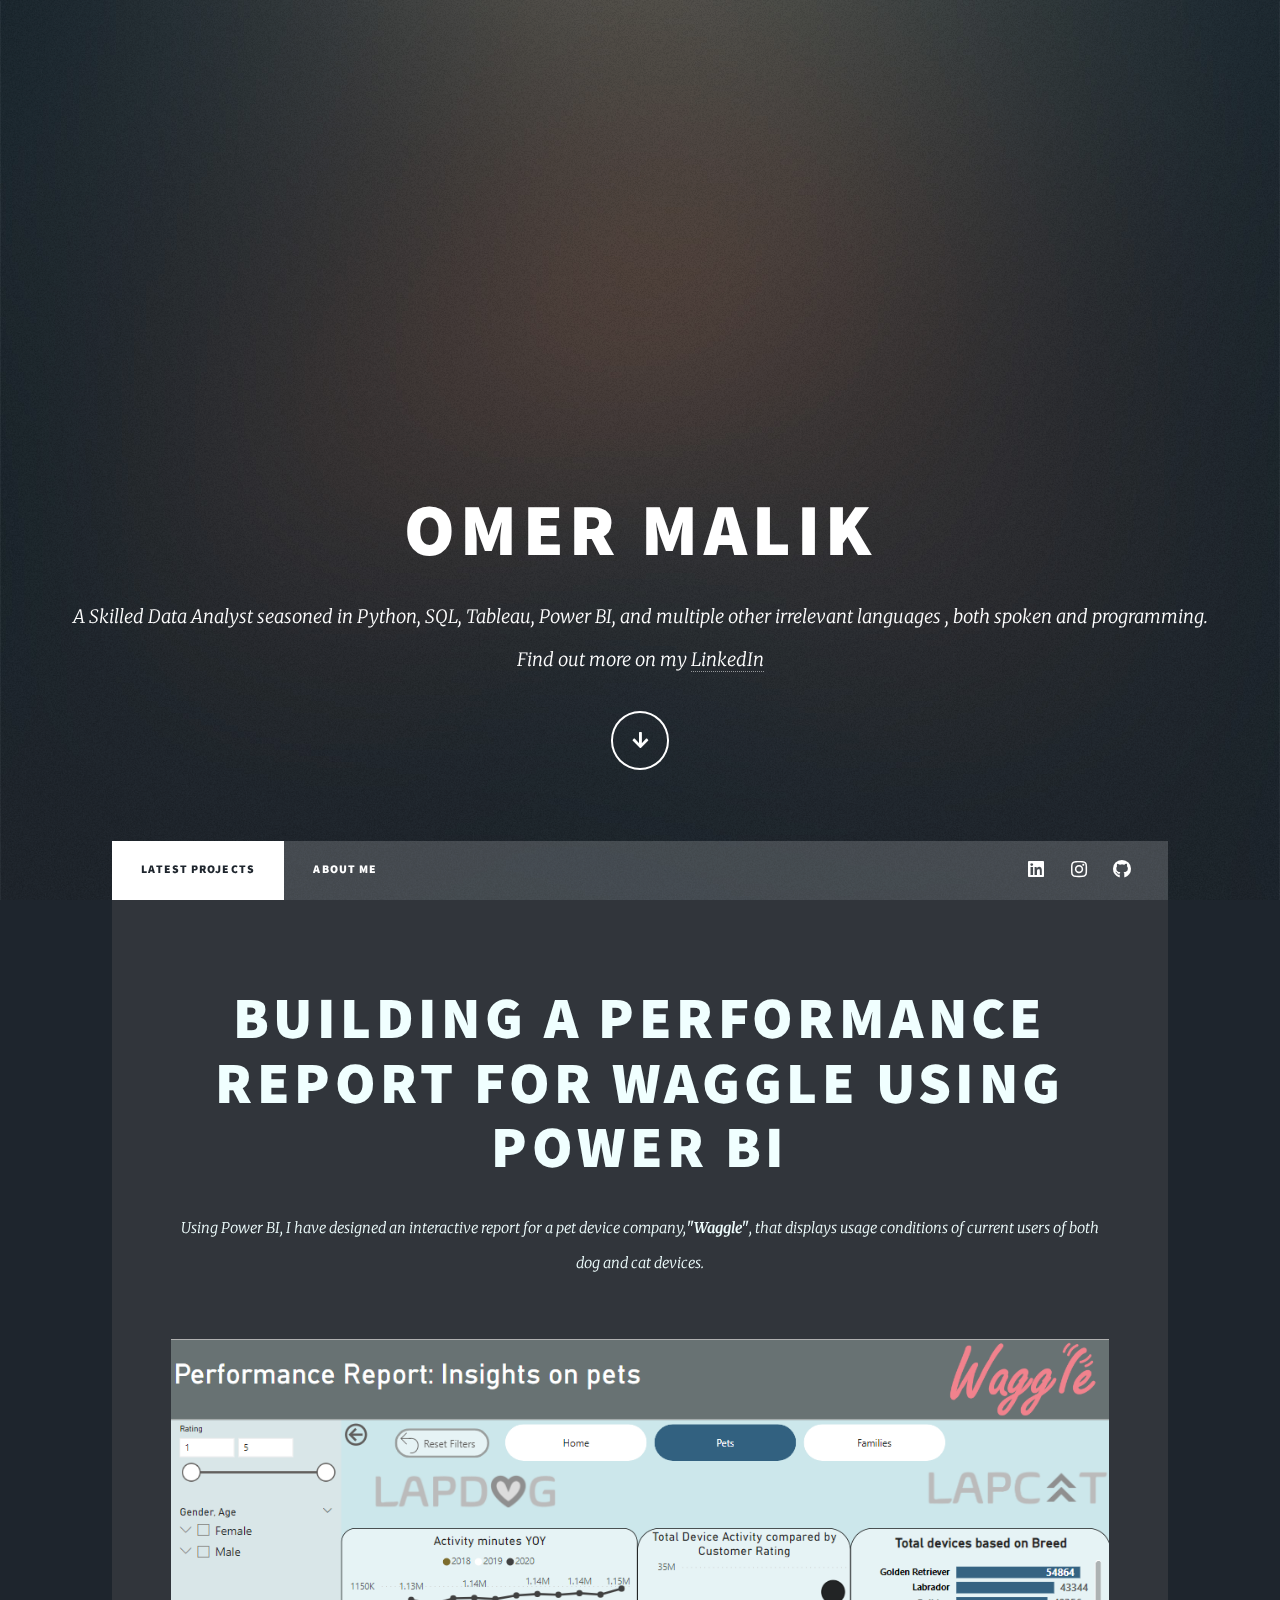
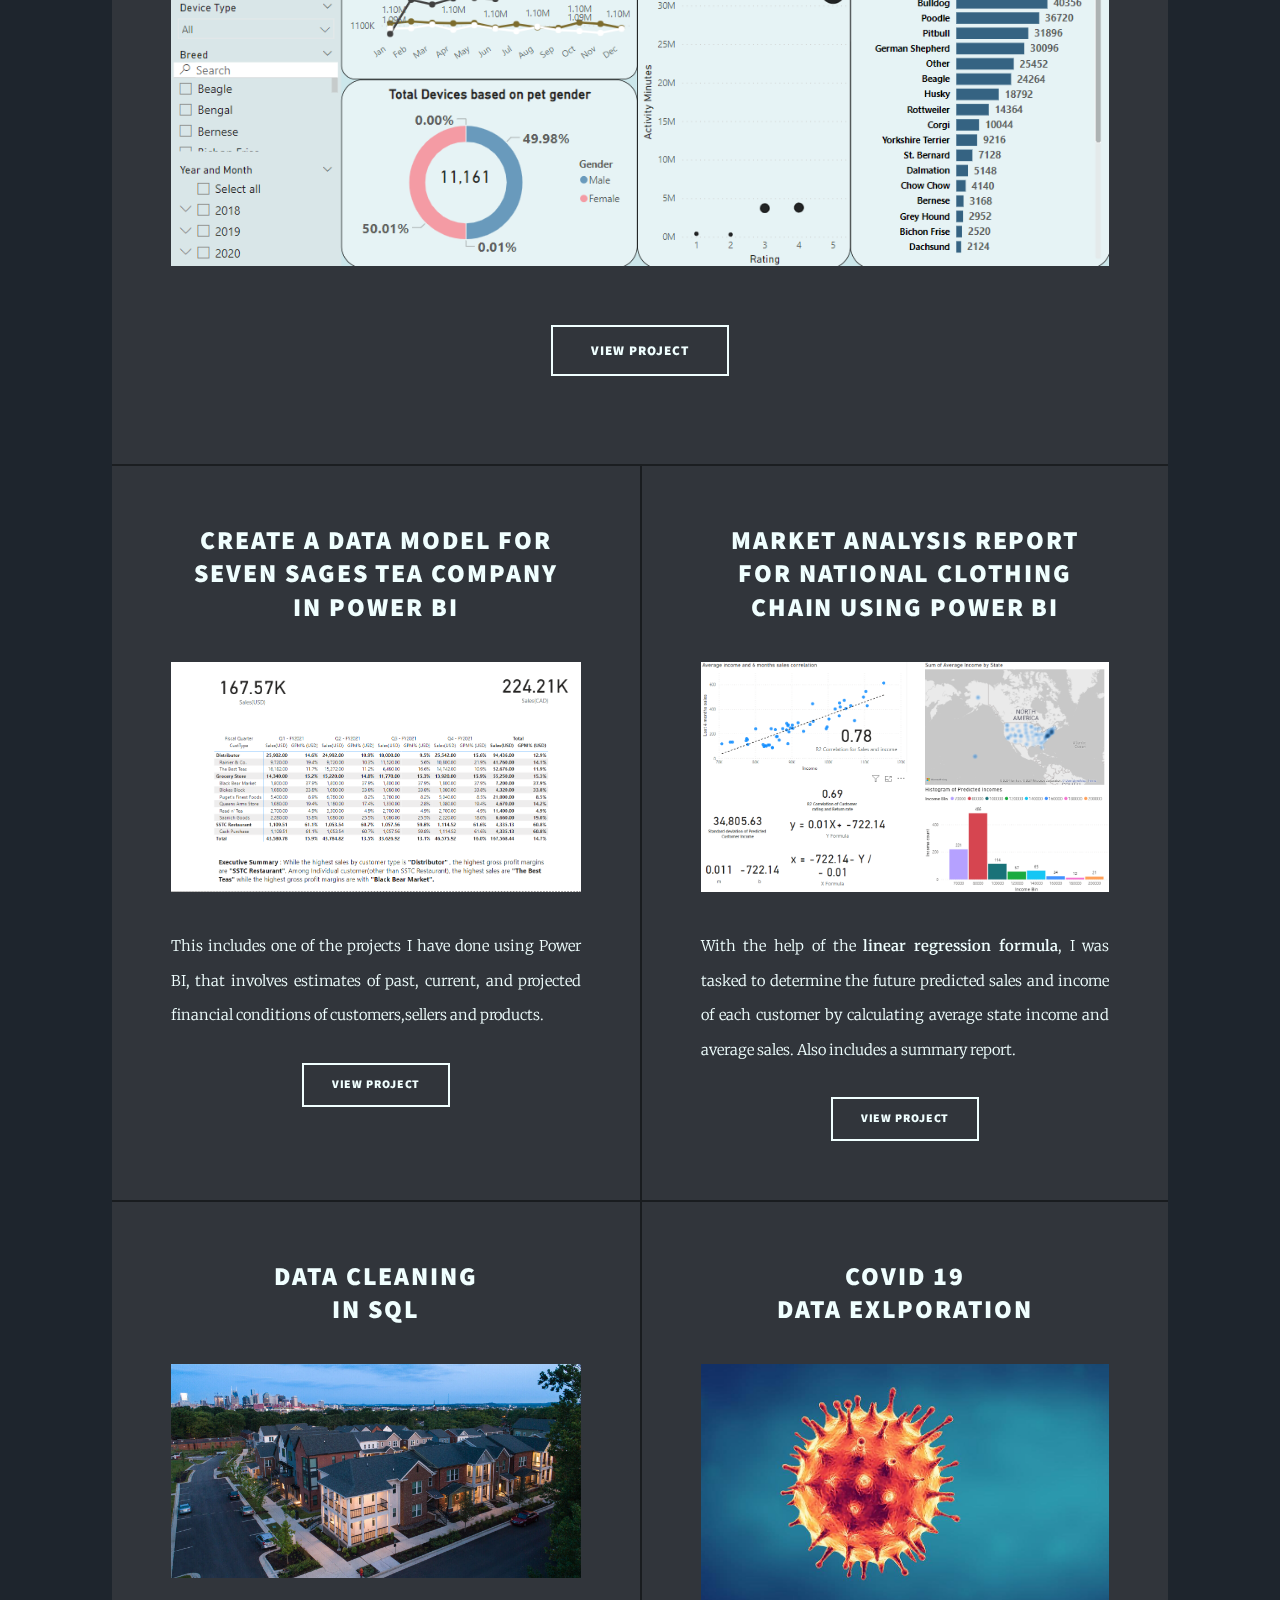
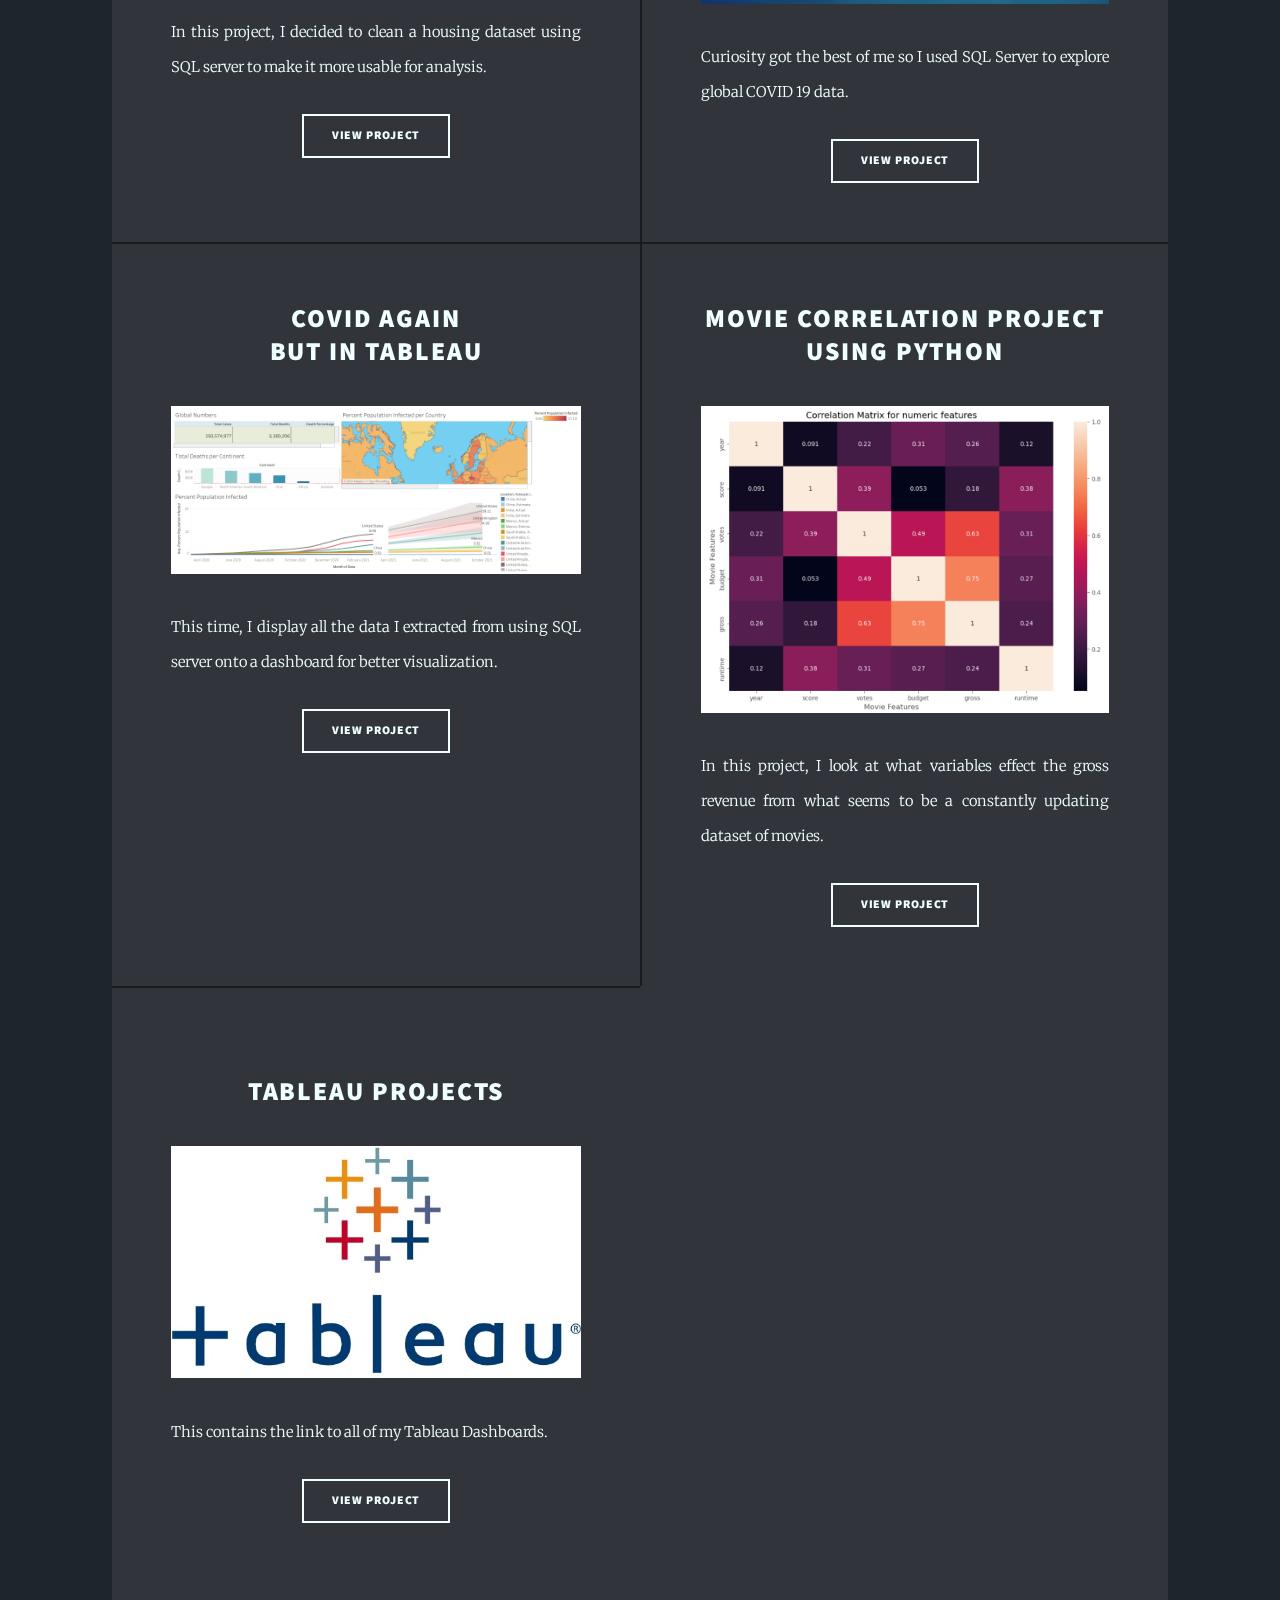
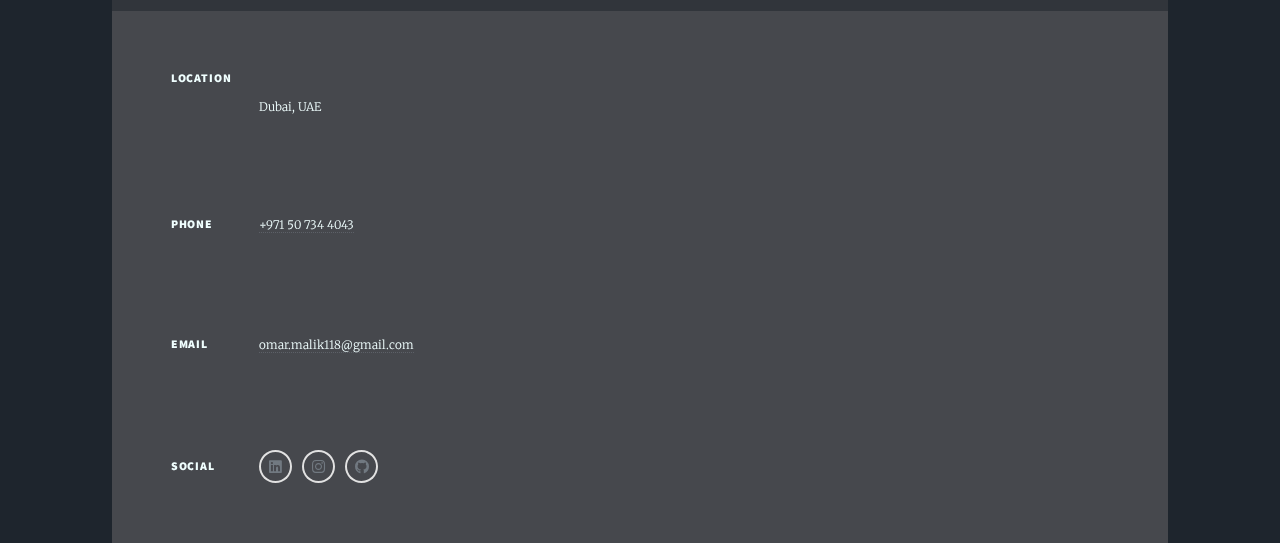
<file: index.html>
<!DOCTYPE HTML>
<!--
	Massively by HTML5 UP
	html5up.net | @ajlkn
	Free for personal and commercial use under the CCA 3.0 license (html5up.net/license)
-->
<html>
	<head>
		<title>Home Page</title>
		<meta charset="utf-8" />
		<meta name="viewport" content="width=device-width, initial-scale=1, user-scalable=no" />
		<link rel="stylesheet" href="assets/css/main.css" />
		<noscript><link rel="stylesheet" href="assets/css/noscript.css" /></noscript>
	</head>
	<body class="is-preload">

		<!-- Wrapper -->
			<div id="wrapper" class="fade-in">

				<!-- Intro -->
					<div id="intro">
						<h1>Omer Malik<br />
						</h1>
						<p>A Skilled Data Analyst seasoned in Python, SQL, Tableau, Power BI, and multiple other irrelevant languages , both spoken and programming.
							<br> Find out more on my <a href="https://www.linkedin.com/in/omar-malik-9530ab258/"> LinkedIn <br> 
						<ul class="actions">
							<li><a href="#header" class="button icon solid solo fa-arrow-down scrolly">Continue</a></li>
						</ul>
					</div>

				<!-- Header -->
					<header id="header">
						<a href="index.html" class="logo">Portfolio</a>
					</header>

				<!-- Nav -->
					<nav id="nav" >
						<ul class="links">
							<li class="active"><a href="index.html">Latest Projects</a></li>
							<li><a href="generic.html">About Me</a></li>
							
						</ul>
						<ul class="icons">
							<li><a href="https://www.linkedin.com/in/omar-malik-9530ab258/" class="icon brands alt fa-linkedin"><span class="label">LinkedIn</span></a></li>
							<li><a href="https://www.instagram.com/lil.ramo/?hl=en" class="icon brands alt fa-instagram"><span class="label">Instagram</span></a></li>
							<li><a href="https://github.com/LowkeyLoki118" class="icon brands alt fa-github"><span class="label">GitHub</span></a></li>
						</ul>
					</nav>

				<!-- Main -->
					<div id="main" style="background-color:rgba(101, 97, 97, 0.277); color: azure;">

						<!-- Featured Post -->
							<article class="post featured">
								<header class="major">
									<h2 style="color: azure;"><a href="PDF/Waggle report.pdf">BUILDING A Performance REPORT FOR WAGGLE
									using Power BI</a></h2>
									<p>Using Power BI, I have designed an interactive report for a pet device company,<b style="color: azure;">"Waggle"</b>,  that displays usage conditions of current users of both dog and cat devices.</p>
									<a href="PDF/Waggle report.pdf" class="image main"><img src="images/waggle 2.png" alt="" /></a>

									
								</header>
								<ul class="actions special">
									<li><a href="PDF/Waggle report.pdf" class="button large">View Project</a></li>
								</ul>
							</article>

						<!-- Posts -->
							<section class="posts">
								<article>
									<header>
										<h2 style="color: azure;"><a href="SSTC.html">CREATE A DATA MODEL FOR SEVEN SAGES TEA COMPANY<br />
										In Power BI</a></h2>
									</header>
									<a href="PDF/Omer - SSTC.pdf" class="image fit"><img src="images/1- Sales and GPM.png" alt="" /></a>
									<p>This includes one of the projects I have done using Power BI, that involves estimates of past, current, and projected financial conditions of customers,sellers and products.</p>
									<ul class="actions special">
										<li><a href="PDF/Omer - SSTC.pdf" class="button">View Project</a></li>
									</ul>
								</article>
								<article>
									<header>
										<h2 style="color: azure;"><a href="PDF/Final_project3.pdf">MARKET ANALYSIS REPORT FOR NATIONAL CLOTHING CHAIN 
										Using Power BI</a></h2>
									</header>
									<a href="PDF/Final_project3.pdf" class="image fit"><img src="images/LinearReg.png" alt="" /></a>
									<p>With the help of the <b style="color: azure;">linear regression formula</b>, I was tasked to determine the future predicted sales and income of each customer by calculating average state income and average sales. Also includes a summary report. </p>
									<ul class="actions special">
										<li><a href="PDF/Final_project3.pdf" class="button">View Project</a></li>
									</ul>
								</article>
								<article>
									<header>
										<h2 style="color: azure;"><a href="https://github.com/LowkeyLoki118/Projects/blob/main/Data%20Cleaning%20for%20Nashville%20Housing.sql">Data Cleaning<br />
										In SQL</a></h2>
									</header>
									<a href="https://github.com/LowkeyLoki118/Projects/blob/main/Data%20Cleaning%20for%20Nashville%20Housing.sql" class="image fit"><img src="images/Nashville housing.jpg" alt="" /></a>
									<p>In this project, I decided to clean a housing dataset using SQL server to make it more usable for analysis.</p>
									<ul class="actions special">
										<li><a href="https://github.com/LowkeyLoki118/Projects/blob/main/Data%20Cleaning%20for%20Nashville%20Housing.sql" class="button">View Project</a></li>
									</ul>
								</article>
								<article>
									<header>
										<h2 style="color: azure;"><a href="https://github.com/LowkeyLoki118/Projects/blob/main/COVID%20numbers.sql">COVID 19<br />
										Data Exlporation</a></h2>
									</header>
									<a href="https://github.com/LowkeyLoki118/Projects/blob/main/COVID%20numbers.sql" class="image fit"><img src="images/what-is-covid-19-Lg.png" alt="" /></a>
									<p> Curiosity got the best of me so I used SQL Server to explore global COVID 19 data.</p>
									<ul class="actions special">
										<li><a href="https://github.com/LowkeyLoki118/Projects/blob/main/COVID%20numbers.sql" class="button">View Project</a></li>
									</ul>
								</article>
								<article>
									<header>
										<h2 style="color: azure;"><a href="https://public.tableau.com/app/profile/omer.malik5234/viz/CovidDashboard_17066218383600/Dashboard1?publish=yes">Covid again<br />
										But in Tableau</a></h2>
									</header>
									<a href="https://public.tableau.com/app/profile/omer.malik5234/viz/CovidDashboard_17066218383600/Dashboard1?publish=yes" class="image fit"><img src="images/CovidTableau.png" alt="" /></a>
									<p>This time, I display all the data I extracted from using SQL server onto a dashboard for better visualization.</p>
									<ul class="actions special">
										<li><a href="https://public.tableau.com/app/profile/omer.malik5234/viz/CovidDashboard_17066218383600/Dashboard1?publish=yes" class="button">View Project</a></li>
									</ul>
								</article>
								<article>
									<header>
										<h2 style="color: azure;"><a href="https://github.com/LowkeyLoki118/Projects/blob/main/Movie%20Correlation%20Project.ipynb">Movie Correlation Project<br />
										using Python</a></h2>
									</header>
									<a href="https://github.com/LowkeyLoki118/Projects/blob/main/Movie%20Correlation%20Project.ipynb" class="image fit"><img src="images/Movie correlation.png" alt="" /></a>
									<p>In this project, I look at what variables effect the gross revenue from what seems to be a constantly updating dataset of movies.</p>
									<ul class="actions special">
										<li><a href="https://github.com/LowkeyLoki118/Projects/blob/main/Movie%20Correlation%20Project.ipynb" class="button">View Project</a></li>
									</ul>
								</article>
								<article>
									<p>
									<header>
										<h2 style="color: azure;"><a href="https://public.tableau.com/app/profile/omer.malik5234/vizzes">Tableau Projects<br />
										</a></h2>
									</header>
									<a href="https://public.tableau.com/app/profile/omer.malik5234/vizzes" class="image fit"><img src="images/tableau-logo-blog.jpeg" alt="" /></a>
									<p>This contains the link to all of my Tableau Dashboards.</p>
									<ul class="actions special" style="color: azure; " >
										<li style="color: azure; "><a href="https://public.tableau.com/app/profile/omer.malik5234/vizzes" class="button" style="border-color: azure; ">View Project</a></li>
									</ul>
								</p>
								</article>
			
							</section>

						<!-- Footer -->
						
					</div>

				<!-- Footer -->
					<footer id="footer" style="background-color:rgba(139, 131, 131, 0.373);">
					
						<section class="split contact">
							<section class="alt">
								<h3 style="color: azure;">Location</h3>
								<p style="color: azure;"><br />
								Dubai, UAE </p>
							</section>
							<section>
								<h3 style="color: azure;">Phone</h3>
								<p style="color: azure;"><a href="#" style="color: azure;">+971 50 734 4043</a></p>
							</section>
							<section>
								<h3 style="color: azure;">Email</h3>
								<p style="color: azure;"><a href="omar.malik118@gmail.com" style="color: azure;">omar.malik118@gmail.com</a></p>
							</section>
							<section>
								<h3 style="color: azure;">Social</h3>
								<ul class="icons alt">
									<li><a href="https://www.linkedin.com/in/omar-malik-9530ab258/" class="icon brands alt fa-linkedin"><span class="label">LinkedIn</span></a></li>
									<li><a href="https://www.instagram.com/lil.ramo/?hl=en" class="icon brands alt fa-instagram"><span class="label">Instagram</span></a></li>
									<li><a href="https://github.com/LowkeyLoki118" class="icon brands alt fa-github"><span class="label">GitHub</span></a></li>
								</ul>
							</section>
						</section>
					</footer>

				<!-- Copyright -->
				

			</div>

		<!-- Scripts -->
			<script src="assets/js/jquery.min.js"></script>
			<script src="assets/js/jquery.scrollex.min.js"></script>
			<script src="assets/js/jquery.scrolly.min.js"></script>
			<script src="assets/js/browser.min.js"></script>
			<script src="assets/js/breakpoints.min.js"></script>
			<script src="assets/js/util.js"></script>
			<script src="assets/js/main.js"></script>

	</body>
</html>
</file>
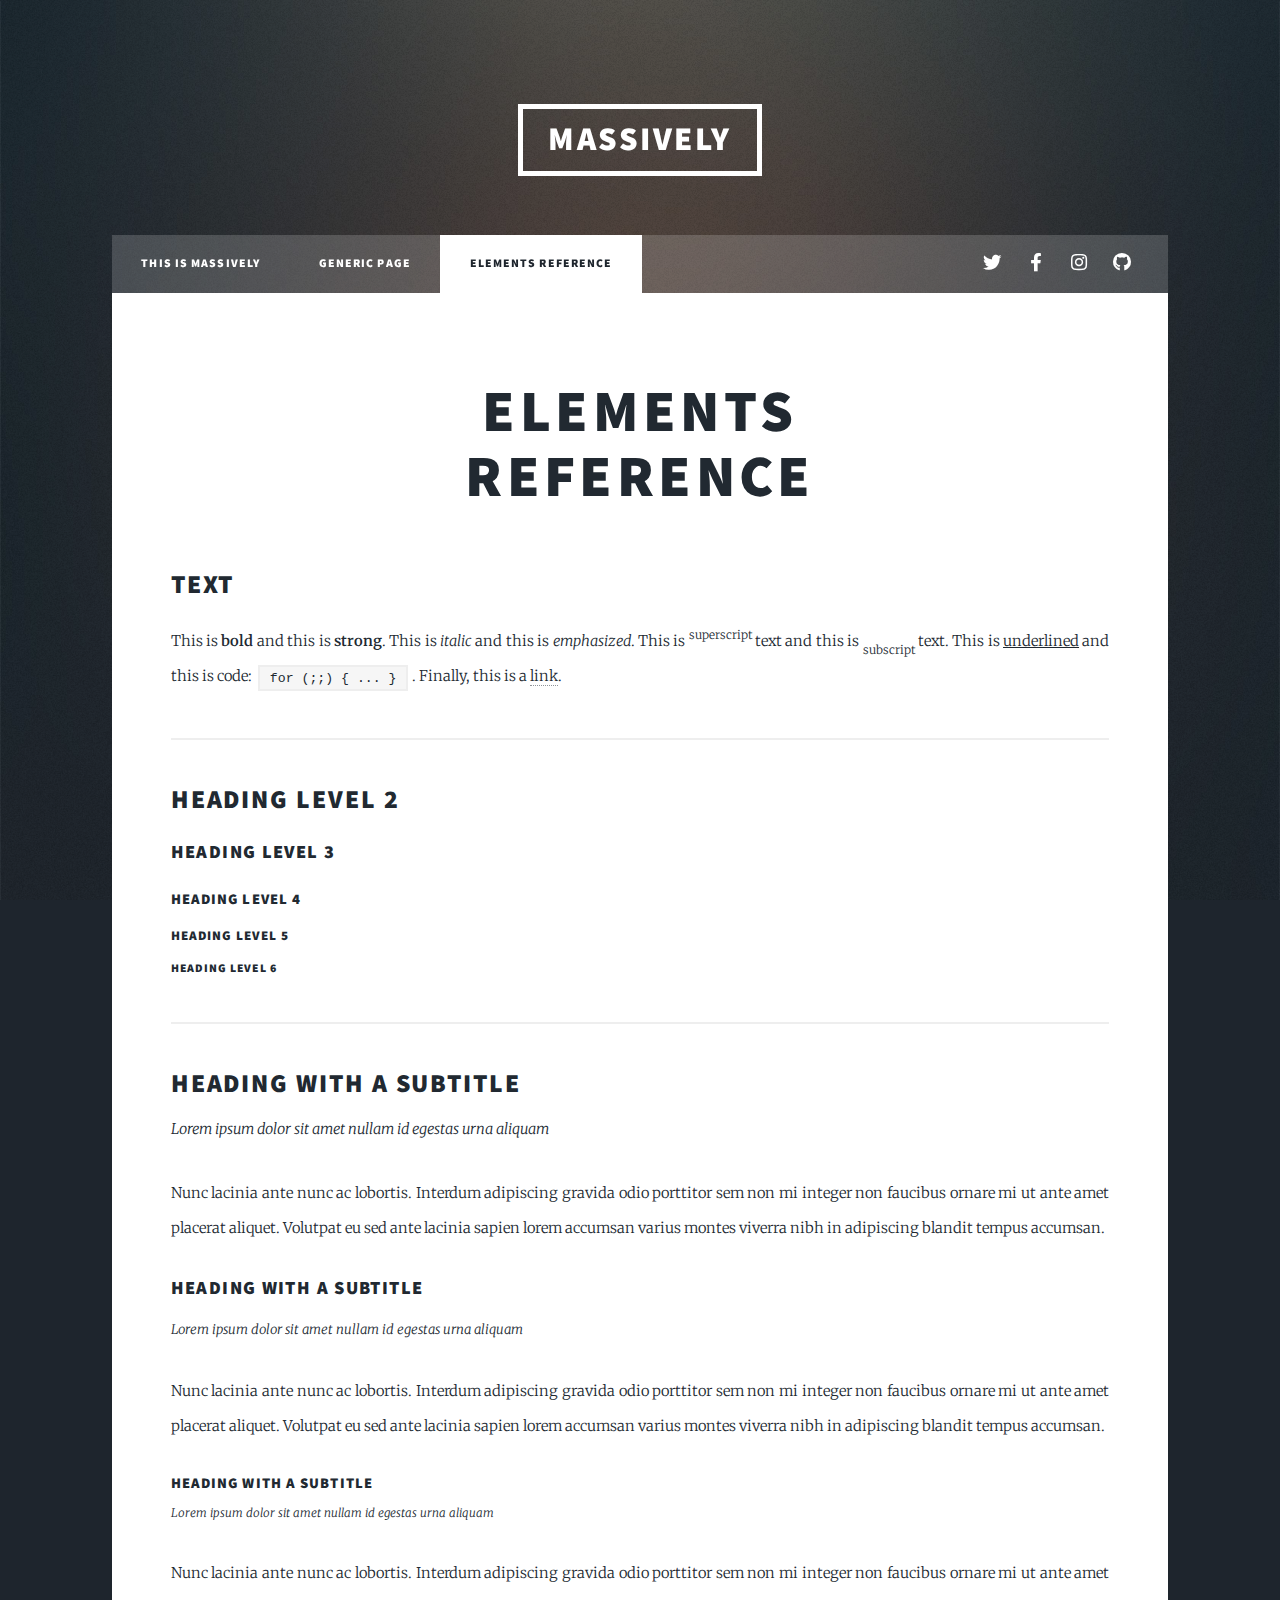
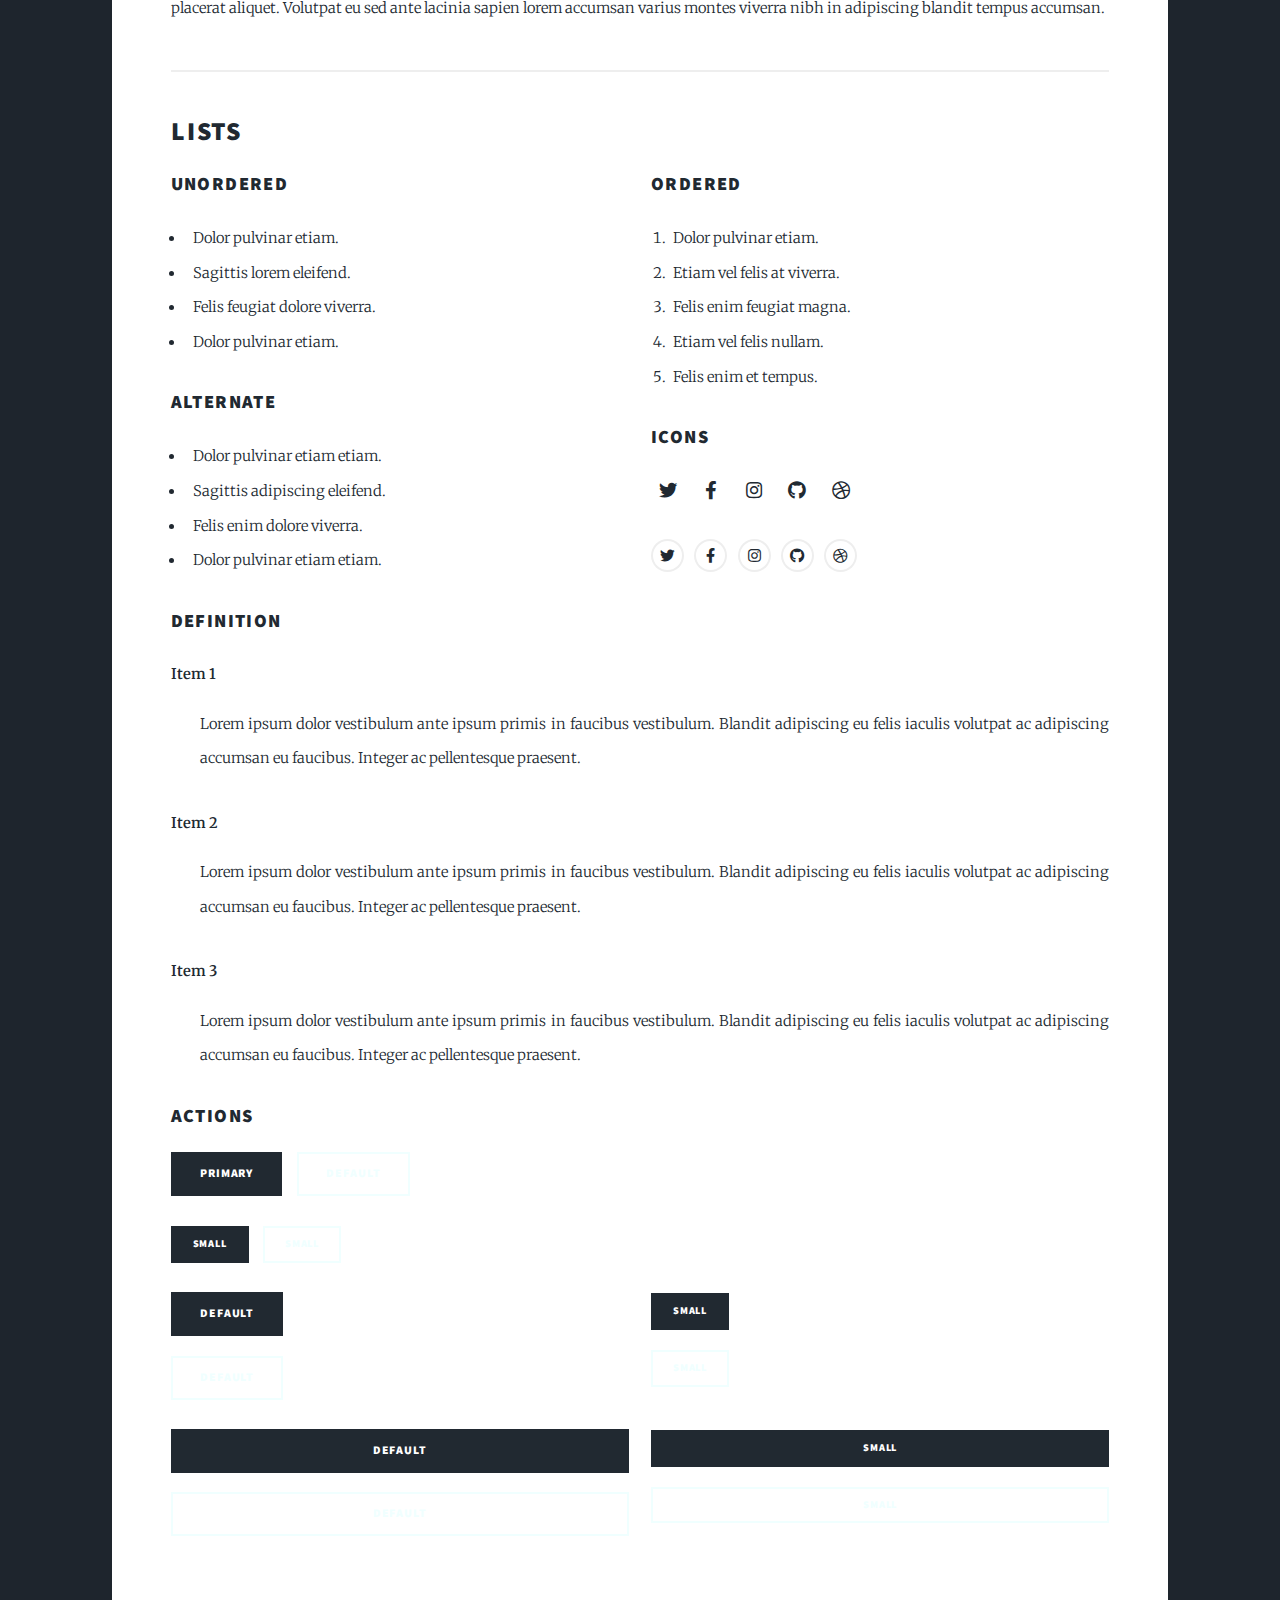
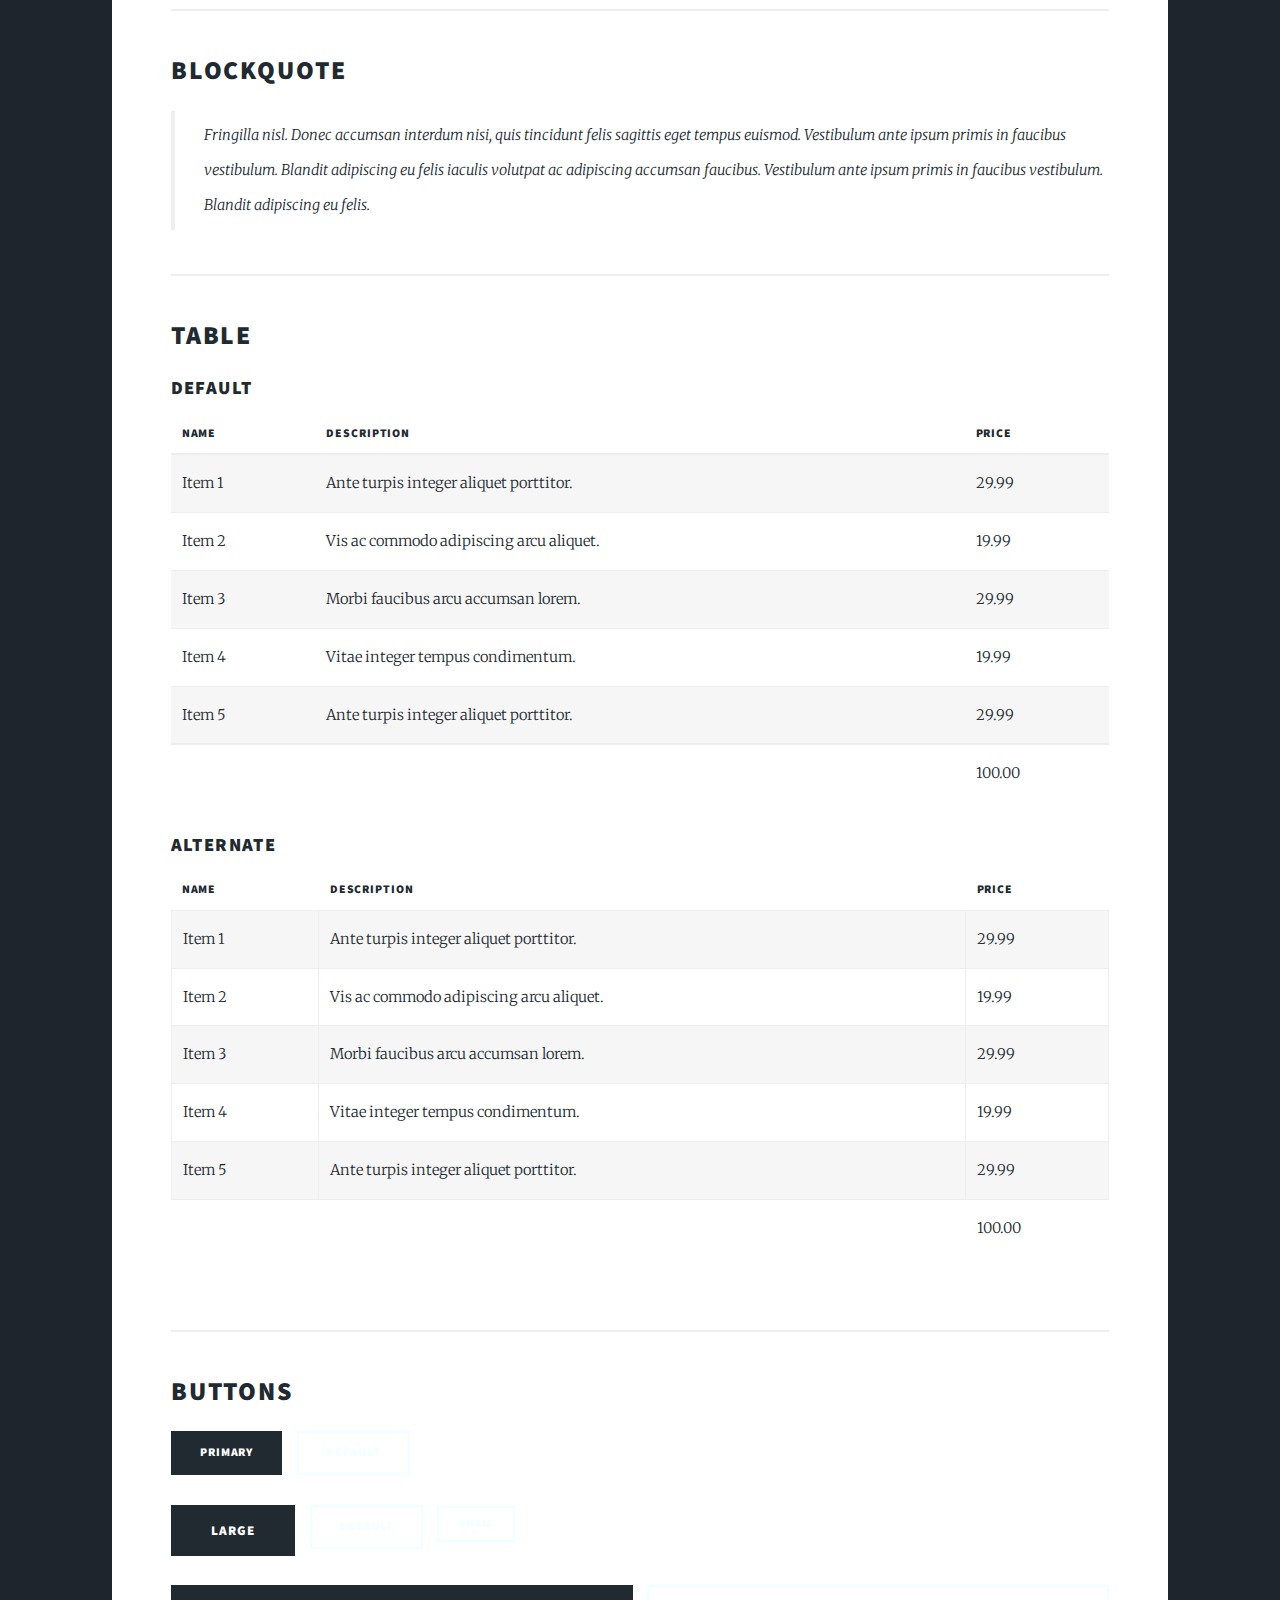
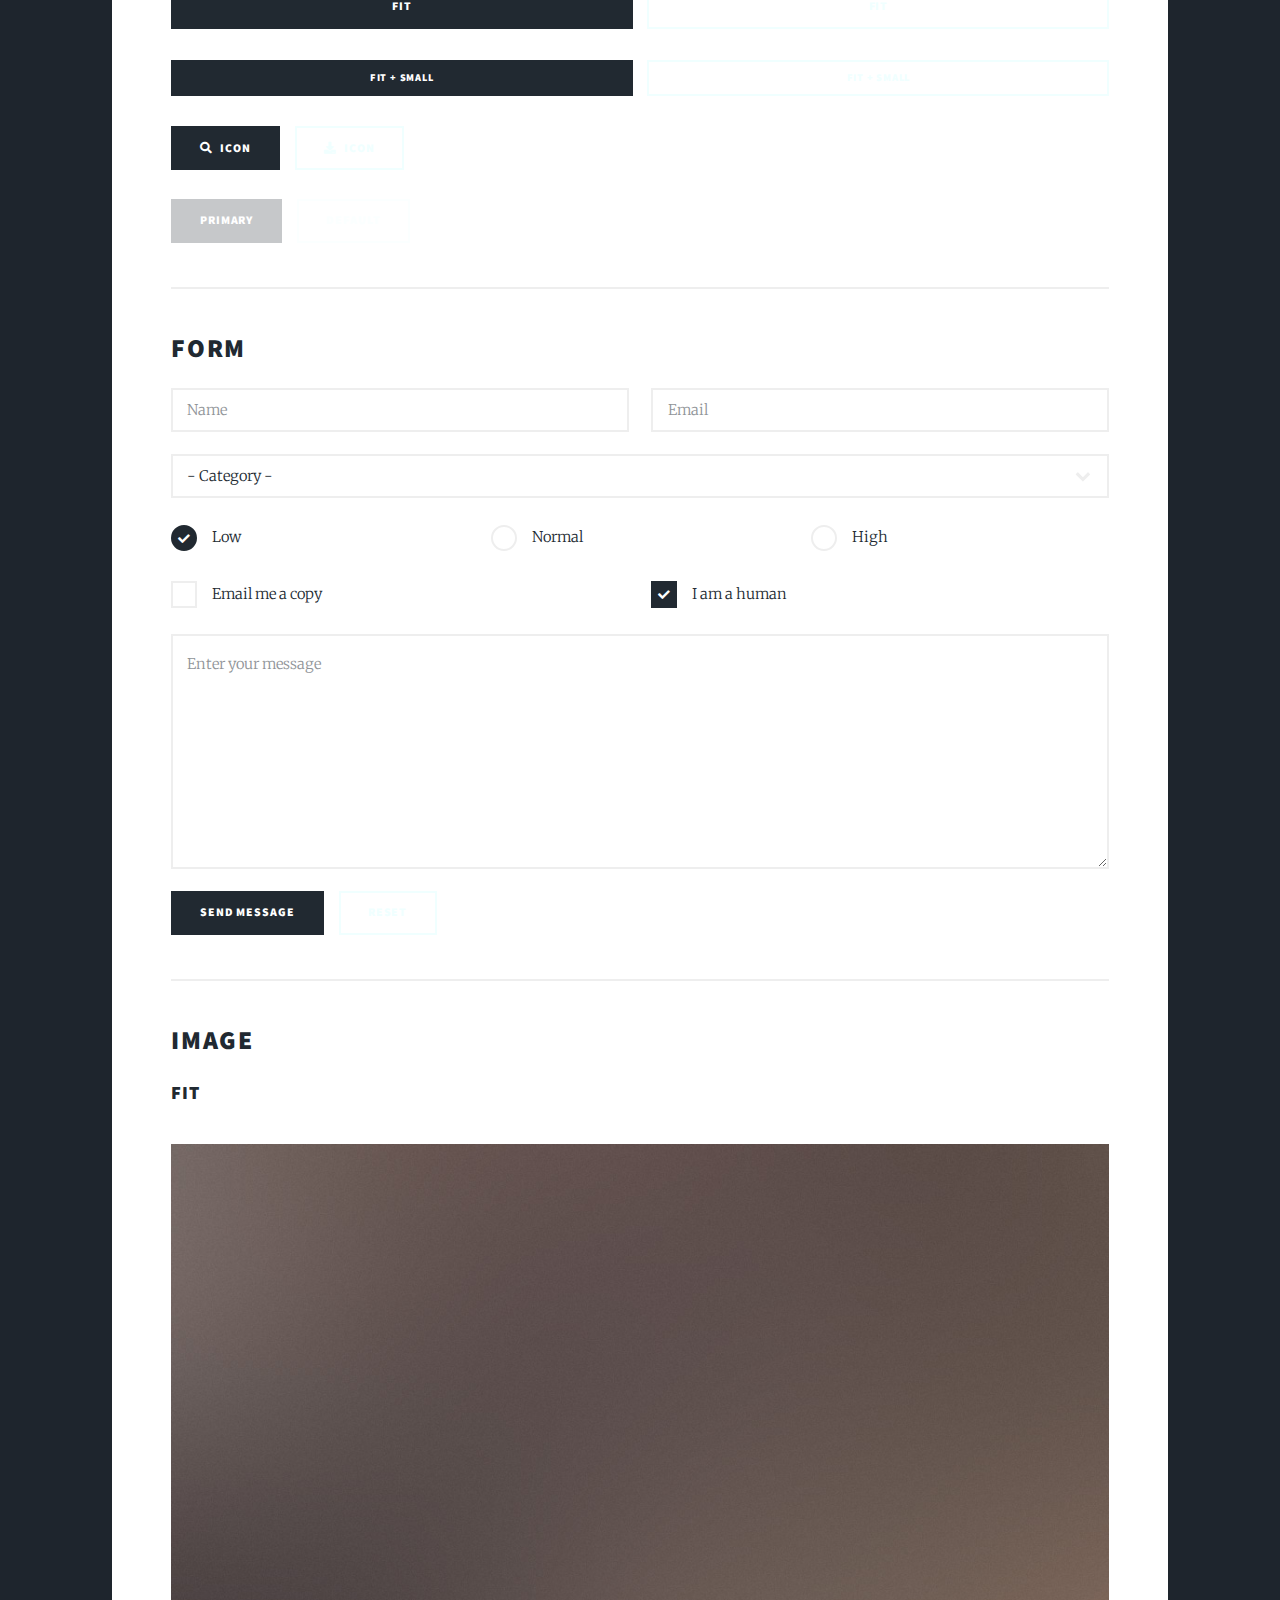
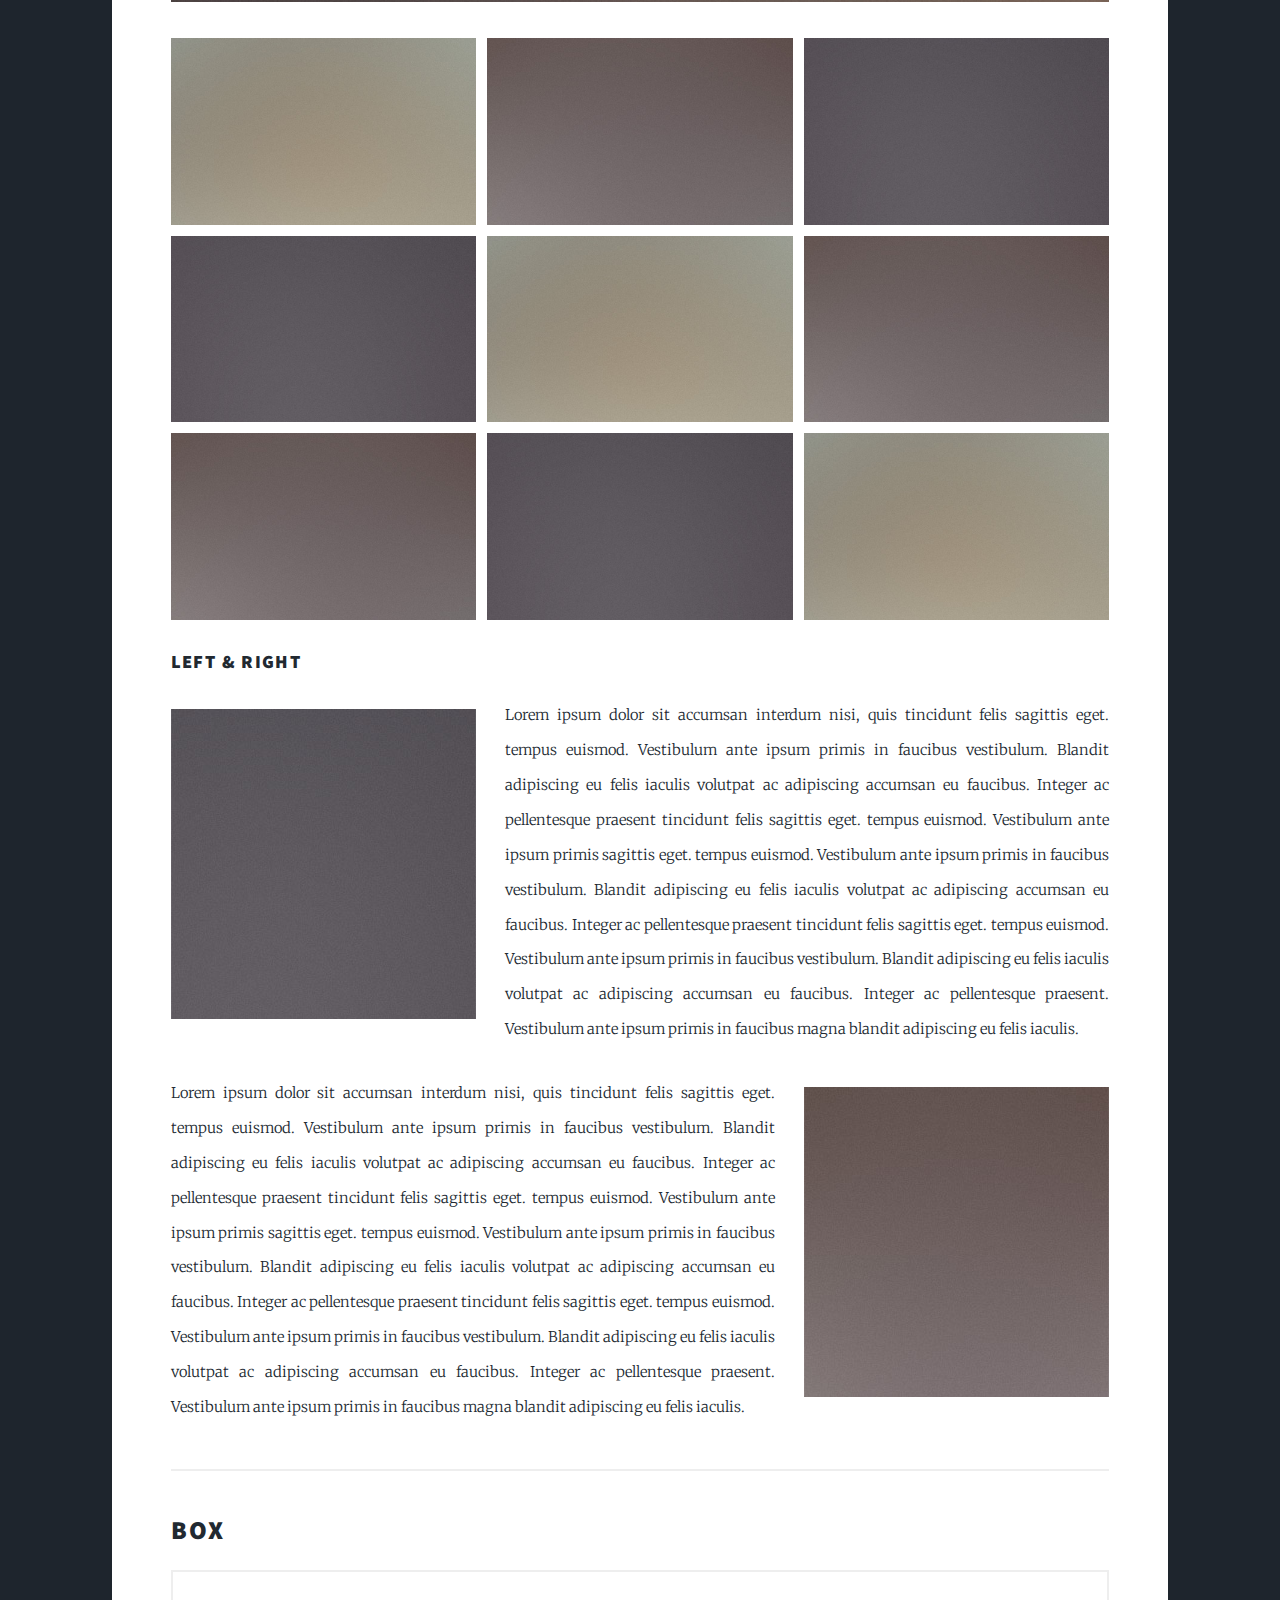
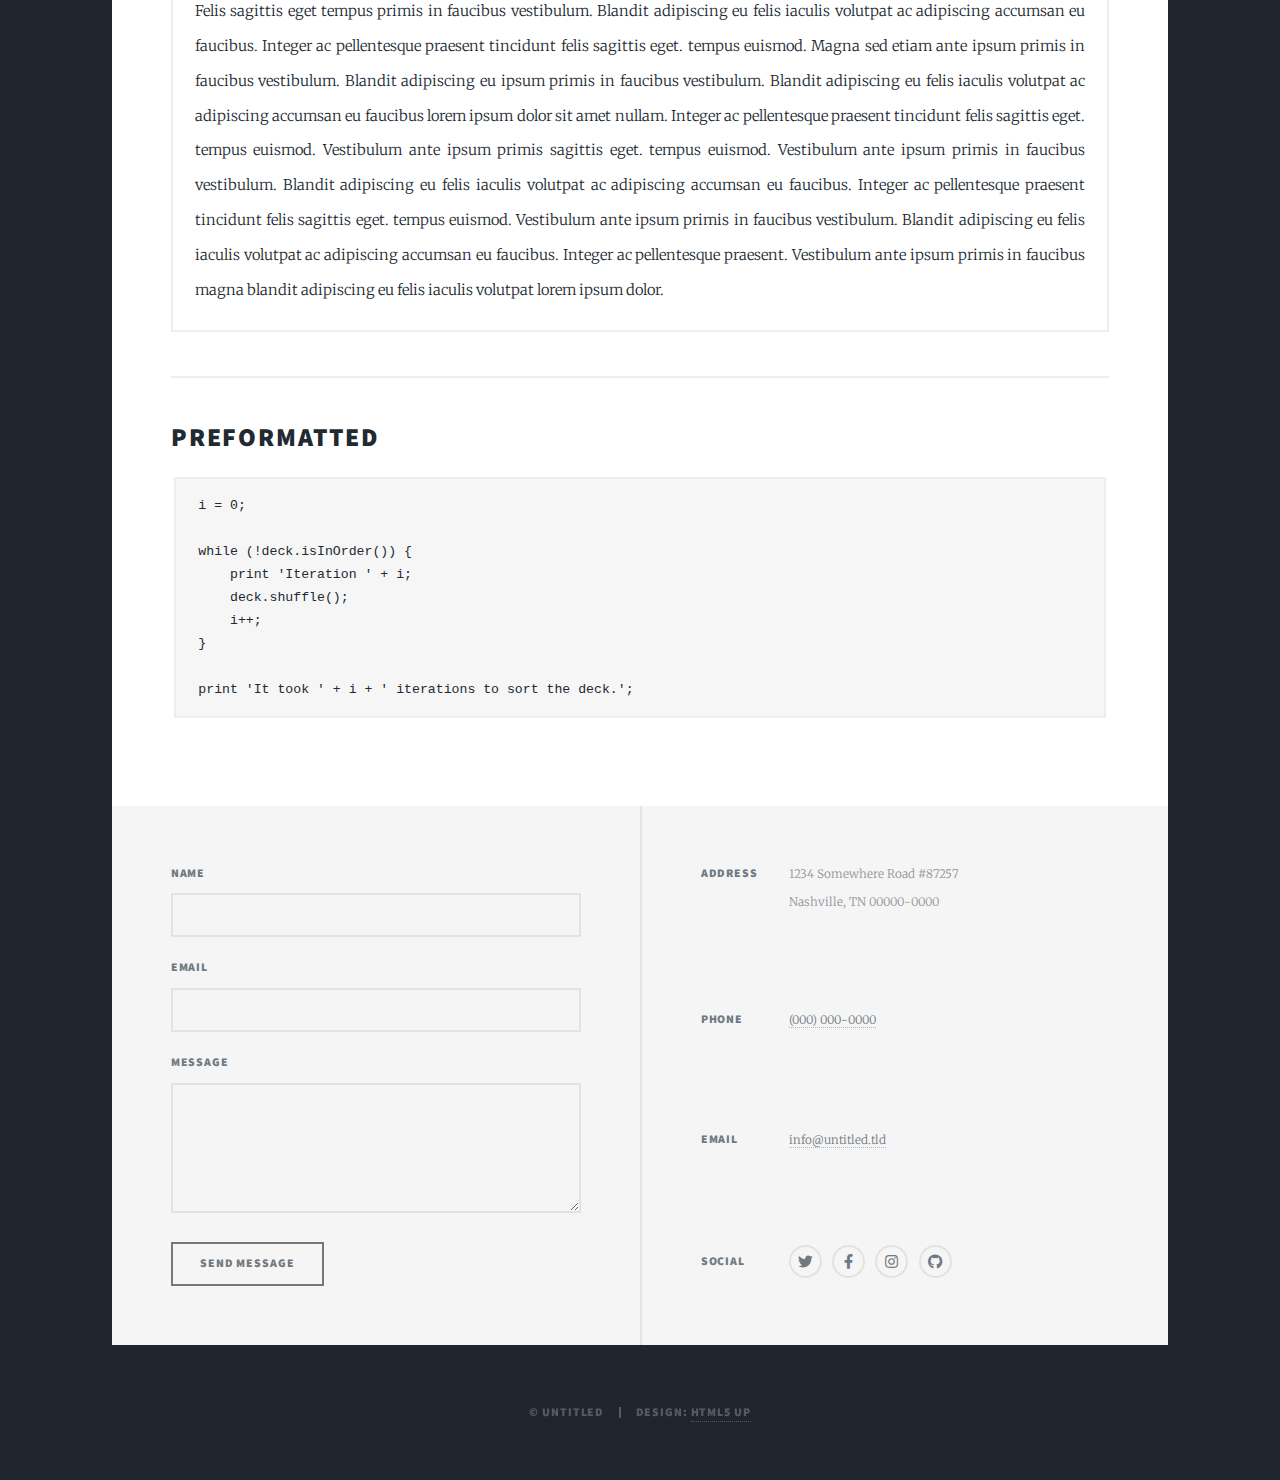
<file: elements.html>
<!DOCTYPE HTML>
<!--
	Massively by HTML5 UP
	html5up.net | @ajlkn
	Free for personal and commercial use under the CCA 3.0 license (html5up.net/license)
-->
<html>
	<head>
		<title>Elements Reference - Massively by HTML5 UP</title>
		<meta charset="utf-8" />
		<meta name="viewport" content="width=device-width, initial-scale=1, user-scalable=no" />
		<link rel="stylesheet" href="assets/css/main.css" />
		<noscript><link rel="stylesheet" href="assets/css/noscript.css" /></noscript>
	</head>
	<body class="is-preload">

		<!-- Wrapper -->
			<div id="wrapper">

				<!-- Header -->
					<header id="header">
						<a href="index.html" class="logo">Massively</a>
					</header>

				<!-- Nav -->
					<nav id="nav">
						<ul class="links">
							<li><a href="index.html">This is Massively</a></li>
							<li><a href="generic.html">Generic Page</a></li>
							<li class="active"><a href="elements.html">Elements Reference</a></li>
						</ul>
						<ul class="icons">
							<li><a href="#" class="icon brands fa-twitter"><span class="label">Twitter</span></a></li>
							<li><a href="#" class="icon brands fa-facebook-f"><span class="label">Facebook</span></a></li>
							<li><a href="#" class="icon brands fa-instagram"><span class="label">Instagram</span></a></li>
							<li><a href="#" class="icon brands fa-github"><span class="label">GitHub</span></a></li>
						</ul>
					</nav>

				<!-- Main -->
					<div id="main">

						<!-- Post -->
							<section class="post">
								<header class="major">
									<h1>Elements<br />
									Reference</h1>
								</header>

								<!-- Text stuff -->
									<h2>Text</h2>
									<p>This is <b>bold</b> and this is <strong>strong</strong>. This is <i>italic</i> and this is <em>emphasized</em>.
									This is <sup>superscript</sup> text and this is <sub>subscript</sub> text.
									This is <u>underlined</u> and this is code: <code>for (;;) { ... }</code>.
									Finally, this is a <a href="#">link</a>.</p>
									<hr />
									<h2>Heading Level 2</h2>
									<h3>Heading Level 3</h3>
									<h4>Heading Level 4</h4>
									<h5>Heading Level 5</h5>
									<h6>Heading Level 6</h6>
									<hr />
									<header>
										<h2>Heading with a Subtitle</h2>
										<p>Lorem ipsum dolor sit amet nullam id egestas urna aliquam</p>
									</header>
									<p>Nunc lacinia ante nunc ac lobortis. Interdum adipiscing gravida odio porttitor sem non mi integer non faucibus ornare mi ut ante amet placerat aliquet. Volutpat eu sed ante lacinia sapien lorem accumsan varius montes viverra nibh in adipiscing blandit tempus accumsan.</p>
									<header>
										<h3>Heading with a Subtitle</h3>
										<p>Lorem ipsum dolor sit amet nullam id egestas urna aliquam</p>
									</header>
									<p>Nunc lacinia ante nunc ac lobortis. Interdum adipiscing gravida odio porttitor sem non mi integer non faucibus ornare mi ut ante amet placerat aliquet. Volutpat eu sed ante lacinia sapien lorem accumsan varius montes viverra nibh in adipiscing blandit tempus accumsan.</p>
									<header>
										<h4>Heading with a Subtitle</h4>
										<p>Lorem ipsum dolor sit amet nullam id egestas urna aliquam</p>
									</header>
									<p>Nunc lacinia ante nunc ac lobortis. Interdum adipiscing gravida odio porttitor sem non mi integer non faucibus ornare mi ut ante amet placerat aliquet. Volutpat eu sed ante lacinia sapien lorem accumsan varius montes viverra nibh in adipiscing blandit tempus accumsan.</p>

									<hr />

								<!-- Lists -->
									<h2>Lists</h2>
									<div class="row">
										<div class="col-6 col-12-small">

											<h3>Unordered</h3>
											<ul>
												<li>Dolor pulvinar etiam.</li>
												<li>Sagittis lorem eleifend.</li>
												<li>Felis feugiat dolore viverra.</li>
												<li>Dolor pulvinar etiam.</li>
											</ul>

											<h3>Alternate</h3>
											<ul class="alt">
												<li>Dolor pulvinar etiam etiam.</li>
												<li>Sagittis adipiscing eleifend.</li>
												<li>Felis enim dolore viverra.</li>
												<li>Dolor pulvinar etiam etiam.</li>
											</ul>

										</div>
										<div class="col-6 col-12-small">

											<h3>Ordered</h3>
											<ol>
												<li>Dolor pulvinar etiam.</li>
												<li>Etiam vel felis at viverra.</li>
												<li>Felis enim feugiat magna.</li>
												<li>Etiam vel felis nullam.</li>
												<li>Felis enim et tempus.</li>
											</ol>

											<h3>Icons</h3>
											<ul class="icons">
												<li><a href="#" class="icon brands fa-twitter"><span class="label">Twitter</span></a></li>
												<li><a href="#" class="icon brands fa-facebook-f"><span class="label">Facebook</span></a></li>
												<li><a href="#" class="icon brands fa-instagram"><span class="label">Instagram</span></a></li>
												<li><a href="#" class="icon brands fa-github"><span class="label">Github</span></a></li>
												<li><a href="#" class="icon brands fa-dribbble"><span class="label">Dribbble</span></a></li>
											</ul>
											<ul class="icons alt">
												<li><a href="#" class="icon brands alt fa-twitter"><span class="label">Twitter</span></a></li>
												<li><a href="#" class="icon brands alt fa-facebook-f"><span class="label">Facebook</span></a></li>
												<li><a href="#" class="icon brands alt fa-instagram"><span class="label">Instagram</span></a></li>
												<li><a href="#" class="icon brands alt fa-github"><span class="label">Github</span></a></li>
												<li><a href="#" class="icon brands alt fa-dribbble"><span class="label">Dribbble</span></a></li>
											</ul>

										</div>
									</div>
									<h3>Definition</h3>
									<dl>
										<dt>Item 1</dt>
										<dd>
											<p>Lorem ipsum dolor vestibulum ante ipsum primis in faucibus vestibulum. Blandit adipiscing eu felis iaculis volutpat ac adipiscing accumsan eu faucibus. Integer ac pellentesque praesent.</p>
										</dd>
										<dt>Item 2</dt>
										<dd>
											<p>Lorem ipsum dolor vestibulum ante ipsum primis in faucibus vestibulum. Blandit adipiscing eu felis iaculis volutpat ac adipiscing accumsan eu faucibus. Integer ac pellentesque praesent.</p>
										</dd>
										<dt>Item 3</dt>
										<dd>
											<p>Lorem ipsum dolor vestibulum ante ipsum primis in faucibus vestibulum. Blandit adipiscing eu felis iaculis volutpat ac adipiscing accumsan eu faucibus. Integer ac pellentesque praesent.</p>
										</dd>
									</dl>

									<h3>Actions</h3>
									<ul class="actions">
										<li><a href="#" class="button primary">Primary</a></li>
										<li><a href="#" class="button">Default</a></li>
									</ul>
									<ul class="actions small">
										<li><a href="#" class="button primary small">Small</a></li>
										<li><a href="#" class="button small">Small</a></li>
									</ul>
									<div class="row">
										<div class="col-6 col-12-small">
											<ul class="actions stacked">
												<li><a href="#" class="button primary">Default</a></li>
												<li><a href="#" class="button">Default</a></li>
											</ul>
										</div>
										<div class="col-6 col-12-small">
											<ul class="actions stacked">
												<li><a href="#" class="button primary small">Small</a></li>
												<li><a href="#" class="button small">Small</a></li>
											</ul>
										</div>
									</div>
									<div class="row">
										<div class="col-6 col-12-small">
											<ul class="actions stacked">
												<li><a href="#" class="button primary fit">Default</a></li>
												<li><a href="#" class="button fit">Default</a></li>
											</ul>
										</div>
										<div class="col-6 col-12-small">
											<ul class="actions stacked">
												<li><a href="#" class="button primary small fit">Small</a></li>
												<li><a href="#" class="button small fit">Small</a></li>
											</ul>
										</div>
									</div>

									<hr />

								<!-- Blockquote -->
									<h2>Blockquote</h2>
									<blockquote>Fringilla nisl. Donec accumsan interdum nisi, quis tincidunt felis sagittis eget tempus euismod. Vestibulum ante ipsum primis in faucibus vestibulum. Blandit adipiscing eu felis iaculis volutpat ac adipiscing accumsan faucibus. Vestibulum ante ipsum primis in faucibus vestibulum. Blandit adipiscing eu felis.</blockquote>

									<hr />

								<!-- Table -->
									<h2>Table</h2>

									<h3>Default</h3>
									<div class="table-wrapper">
										<table>
											<thead>
												<tr>
													<th>Name</th>
													<th>Description</th>
													<th>Price</th>
												</tr>
											</thead>
											<tbody>
												<tr>
													<td>Item 1</td>
													<td>Ante turpis integer aliquet porttitor.</td>
													<td>29.99</td>
												</tr>
												<tr>
													<td>Item 2</td>
													<td>Vis ac commodo adipiscing arcu aliquet.</td>
													<td>19.99</td>
												</tr>
												<tr>
													<td>Item 3</td>
													<td> Morbi faucibus arcu accumsan lorem.</td>
													<td>29.99</td>
												</tr>
												<tr>
													<td>Item 4</td>
													<td>Vitae integer tempus condimentum.</td>
													<td>19.99</td>
												</tr>
												<tr>
													<td>Item 5</td>
													<td>Ante turpis integer aliquet porttitor.</td>
													<td>29.99</td>
												</tr>
											</tbody>
											<tfoot>
												<tr>
													<td colspan="2"></td>
													<td>100.00</td>
												</tr>
											</tfoot>
										</table>
									</div>

									<h3>Alternate</h3>
									<div class="table-wrapper">
										<table class="alt">
											<thead>
												<tr>
													<th>Name</th>
													<th>Description</th>
													<th>Price</th>
												</tr>
											</thead>
											<tbody>
												<tr>
													<td>Item 1</td>
													<td>Ante turpis integer aliquet porttitor.</td>
													<td>29.99</td>
												</tr>
												<tr>
													<td>Item 2</td>
													<td>Vis ac commodo adipiscing arcu aliquet.</td>
													<td>19.99</td>
												</tr>
												<tr>
													<td>Item 3</td>
													<td> Morbi faucibus arcu accumsan lorem.</td>
													<td>29.99</td>
												</tr>
												<tr>
													<td>Item 4</td>
													<td>Vitae integer tempus condimentum.</td>
													<td>19.99</td>
												</tr>
												<tr>
													<td>Item 5</td>
													<td>Ante turpis integer aliquet porttitor.</td>
													<td>29.99</td>
												</tr>
											</tbody>
											<tfoot>
												<tr>
													<td colspan="2"></td>
													<td>100.00</td>
												</tr>
											</tfoot>
										</table>
									</div>

									<hr />

								<!-- Buttons -->
									<h2>Buttons</h2>
									<ul class="actions">
										<li><a href="#" class="button primary">Primary</a></li>
										<li><a href="#" class="button">Default</a></li>
									</ul>
									<ul class="actions">
										<li><a href="#" class="button primary large">Large</a></li>
										<li><a href="#" class="button">Default</a></li>
										<li><a href="#" class="button small">Small</a></li>
									</ul>
									<ul class="actions fit">
										<li><a href="#" class="button primary fit">Fit</a></li>
										<li><a href="#" class="button fit">Fit</a></li>
									</ul>
									<ul class="actions fit small">
										<li><a href="#" class="button primary fit small">Fit + Small</a></li>
										<li><a href="#" class="button fit small">Fit + Small</a></li>
									</ul>
									<ul class="actions">
										<li><a href="#" class="button primary icon solid fa-search">Icon</a></li>
										<li><a href="#" class="button icon solid fa-download">Icon</a></li>
									</ul>
									<ul class="actions">
										<li><span class="button primary disabled">Primary</span></li>
										<li><span class="button disabled">Default</span></li>
									</ul>

									<hr />

								<!-- Form -->
									<h2>Form</h2>

									<form method="post" action="#">
										<div class="row gtr-uniform">
											<div class="col-6 col-12-xsmall">
												<input type="text" name="demo-name" id="demo-name" value="" placeholder="Name" />
											</div>
											<div class="col-6 col-12-xsmall">
												<input type="email" name="demo-email" id="demo-email" value="" placeholder="Email" />
											</div>
											<!-- Break -->
											<div class="col-12">
												<select name="demo-category" id="demo-category">
													<option value="">- Category -</option>
													<option value="1">Manufacturing</option>
													<option value="1">Shipping</option>
													<option value="1">Administration</option>
													<option value="1">Human Resources</option>
												</select>
											</div>
											<!-- Break -->
											<div class="col-4 col-12-small">
												<input type="radio" id="demo-priority-low" name="demo-priority" checked>
												<label for="demo-priority-low">Low</label>
											</div>
											<div class="col-4 col-12-small">
												<input type="radio" id="demo-priority-normal" name="demo-priority">
												<label for="demo-priority-normal">Normal</label>
											</div>
											<div class="col-4 col-12-small">
												<input type="radio" id="demo-priority-high" name="demo-priority">
												<label for="demo-priority-high">High</label>
											</div>
											<!-- Break -->
											<div class="col-6 col-12-small">
												<input type="checkbox" id="demo-copy" name="demo-copy">
												<label for="demo-copy">Email me a copy</label>
											</div>
											<div class="col-6 col-12-small">
												<input type="checkbox" id="demo-human" name="demo-human" checked>
												<label for="demo-human">I am a human</label>
											</div>
											<!-- Break -->
											<div class="col-12">
												<textarea name="demo-message" id="demo-message" placeholder="Enter your message" rows="6"></textarea>
											</div>
											<!-- Break -->
											<div class="col-12">
												<ul class="actions">
													<li><input type="submit" value="Send Message" class="primary" /></li>
													<li><input type="reset" value="Reset" /></li>
												</ul>
											</div>
										</div>
									</form>

									<hr />

								<!-- Image -->
									<h2>Image</h2>

									<h3>Fit</h3>
									<span class="image fit"><img src="images/pic01.jpg" alt="" /></span>
									<div class="box alt">
										<div class="row gtr-50 gtr-uniform">
											<div class="col-4"><span class="image fit"><img src="images/pic02.jpg" alt="" /></span></div>
											<div class="col-4"><span class="image fit"><img src="images/pic03.jpg" alt="" /></span></div>
											<div class="col-4"><span class="image fit"><img src="images/pic04.jpg" alt="" /></span></div>
											<!-- Break -->
											<div class="col-4"><span class="image fit"><img src="images/pic04.jpg" alt="" /></span></div>
											<div class="col-4"><span class="image fit"><img src="images/pic02.jpg" alt="" /></span></div>
											<div class="col-4"><span class="image fit"><img src="images/pic03.jpg" alt="" /></span></div>
											<!-- Break -->
											<div class="col-4"><span class="image fit"><img src="images/pic03.jpg" alt="" /></span></div>
											<div class="col-4"><span class="image fit"><img src="images/pic04.jpg" alt="" /></span></div>
											<div class="col-4"><span class="image fit"><img src="images/pic02.jpg" alt="" /></span></div>
										</div>
									</div>

									<h3>Left &amp; Right</h3>
									<p><span class="image left"><img src="images/pic08.jpg" alt="" /></span>Lorem ipsum dolor sit accumsan interdum nisi, quis tincidunt felis sagittis eget. tempus euismod. Vestibulum ante ipsum primis in faucibus vestibulum. Blandit adipiscing eu felis iaculis volutpat ac adipiscing accumsan eu faucibus. Integer ac pellentesque praesent tincidunt felis sagittis eget. tempus euismod. Vestibulum ante ipsum primis sagittis eget. tempus euismod. Vestibulum ante ipsum primis in faucibus vestibulum. Blandit adipiscing eu felis iaculis volutpat ac adipiscing accumsan eu faucibus. Integer ac pellentesque praesent tincidunt felis sagittis eget. tempus euismod. Vestibulum ante ipsum primis in faucibus vestibulum. Blandit adipiscing eu felis iaculis volutpat ac adipiscing accumsan eu faucibus. Integer ac pellentesque praesent. Vestibulum ante ipsum primis in faucibus magna blandit adipiscing eu felis iaculis.</p>
									<p><span class="image right"><img src="images/pic09.jpg" alt="" /></span>Lorem ipsum dolor sit accumsan interdum nisi, quis tincidunt felis sagittis eget. tempus euismod. Vestibulum ante ipsum primis in faucibus vestibulum. Blandit adipiscing eu felis iaculis volutpat ac adipiscing accumsan eu faucibus. Integer ac pellentesque praesent tincidunt felis sagittis eget. tempus euismod. Vestibulum ante ipsum primis sagittis eget. tempus euismod. Vestibulum ante ipsum primis in faucibus vestibulum. Blandit adipiscing eu felis iaculis volutpat ac adipiscing accumsan eu faucibus. Integer ac pellentesque praesent tincidunt felis sagittis eget. tempus euismod. Vestibulum ante ipsum primis in faucibus vestibulum. Blandit adipiscing eu felis iaculis volutpat ac adipiscing accumsan eu faucibus. Integer ac pellentesque praesent. Vestibulum ante ipsum primis in faucibus magna blandit adipiscing eu felis iaculis.</p>

									<hr />

								<!-- Box -->
									<h2>Box</h2>
									<div class="box">
										<p>Felis sagittis eget tempus primis in faucibus vestibulum. Blandit adipiscing eu felis iaculis volutpat ac adipiscing accumsan eu faucibus. Integer ac pellentesque praesent tincidunt felis sagittis eget. tempus euismod. Magna sed etiam ante ipsum primis in faucibus vestibulum. Blandit adipiscing eu ipsum primis in faucibus vestibulum. Blandit adipiscing eu felis iaculis volutpat ac adipiscing accumsan eu faucibus lorem ipsum dolor sit amet nullam. Integer ac pellentesque praesent tincidunt felis sagittis eget. tempus euismod. Vestibulum ante ipsum primis sagittis eget. tempus euismod. Vestibulum ante ipsum primis in faucibus vestibulum. Blandit adipiscing eu felis iaculis volutpat ac adipiscing accumsan eu faucibus. Integer ac pellentesque praesent tincidunt felis sagittis eget. tempus euismod. Vestibulum ante ipsum primis in faucibus vestibulum. Blandit adipiscing eu felis iaculis volutpat ac adipiscing accumsan eu faucibus. Integer ac pellentesque praesent. Vestibulum ante ipsum primis in faucibus magna blandit adipiscing eu felis iaculis volutpat lorem ipsum dolor.</p>
									</div>

									<hr />

								<!-- Preformatted Code -->
									<h2>Preformatted</h2>
									<pre><code>i = 0;

while (!deck.isInOrder()) {
    print 'Iteration ' + i;
    deck.shuffle();
    i++;
}

print 'It took ' + i + ' iterations to sort the deck.';
</code></pre>

							</section>

					</div>

				<!-- Footer -->
					<footer id="footer">
						<section>
							<form method="post" action="#">
								<div class="fields">
									<div class="field">
										<label for="name">Name</label>
										<input type="text" name="name" id="name" />
									</div>
									<div class="field">
										<label for="email">Email</label>
										<input type="text" name="email" id="email" />
									</div>
									<div class="field">
										<label for="message">Message</label>
										<textarea name="message" id="message" rows="3"></textarea>
									</div>
								</div>
								<ul class="actions">
									<li><input type="submit" value="Send Message" /></li>
								</ul>
							</form>
						</section>
						<section class="split contact">
							<section class="alt">
								<h3>Address</h3>
								<p>1234 Somewhere Road #87257<br />
								Nashville, TN 00000-0000</p>
							</section>
							<section>
								<h3>Phone</h3>
								<p><a href="#">(000) 000-0000</a></p>
							</section>
							<section>
								<h3>Email</h3>
								<p><a href="#">info@untitled.tld</a></p>
							</section>
							<section>
								<h3>Social</h3>
								<ul class="icons alt">
									<li><a href="#" class="icon brands alt fa-twitter"><span class="label">Twitter</span></a></li>
									<li><a href="#" class="icon brands alt fa-facebook-f"><span class="label">Facebook</span></a></li>
									<li><a href="#" class="icon brands alt fa-instagram"><span class="label">Instagram</span></a></li>
									<li><a href="#" class="icon brands alt fa-github"><span class="label">GitHub</span></a></li>
								</ul>
							</section>
						</section>
					</footer>

				<!-- Copyright -->
					<div id="copyright">
						<ul><li>&copy; Untitled</li><li>Design: <a href="https://html5up.net">HTML5 UP</a></li></ul>
					</div>

			</div>

		<!-- Scripts -->
			<script src="assets/js/jquery.min.js"></script>
			<script src="assets/js/jquery.scrollex.min.js"></script>
			<script src="assets/js/jquery.scrolly.min.js"></script>
			<script src="assets/js/browser.min.js"></script>
			<script src="assets/js/breakpoints.min.js"></script>
			<script src="assets/js/util.js"></script>
			<script src="assets/js/main.js"></script>

	</body>
</html>
</file>
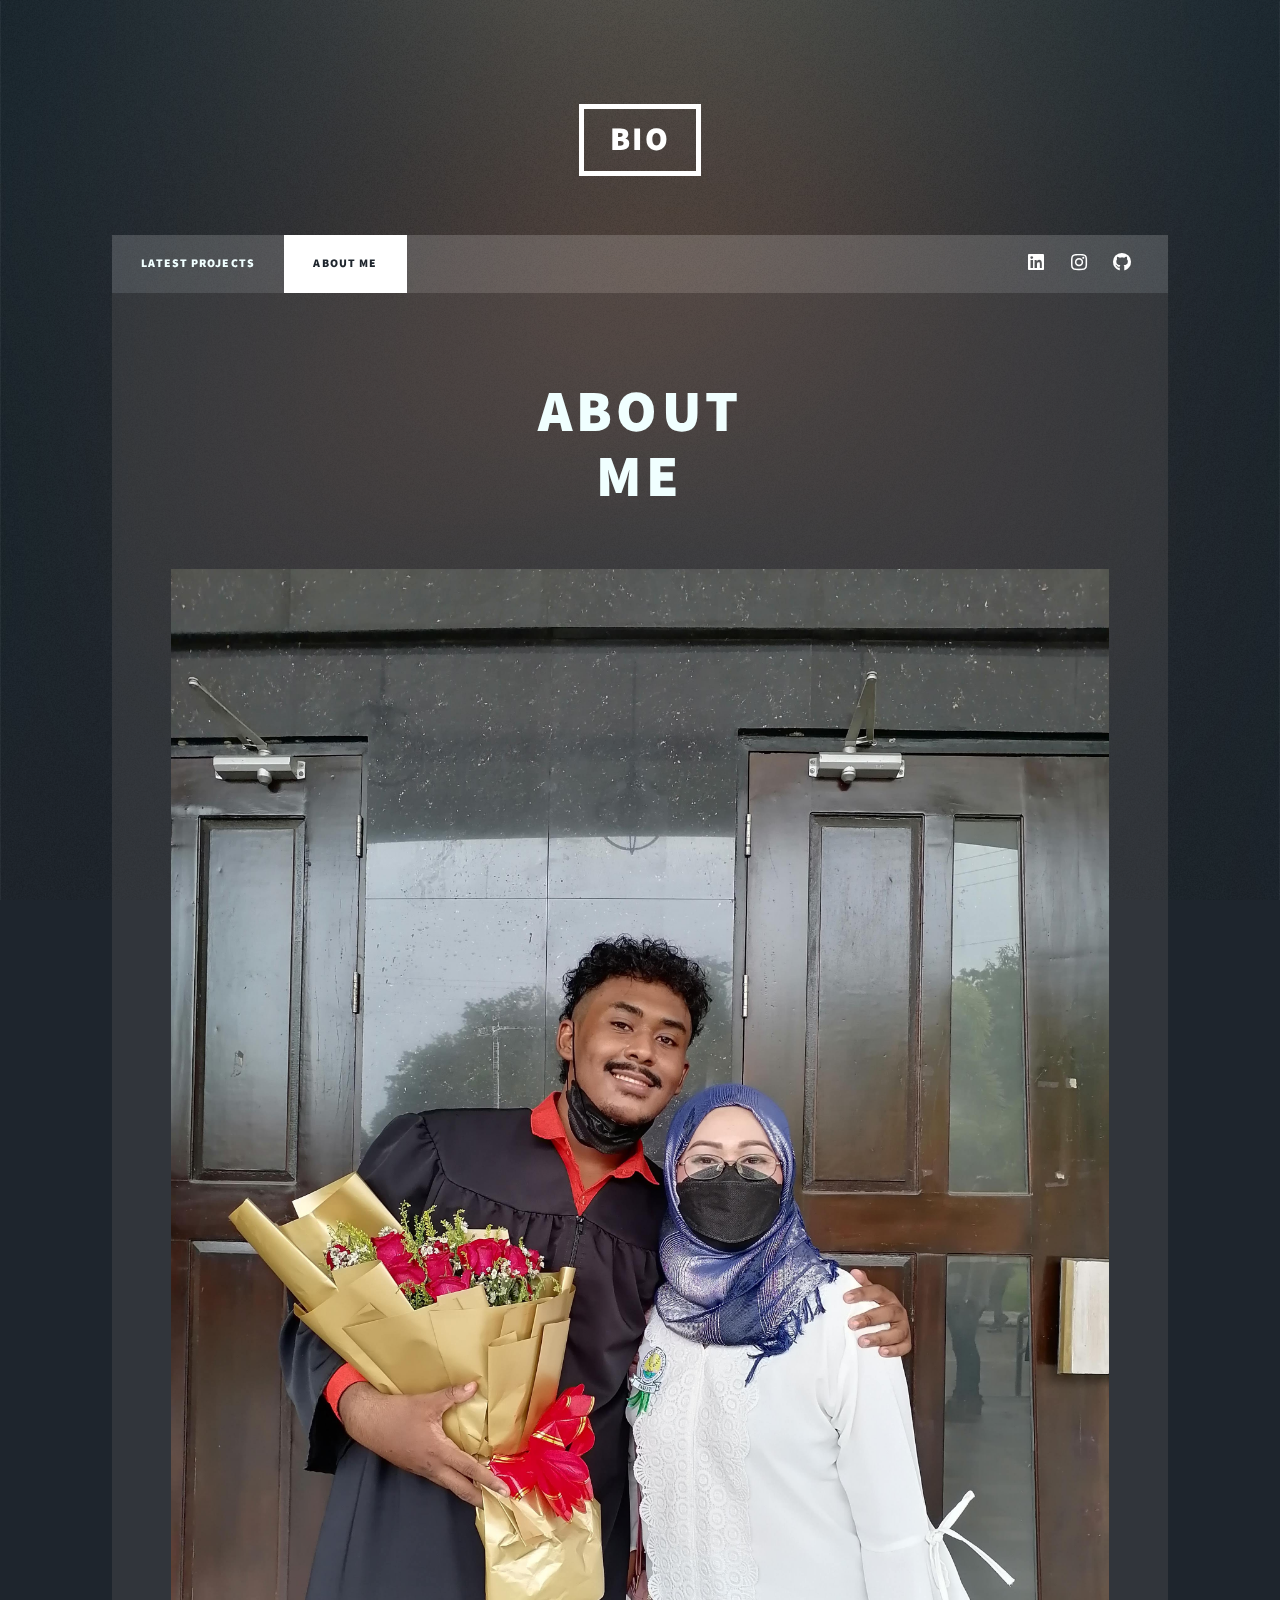
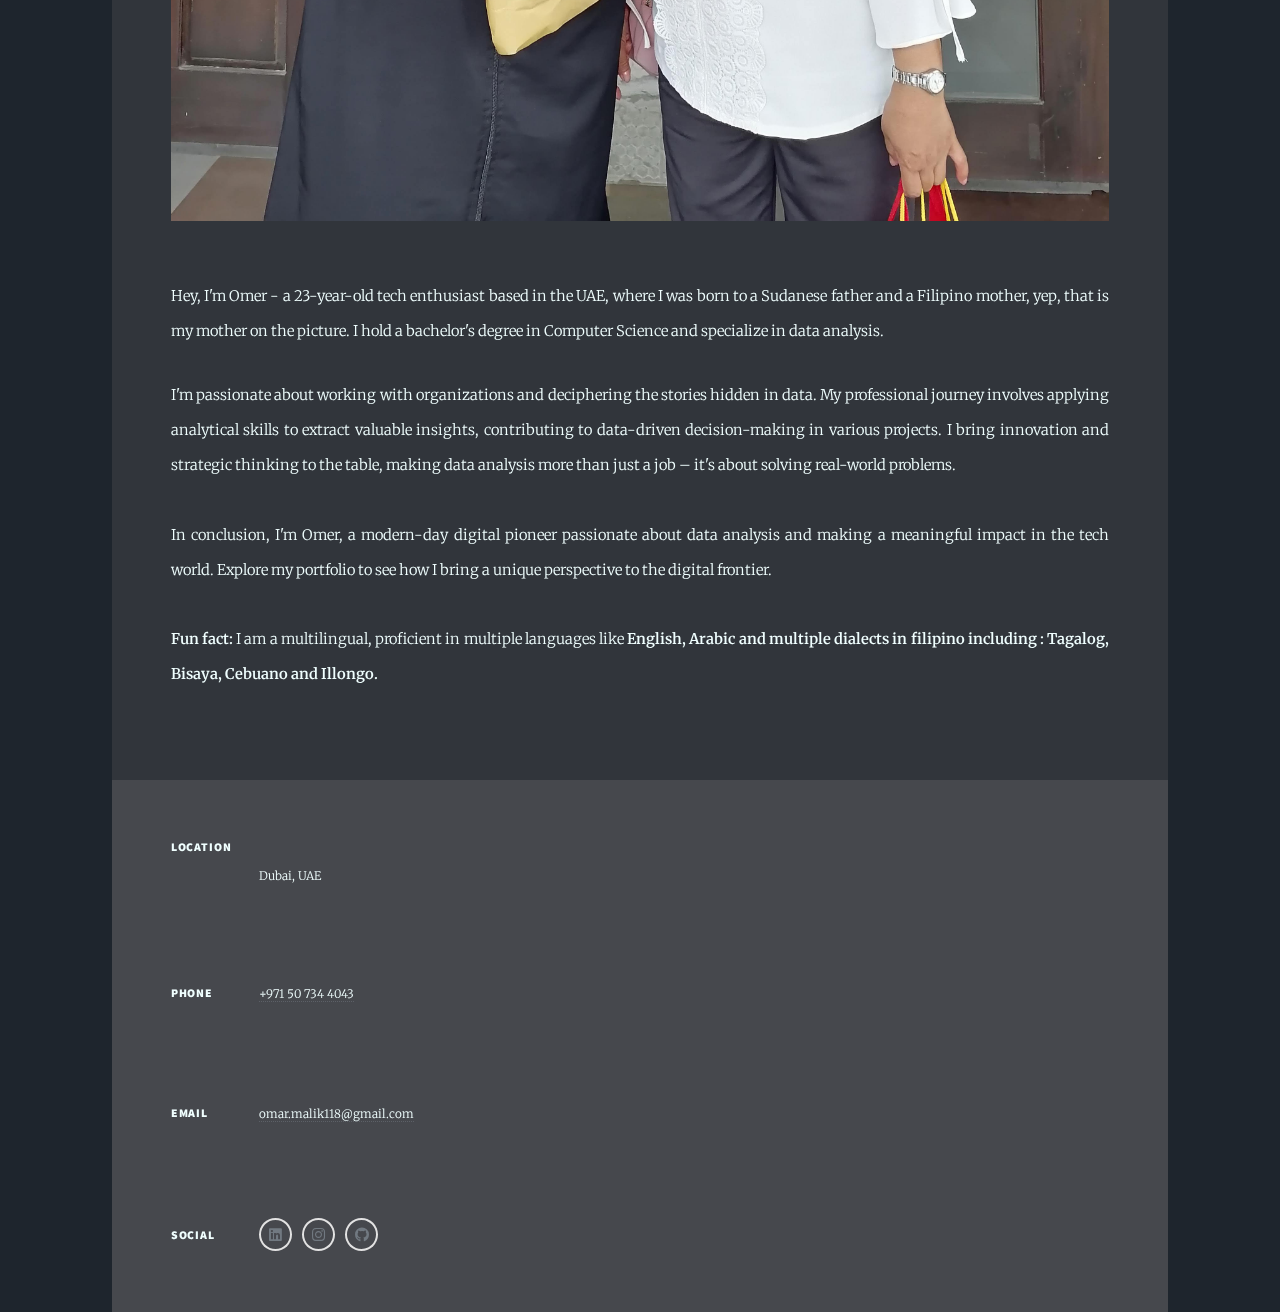
<file: generic.html>
<!DOCTYPE HTML>
<!--
	Massively by HTML5 UP
	html5up.net | @ajlkn
	Free for personal and commercial use under the CCA 3.0 license (html5up.net/license)
-->
<html>
	<head>
		<title>About Me </title>
		<meta charset="utf-8" />
		<meta name="viewport" content="width=device-width, initial-scale=1, user-scalable=no" />
		<link rel="stylesheet" href="assets/css/main.css" />
		<noscript><link rel="stylesheet" href="assets/css/noscript.css" /></noscript>
	</head>
	<body class="is-preload">

		<!-- Wrapper -->
			<div id="wrapper">

				<!-- Header -->
					<header id="header">
						<a href="index.html" class="logo">Bio</a>
					</header>

				<!-- Nav -->
					<nav id="nav">
						<ul class="links">
							<li><a href="index.html" style="color: azure;">Latest Projects</a></li>
							<li class="active"><a href="generic.html">About Me</a></li>
						</ul>
						<ul class="icons">
							<li><a href="https://www.linkedin.com/in/omar-malik-9530ab258/" class="icon brands alt fa-linkedin"><span class="label">LinkedIn</span></a></li>
									<li><a href="https://www.instagram.com/lil.ramo/?hl=en" class="icon brands alt fa-instagram"><span class="label">Instagram</span></a></li>
									<li><a href="https://github.com/LowkeyLoki118" class="icon brands alt fa-github"><span class="label">GitHub</span></a></li>
						</ul>
					</nav>

				<!-- Main -->
					<div id="main" style="background-color:rgba(101, 97, 97, 0.277);">

						<!-- Post -->
							<section class="post">
								<header class="major">

									<h1 style="color: azure;">About <br />
									Me</h1>
								</header>
								<div class="image main" style="color: azure;"><img src="images/me n mom.jpg" alt="" /></div>
								<p style="color: azure;">Hey, I'm Omer - a 23-year-old tech enthusiast based in the UAE, where I was born to a Sudanese father and a Filipino mother, yep, that is my mother on the picture. I hold a bachelor's degree in Computer Science and specialize in data analysis. </p>
								<p style="color: azure;"> I'm passionate about working with organizations and deciphering the stories hidden in data. My professional journey involves applying analytical skills to extract valuable insights, contributing to data-driven decision-making in various projects.
									I bring innovation and strategic thinking to the table, making data analysis more than just a job – it's about solving real-world problems.
									<br><br>In conclusion, I'm Omer, a modern-day digital pioneer passionate about data analysis and making a meaningful impact in the tech world. Explore my portfolio to see how I bring a unique perspective to the digital frontier. 
									<br> <br> <b style="color: azure;">Fun fact: </b> I am a multilingual, proficient in multiple languages like <b style="color: azure;">English, Arabic and multiple dialects in filipino including : Tagalog, Bisaya, Cebuano and Illongo.</p></b>
							</section>

					</div>

				<!-- Footer -->
				<footer id="footer" style="background-color:rgba(139, 131, 131, 0.373);">
					
					<section class="split contact">
						<section class="alt">
							<h3 style="color: azure;">Location</h3>
							<p style="color: azure;"><br />
							Dubai, UAE </p>
						</section>
						<section>
							<h3 style="color: azure;">Phone</h3>
							<p style="color: azure;"><a href="#" style="color: azure;">+971 50 734 4043</a></p>
						</section>
						<section>
							<h3 style="color: azure;">Email</h3>
							<p style="color: azure;"><a href="omar.malik118@gmail.com" style="color: azure;">omar.malik118@gmail.com</a></p>
						</section>
						<section>
							<h3 style="color: azure;">Social</h3>
							<ul class="icons alt">
								<li><a href="https://www.linkedin.com/in/omar-malik-9530ab258/" class="icon brands alt fa-linkedin"><span class="label">LinkedIn</span></a></li>
								<li><a href="https://www.instagram.com/lil.ramo/?hl=en" class="icon brands alt fa-instagram"><span class="label">Instagram</span></a></li>
								<li><a href="https://github.com/LowkeyLoki118" class="icon brands alt fa-github"><span class="label">GitHub</span></a></li>
							</ul>
						</section>
					</section>
				</footer>

				<!-- Copyright -->
				

			</div>

		<!-- Scripts -->
			<script src="assets/js/jquery.min.js"></script>
			<script src="assets/js/jquery.scrollex.min.js"></script>
			<script src="assets/js/jquery.scrolly.min.js"></script>
			<script src="assets/js/browser.min.js"></script>
			<script src="assets/js/breakpoints.min.js"></script>
			<script src="assets/js/util.js"></script>
			<script src="assets/js/main.js"></script>

	</body>
</html>
</file>
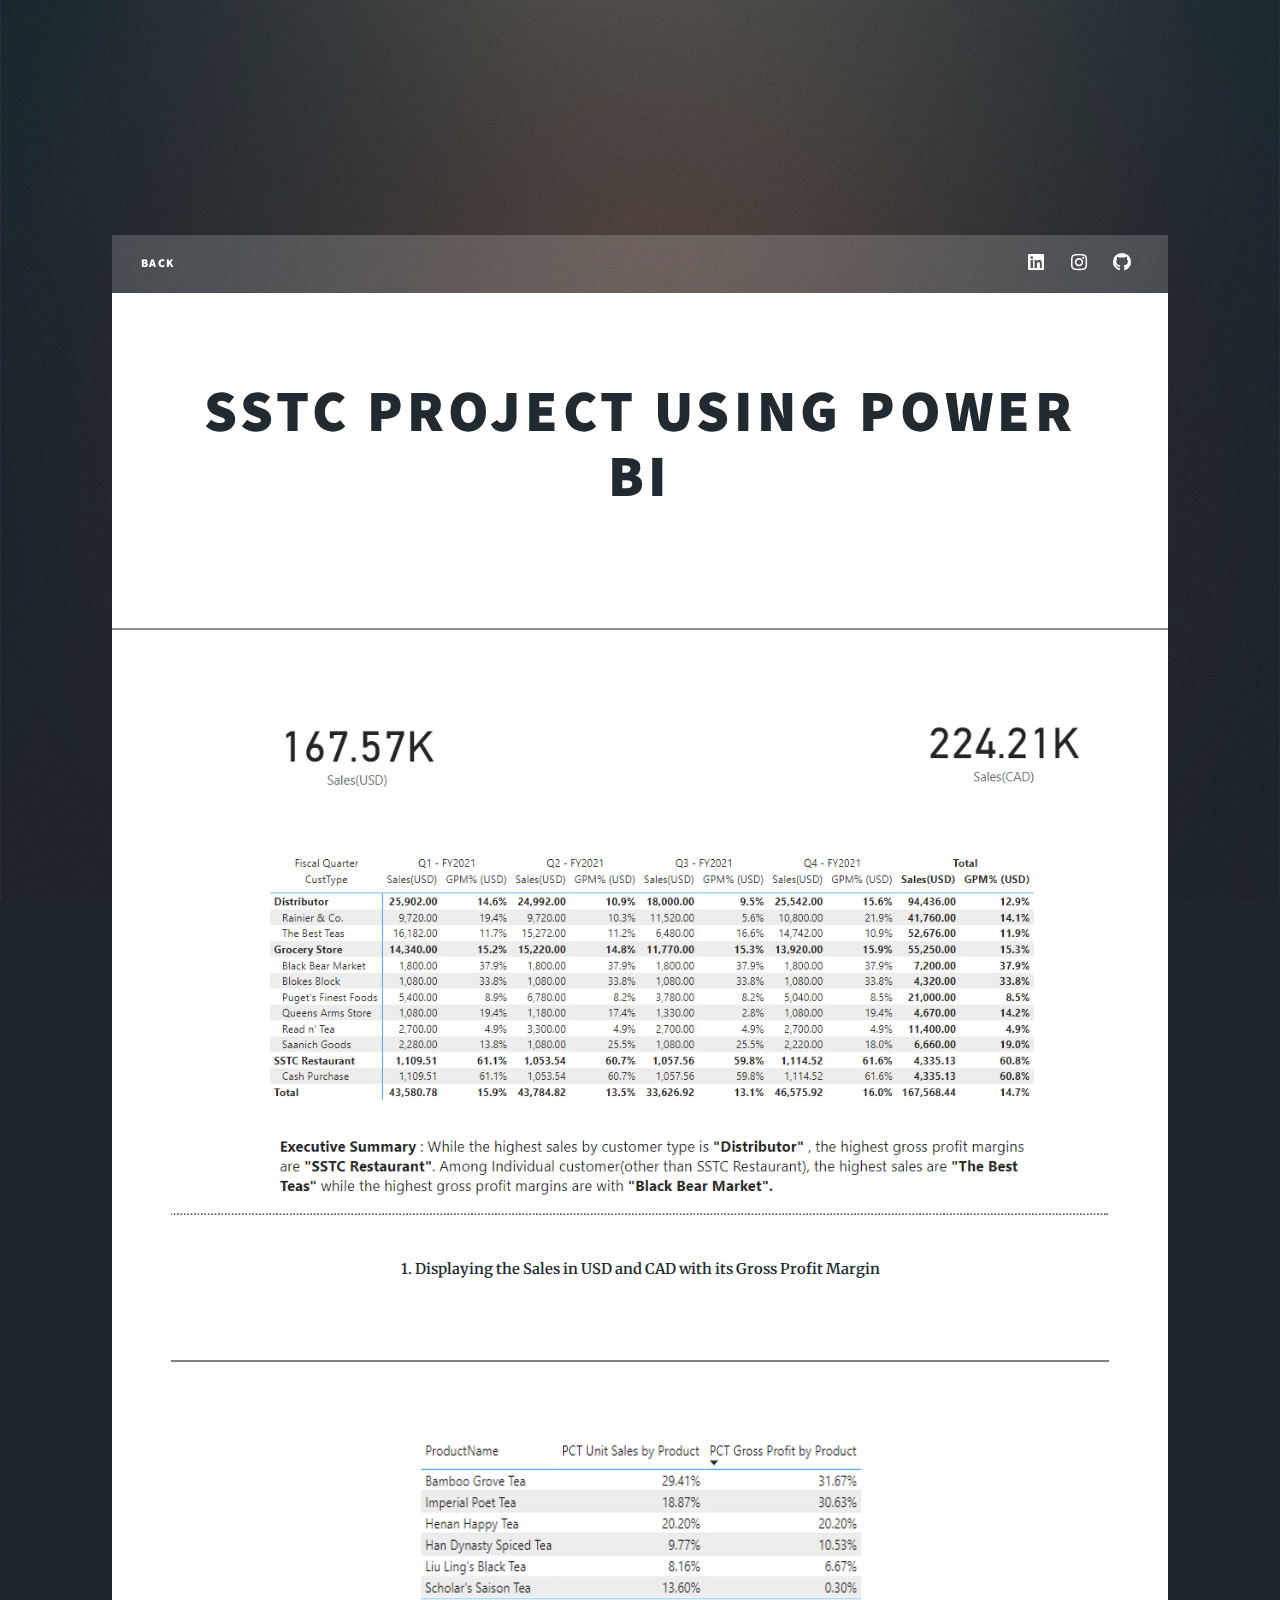
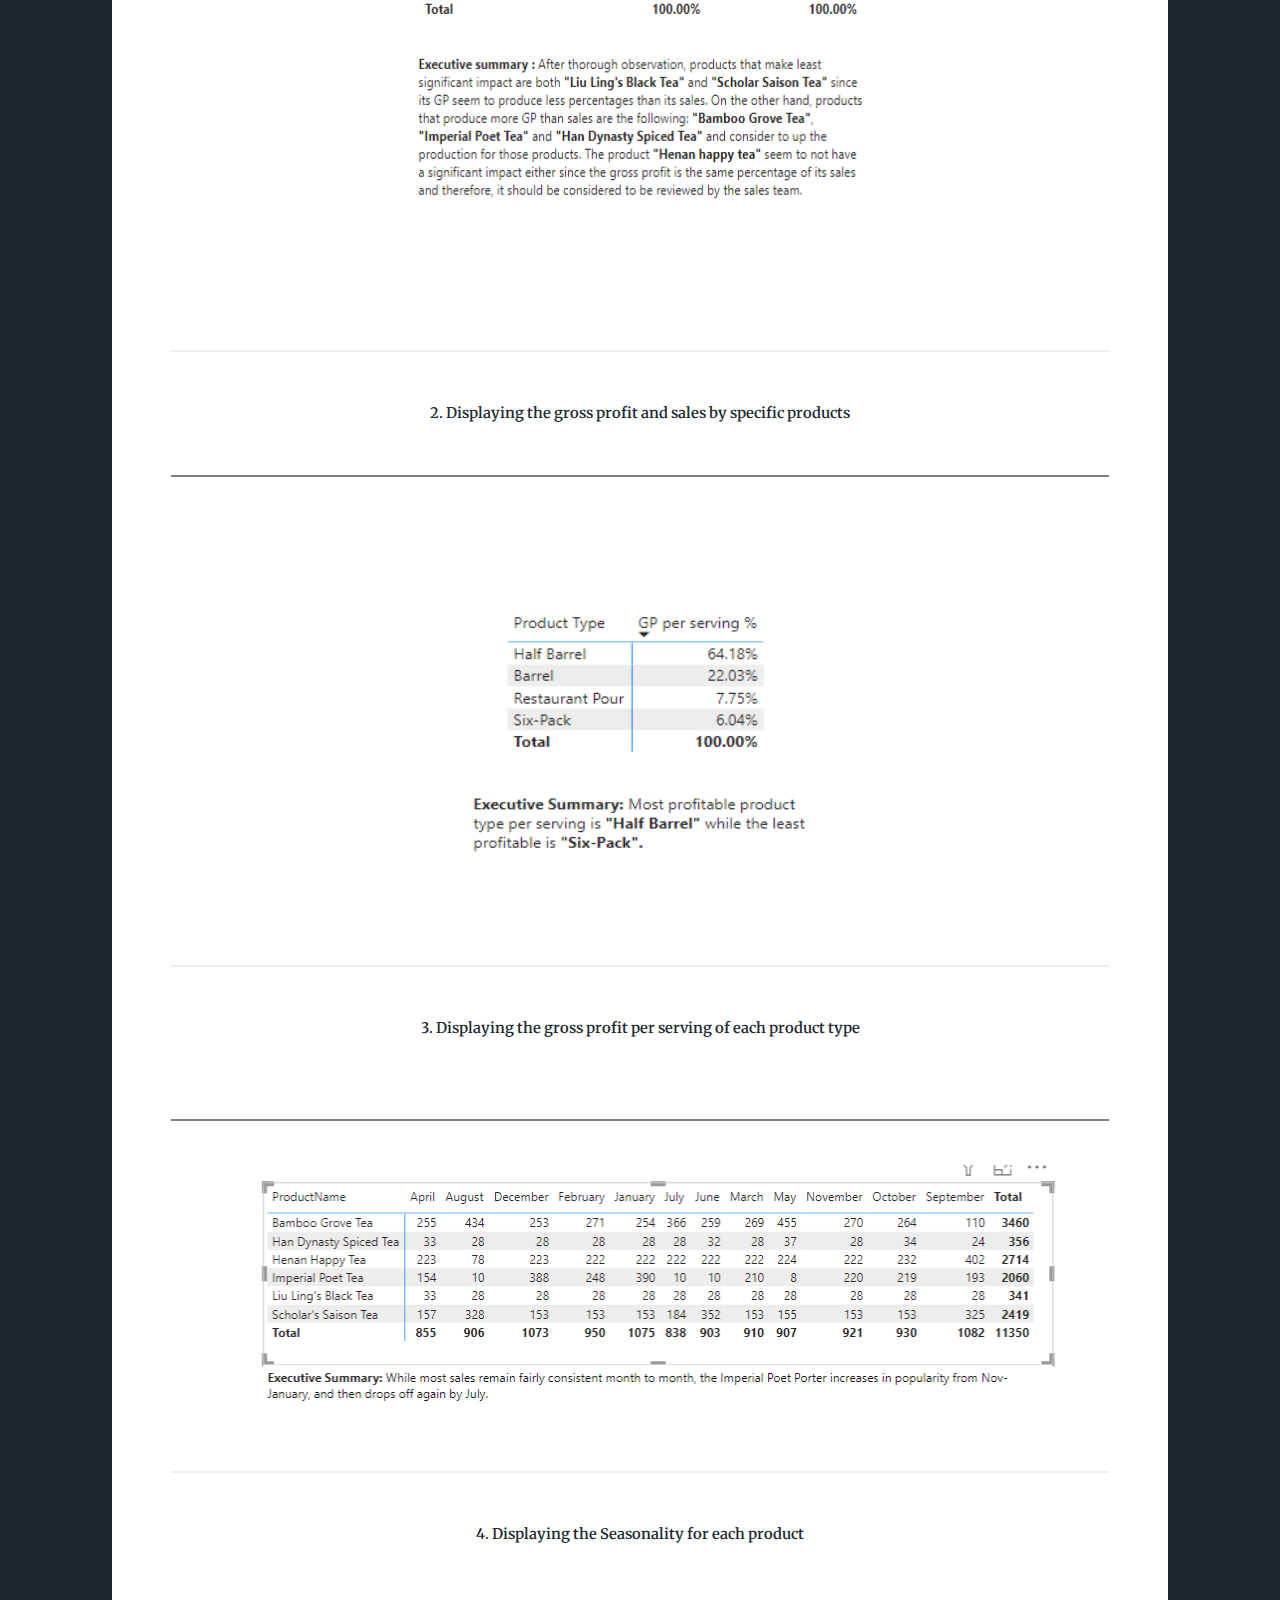
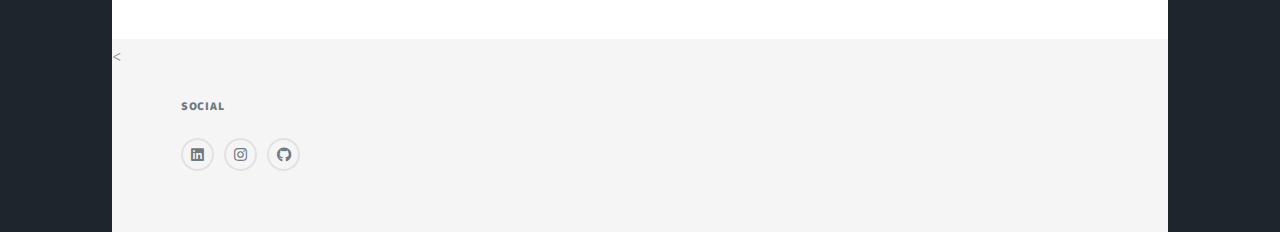
<file: Linear.html>
<!DOCTYPE HTML>
<!--
	Massively by HTML5 UP
	html5up.net | @ajlkn
	Free for personal and commercial use under the CCA 3.0 license (html5up.net/license)
-->
<html>
	<head>
		<title>About Me </title>
		<meta charset="utf-8" />
		<meta name="viewport" content="width=device-width, initial-scale=1, user-scalable=no" />
		<link rel="stylesheet" href="assets/css/main.css" />
		<noscript><link rel="stylesheet" href="assets/css/noscript.css" /></noscript>
	</head>
	<body class="is-preload">

		<!-- Wrapper -->
			<div id="wrapper">

				<!-- Header -->
					<header id="header">

					</header>

				<!-- Nav -->
					<nav id="nav">
						<ul class="links">
							<li><a href="index.html">Back</a></li>

						</ul>
						<ul class="icons">
							<li><a href="https://www.linkedin.com/in/omar-malik-9530ab258/" class="icon brands alt fa-linkedin"><span class="label">LinkedIn</span></a></li>
									<li><a href="https://www.instagram.com/lil.ramo/?hl=en" class="icon brands alt fa-instagram"><span class="label">Instagram</span></a></li>
									<li><a href="https://github.com/LowkeyLoki118" class="icon brands alt fa-github"><span class="label">GitHub</span></a></li>
						</ul>
					</nav>

				<!-- Main -->
					<div id="main">

						<!-- Post -->
							<section class="post">
								<header class="major">

									<h1>SSTC Project using Power BI <br />
									</h1>
								</header>

							</section>
                            <section class="center">
									<a href="" class="image fit"><img src="images/1- Sales and GPM.png" alt="" /></a>
                                    <b><p><center>1. Displaying the Sales in USD and CAD with its Gross Profit Margin</center></p></b>
									<ul class="actions special">
									</ul>
                                    <hr style="height:2px;border-width:0;color:gray;background-color:gray">
                               
									<a href="" class="image fit"><img src="images/2- GP and Sales.png" style="display: block;
                                        margin-left: auto;
                                        margin-right: auto;
                                        width: 50%;width: 500px; height: 500px;" alt="" /></a> <hr>
                                    <b><p><center>2. Displaying the gross profit and sales by specific products</center></p></b>
						
									</ul>
                                    <hr style="height:2px;border-width:0;color:gray;background-color:gray">
                                
									<a href="" class="image fit"><img src="images/3- SO1- Product Type.png" style="display: block;
                                        margin-left: auto;
                                        margin-right: auto;
                                        width: 50%; width: 400px; height: 400px;"alt="" /></a><hr>
                                    <b><p><center>3. Displaying the gross profit per serving of each product type</center></p></b>
									<ul class="actions special">
									</ul>
                                    <hr style="height:2px;border-width:0;color:gray;background-color:gray">
                                
									<a href="" class="image fit"><img src="images/SO2 - Seasonality.png " alt="" /></a><hr>
                                    <b><p><center>4. Displaying the Seasonality for each product</center></p></b>
									<ul class="actions special">
									</ul>
                                    
								</section>
					</div>

				<!-- Footer -->
					<footer id="footer">
						<
					
							<section>
								<h3>Social</h3>
								<ul class="icons alt">
									<li><a href="https://www.linkedin.com/in/omar-malik-9530ab258/" class="icon brands alt fa-linkedin"><span class="label">LinkedIn</span></a></li>
									<li><a href="https://www.instagram.com/lil.ramo/?hl=en" class="icon brands alt fa-instagram"><span class="label">Instagram</span></a></li>
									<li><a href="https://github.com/LowkeyLoki118" class="icon brands alt fa-github"><span class="label">GitHub</span></a></li>
								</ul>
							</section>
						</section>
					</footer>

				<!-- Copyright -->
				

			</div>

		<!-- Scripts -->
			<script src="assets/js/jquery.min.js"></script>
			<script src="assets/js/jquery.scrollex.min.js"></script>
			<script src="assets/js/jquery.scrolly.min.js"></script>
			<script src="assets/js/browser.min.js"></script>
			<script src="assets/js/breakpoints.min.js"></script>
			<script src="assets/js/util.js"></script>
			<script src="assets/js/main.js"></script>

	</body>
</html>
</file>
<file: assets/css/main.css>
@import url(fontawesome-all.min.css);
@import url("https://fonts.googleapis.com/css?family=Merriweather:300,700,300italic,700italic|Source+Sans+Pro:900");

/*
	Massively by HTML5 UP
	html5up.net | @ajlkn
	Free for personal and commercial use under the CCA 3.0 license (html5up.net/license)
*/

html, body, div, span, applet, object,
iframe, h1, h2, h3, h4, h5, h6, p, blockquote,
pre, a, abbr, acronym, address, big, cite,
code, del, dfn, em, img, ins, kbd, q, s, samp,
small, strike, strong, sub, sup, tt, var, b,
u, i, center, dl, dt, dd, ol, ul, li, fieldset,
form, label, legend, table, caption, tbody,
tfoot, thead, tr, th, td, article, aside,
canvas, details, embed, figure, figcaption,
footer, header, hgroup, menu, nav, output, ruby,
section, summary, time, mark, audio, video {
	margin: 0;
	padding: 0;
	border: 0;
	font-size: 100%;
	font: inherit;
	vertical-align: baseline;}

article, aside, details, figcaption, figure,
footer, header, hgroup, menu, nav, section {
	display: block;}

body {
	line-height: 1;
}

ol, ul {
	list-style: none;
}

blockquote, q {
	quotes: none;
}

	blockquote:before, blockquote:after, q:before, q:after {
		content: '';
		content: none;
	}

table {
	border-collapse: collapse;
	border-spacing: 0;
}

body {
	-webkit-text-size-adjust: none;
}

mark {
	background-color: transparent;
	color: inherit;
}

input::-moz-focus-inner {
	border: 0;
	padding: 0;
}

input, select, textarea {
	-moz-appearance: none;
	-webkit-appearance: none;
	-ms-appearance: none;
	appearance: none;
}

/* Basic */

	@-ms-viewport {
		width: device-width;
	}

	body {
		-ms-overflow-style: scrollbar;
	}

	@media screen and (max-width: 480px) {

		html, body {
			min-width: 320px;
		}

	}

	html {
		box-sizing: border-box;
	}

	*, *:before, *:after {
		box-sizing: inherit;
	}

	body {
		background-color: #1e252d;
	}

		body.is-preload *, body.is-preload *:before, body.is-preload *:after {
			-moz-animation: none !important;
			-webkit-animation: none !important;
			-ms-animation: none !important;
			animation: none !important;
			-moz-transition: none !important;
			-webkit-transition: none !important;
			-ms-transition: none !important;
			transition: none !important;
		}

/* Type */

	html {
		font-size: 16pt;
	}

		@media screen and (max-width: 1680px) {

			html {
				font-size: 12pt;
			}

		}

		@media screen and (max-width: 1280px) {

			html {
				font-size: 11pt;
			}

		}

		@media screen and (max-width: 360px) {

			html {
				font-size: 10pt;
			}

		}

	body {
		color: #212931;
	}

	body, input, select, textarea {
		font-family: "Merriweather", Georgia, serif;
		font-weight: 300;
		font-size: 1rem;
		line-height: 2.375;
	}

	a {
		-moz-transition: color 0.2s ease-in-out, background-color 0.2s ease-in-out, border-color 0.2s ease-in-out, box-shadow 0.2s ease-in-out;
		-webkit-transition: color 0.2s ease-in-out, background-color 0.2s ease-in-out, border-color 0.2s ease-in-out, box-shadow 0.2s ease-in-out;
		-ms-transition: color 0.2s ease-in-out, background-color 0.2s ease-in-out, border-color 0.2s ease-in-out, box-shadow 0.2s ease-in-out;
		transition: color 0.2s ease-in-out, background-color 0.2s ease-in-out, border-color 0.2s ease-in-out, box-shadow 0.2s ease-in-out;
		border-bottom: dotted 1px;
		text-decoration: none;
	}

		a:hover {
			border-bottom-color: transparent;
		}

	strong, b {
		font-weight: 600;
	}

	em, i {
		font-style: italic;
	}

	p {
		text-align: justify;
		margin: 0 0 2rem 0;
	}

	h1, h2, h3, h4, h5, h6 {
		font-family: "Source Sans Pro", Helvetica, sans-serif;
		font-weight: 900;
		line-height: 1.5;
		letter-spacing: 0.075em;
		text-transform: uppercase;
		margin: 0 0 1rem 0;
	}

		h1 a, h2 a, h3 a, h4 a, h5 a, h6 a {
			border-bottom: 0;
			color: inherit;
			text-decoration: none;
		}

	h1 {
		font-size: 4rem;
		line-height: 1.1;
		margin: 0 0 2rem 0;
	}

	h2 {
		font-size: 1.75rem;
		line-height: 1.3;
		margin: 0 0 1.5rem 0;
	}

	h3 {
		font-size: 1.25rem;
		margin: 0 0 1.5rem 0;
	}

	h4 {
		font-size: 1rem;
	}

	h5 {
		font-size: 0.9rem;
	}

	h6 {
		font-size: 0.8rem;
	}

	sub {
		font-size: 0.8rem;
		position: relative;
		top: 0.5rem;
	}

	sup {
		font-size: 0.8rem;
		position: relative;
		top: -0.5rem;
	}

	blockquote {
		border-left: solid 4px;
		font-style: italic;
		margin: 0 0 2rem 0;
		padding: 0.5rem 0 0.5rem 2rem;
	}

	code {
		border: solid 2px;
		font-family: "Courier New", monospace;
		font-size: 0.9rem;
		margin: 0 0.25rem;
		padding: 0.25rem 0.65rem;
	}

	pre {
		-webkit-overflow-scrolling: touch;
		font-family: "Courier New", monospace;
		font-size: 0.9rem;
		margin: 0 0 2rem 0;
	}

		pre code {
			display: block;
			line-height: 1.75;
			padding: 1rem 1.5rem;
			overflow-x: auto;
		}

	hr {
		border: 0;
		border-bottom: solid 2px;
		margin: 3rem 0;
	}

		hr.major {
			margin: 5rem 0;
		}

	.align-left {
		text-align: left;
	}

	.align-center {
		text-align: center;
	}

	.align-right {
		text-align: right;
	}

	input, select, textarea {
		color: #212931;
	}

	a {
		color: #212931;
		border-bottom-color: rgba(33, 41, 49, 0.5);
	}

		a:hover {
			border-bottom-color: transparent;
			color: #18bfef !important;
		}

	strong, b {
		color: #212931;
	}

	h1, h2, h3, h4, h5, h6 {
		color: #212931;
	}

	blockquote {
		border-left-color: #eeeeee;
	}

	code {
		background: rgba(220, 220, 220, 0.25);
		border-color: #eeeeee;
	}

	hr {
		border-bottom-color: #eeeeee;
	}

/* Row */

	.row {
		display: flex;
		flex-wrap: wrap;
		box-sizing: border-box;
		align-items: stretch;
	}

		.row > * {
			box-sizing: border-box;
		}

		.row.gtr-uniform > * > :last-child {
			margin-bottom: 0;
		}

		.row.aln-left {
			justify-content: flex-start;
		}

		.row.aln-center {
			justify-content: center;
		}

		.row.aln-right {
			justify-content: flex-end;
		}

		.row.aln-top {
			align-items: flex-start;
		}

		.row.aln-middle {
			align-items: center;
		}

		.row.aln-bottom {
			align-items: flex-end;
		}

		.row > .imp {
			order: -1;
		}

		.row > .col-1 {
			width: 8.33333%;
		}

		.row > .off-1 {
			margin-left: 8.33333%;
		}

		.row > .col-2 {
			width: 16.66667%;
		}

		.row > .off-2 {
			margin-left: 16.66667%;
		}

		.row > .col-3 {
			width: 25%;
		}

		.row > .off-3 {
			margin-left: 25%;
		}

		.row > .col-4 {
			width: 33.33333%;
		}

		.row > .off-4 {
			margin-left: 33.33333%;
		}

		.row > .col-5 {
			width: 41.66667%;
		}

		.row > .off-5 {
			margin-left: 41.66667%;
		}

		.row > .col-6 {
			width: 50%;
		}

		.row > .off-6 {
			margin-left: 50%;
		}

		.row > .col-7 {
			width: 58.33333%;
		}

		.row > .off-7 {
			margin-left: 58.33333%;
		}

		.row > .col-8 {
			width: 66.66667%;
		}

		.row > .off-8 {
			margin-left: 66.66667%;
		}

		.row > .col-9 {
			width: 75%;
		}

		.row > .off-9 {
			margin-left: 75%;
		}

		.row > .col-10 {
			width: 83.33333%;
		}

		.row > .off-10 {
			margin-left: 83.33333%;
		}

		.row > .col-11 {
			width: 91.66667%;
		}

		.row > .off-11 {
			margin-left: 91.66667%;
		}

		.row > .col-12 {
			width: 100%;
		}

		.row > .off-12 {
			margin-left: 100%;
		}

		.row.gtr-0 {
			margin-top: 0;
			margin-left: 0rem;
		}

			.row.gtr-0 > * {
				padding: 0 0 0 0rem;
			}

			.row.gtr-0.gtr-uniform {
				margin-top: 0rem;
			}

				.row.gtr-0.gtr-uniform > * {
					padding-top: 0rem;
				}

		.row.gtr-25 {
			margin-top: 0;
			margin-left: -0.375rem;
		}

			.row.gtr-25 > * {
				padding: 0 0 0 0.375rem;
			}

			.row.gtr-25.gtr-uniform {
				margin-top: -0.375rem;
			}

				.row.gtr-25.gtr-uniform > * {
					padding-top: 0.375rem;
				}

		.row.gtr-50 {
			margin-top: 0;
			margin-left: -0.75rem;
		}

			.row.gtr-50 > * {
				padding: 0 0 0 0.75rem;
			}

			.row.gtr-50.gtr-uniform {
				margin-top: -0.75rem;
			}

				.row.gtr-50.gtr-uniform > * {
					padding-top: 0.75rem;
				}

		.row {
			margin-top: 0;
			margin-left: -1.5rem;
		}

			.row > * {
				padding: 0 0 0 1.5rem;
			}

			.row.gtr-uniform {
				margin-top: -1.5rem;
			}

				.row.gtr-uniform > * {
					padding-top: 1.5rem;
				}

		.row.gtr-150 {
			margin-top: 0;
			margin-left: -2.25rem;
		}

			.row.gtr-150 > * {
				padding: 0 0 0 2.25rem;
			}

			.row.gtr-150.gtr-uniform {
				margin-top: -2.25rem;
			}

				.row.gtr-150.gtr-uniform > * {
					padding-top: 2.25rem;
				}

		.row.gtr-200 {
			margin-top: 0;
			margin-left: -3rem;
		}

			.row.gtr-200 > * {
				padding: 0 0 0 3rem;
			}

			.row.gtr-200.gtr-uniform {
				margin-top: -3rem;
			}

				.row.gtr-200.gtr-uniform > * {
					padding-top: 3rem;
				}

		@media screen and (max-width: 1680px) {

			.row {
				display: flex;
				flex-wrap: wrap;
				box-sizing: border-box;
				align-items: stretch;
			}

				.row > * {
					box-sizing: border-box;
				}

				.row.gtr-uniform > * > :last-child {
					margin-bottom: 0;
				}

				.row.aln-left {
					justify-content: flex-start;
				}

				.row.aln-center {
					justify-content: center;
				}

				.row.aln-right {
					justify-content: flex-end;
				}

				.row.aln-top {
					align-items: flex-start;
				}

				.row.aln-middle {
					align-items: center;
				}

				.row.aln-bottom {
					align-items: flex-end;
				}

				.row > .imp-xlarge {
					order: -1;
				}

				.row > .col-1-xlarge {
					width: 8.33333%;
				}

				.row > .off-1-xlarge {
					margin-left: 8.33333%;
				}

				.row > .col-2-xlarge {
					width: 16.66667%;
				}

				.row > .off-2-xlarge {
					margin-left: 16.66667%;
				}

				.row > .col-3-xlarge {
					width: 25%;
				}

				.row > .off-3-xlarge {
					margin-left: 25%;
				}

				.row > .col-4-xlarge {
					width: 33.33333%;
				}

				.row > .off-4-xlarge {
					margin-left: 33.33333%;
				}

				.row > .col-5-xlarge {
					width: 41.66667%;
				}

				.row > .off-5-xlarge {
					margin-left: 41.66667%;
				}

				.row > .col-6-xlarge {
					width: 50%;
				}

				.row > .off-6-xlarge {
					margin-left: 50%;
				}

				.row > .col-7-xlarge {
					width: 58.33333%;
				}

				.row > .off-7-xlarge {
					margin-left: 58.33333%;
				}

				.row > .col-8-xlarge {
					width: 66.66667%;
				}

				.row > .off-8-xlarge {
					margin-left: 66.66667%;
				}

				.row > .col-9-xlarge {
					width: 75%;
				}

				.row > .off-9-xlarge {
					margin-left: 75%;
				}

				.row > .col-10-xlarge {
					width: 83.33333%;
				}

				.row > .off-10-xlarge {
					margin-left: 83.33333%;
				}

				.row > .col-11-xlarge {
					width: 91.66667%;
				}

				.row > .off-11-xlarge {
					margin-left: 91.66667%;
				}

				.row > .col-12-xlarge {
					width: 100%;
				}

				.row > .off-12-xlarge {
					margin-left: 100%;
				}

				.row.gtr-0 {
					margin-top: 0;
					margin-left: 0rem;
				}

					.row.gtr-0 > * {
						padding: 0 0 0 0rem;
					}

					.row.gtr-0.gtr-uniform {
						margin-top: 0rem;
					}

						.row.gtr-0.gtr-uniform > * {
							padding-top: 0rem;
						}

				.row.gtr-25 {
					margin-top: 0;
					margin-left: -0.375rem;
				}

					.row.gtr-25 > * {
						padding: 0 0 0 0.375rem;
					}

					.row.gtr-25.gtr-uniform {
						margin-top: -0.375rem;
					}

						.row.gtr-25.gtr-uniform > * {
							padding-top: 0.375rem;
						}

				.row.gtr-50 {
					margin-top: 0;
					margin-left: -0.75rem;
				}

					.row.gtr-50 > * {
						padding: 0 0 0 0.75rem;
					}

					.row.gtr-50.gtr-uniform {
						margin-top: -0.75rem;
					}

						.row.gtr-50.gtr-uniform > * {
							padding-top: 0.75rem;
						}

				.row {
					margin-top: 0;
					margin-left: -1.5rem;
				}

					.row > * {
						padding: 0 0 0 1.5rem;
					}

					.row.gtr-uniform {
						margin-top: -1.5rem;
					}

						.row.gtr-uniform > * {
							padding-top: 1.5rem;
						}

				.row.gtr-150 {
					margin-top: 0;
					margin-left: -2.25rem;
				}

					.row.gtr-150 > * {
						padding: 0 0 0 2.25rem;
					}

					.row.gtr-150.gtr-uniform {
						margin-top: -2.25rem;
					}

						.row.gtr-150.gtr-uniform > * {
							padding-top: 2.25rem;
						}

				.row.gtr-200 {
					margin-top: 0;
					margin-left: -3rem;
				}

					.row.gtr-200 > * {
						padding: 0 0 0 3rem;
					}

					.row.gtr-200.gtr-uniform {
						margin-top: -3rem;
					}

						.row.gtr-200.gtr-uniform > * {
							padding-top: 3rem;
						}

		}

		@media screen and (max-width: 1280px) {

			.row {
				display: flex;
				flex-wrap: wrap;
				box-sizing: border-box;
				align-items: stretch;
			}

				.row > * {
					box-sizing: border-box;
				}

				.row.gtr-uniform > * > :last-child {
					margin-bottom: 0;
				}

				.row.aln-left {
					justify-content: flex-start;
				}

				.row.aln-center {
					justify-content: center;
				}

				.row.aln-right {
					justify-content: flex-end;
				}

				.row.aln-top {
					align-items: flex-start;
				}

				.row.aln-middle {
					align-items: center;
				}

				.row.aln-bottom {
					align-items: flex-end;
				}

				.row > .imp-large {
					order: -1;
				}

				.row > .col-1-large {
					width: 8.33333%;
				}

				.row > .off-1-large {
					margin-left: 8.33333%;
				}

				.row > .col-2-large {
					width: 16.66667%;
				}

				.row > .off-2-large {
					margin-left: 16.66667%;
				}

				.row > .col-3-large {
					width: 25%;
				}

				.row > .off-3-large {
					margin-left: 25%;
				}

				.row > .col-4-large {
					width: 33.33333%;
				}

				.row > .off-4-large {
					margin-left: 33.33333%;
				}

				.row > .col-5-large {
					width: 41.66667%;
				}

				.row > .off-5-large {
					margin-left: 41.66667%;
				}

				.row > .col-6-large {
					width: 50%;
				}

				.row > .off-6-large {
					margin-left: 50%;
				}

				.row > .col-7-large {
					width: 58.33333%;
				}

				.row > .off-7-large {
					margin-left: 58.33333%;
				}

				.row > .col-8-large {
					width: 66.66667%;
				}

				.row > .off-8-large {
					margin-left: 66.66667%;
				}

				.row > .col-9-large {
					width: 75%;
				}

				.row > .off-9-large {
					margin-left: 75%;
				}

				.row > .col-10-large {
					width: 83.33333%;
				}

				.row > .off-10-large {
					margin-left: 83.33333%;
				}

				.row > .col-11-large {
					width: 91.66667%;
				}

				.row > .off-11-large {
					margin-left: 91.66667%;
				}

				.row > .col-12-large {
					width: 100%;
				}

				.row > .off-12-large {
					margin-left: 100%;
				}

				.row.gtr-0 {
					margin-top: 0;
					margin-left: 0rem;
				}

					.row.gtr-0 > * {
						padding: 0 0 0 0rem;
					}

					.row.gtr-0.gtr-uniform {
						margin-top: 0rem;
					}

						.row.gtr-0.gtr-uniform > * {
							padding-top: 0rem;
						}

				.row.gtr-25 {
					margin-top: 0;
					margin-left: -0.375rem;
				}

					.row.gtr-25 > * {
						padding: 0 0 0 0.375rem;
					}

					.row.gtr-25.gtr-uniform {
						margin-top: -0.375rem;
					}

						.row.gtr-25.gtr-uniform > * {
							padding-top: 0.375rem;
						}

				.row.gtr-50 {
					margin-top: 0;
					margin-left: -0.75rem;
				}

					.row.gtr-50 > * {
						padding: 0 0 0 0.75rem;
					}

					.row.gtr-50.gtr-uniform {
						margin-top: -0.75rem;
					}

						.row.gtr-50.gtr-uniform > * {
							padding-top: 0.75rem;
						}

				.row {
					margin-top: 0;
					margin-left: -1.5rem;
				}

					.row > * {
						padding: 0 0 0 1.5rem;
					}

					.row.gtr-uniform {
						margin-top: -1.5rem;
					}

						.row.gtr-uniform > * {
							padding-top: 1.5rem;
						}

				.row.gtr-150 {
					margin-top: 0;
					margin-left: -2.25rem;
				}

					.row.gtr-150 > * {
						padding: 0 0 0 2.25rem;
					}

					.row.gtr-150.gtr-uniform {
						margin-top: -2.25rem;
					}

						.row.gtr-150.gtr-uniform > * {
							padding-top: 2.25rem;
						}

				.row.gtr-200 {
					margin-top: 0;
					margin-left: -3rem;
				}

					.row.gtr-200 > * {
						padding: 0 0 0 3rem;
					}

					.row.gtr-200.gtr-uniform {
						margin-top: -3rem;
					}

						.row.gtr-200.gtr-uniform > * {
							padding-top: 3rem;
						}

		}

		@media screen and (max-width: 980px) {

			.row {
				display: flex;
				flex-wrap: wrap;
				box-sizing: border-box;
				align-items: stretch;
			}

				.row > * {
					box-sizing: border-box;
				}

				.row.gtr-uniform > * > :last-child {
					margin-bottom: 0;
				}

				.row.aln-left {
					justify-content: flex-start;
				}

				.row.aln-center {
					justify-content: center;
				}

				.row.aln-right {
					justify-content: flex-end;
				}

				.row.aln-top {
					align-items: flex-start;
				}

				.row.aln-middle {
					align-items: center;
				}

				.row.aln-bottom {
					align-items: flex-end;
				}

				.row > .imp-medium {
					order: -1;
				}

				.row > .col-1-medium {
					width: 8.33333%;
				}

				.row > .off-1-medium {
					margin-left: 8.33333%;
				}

				.row > .col-2-medium {
					width: 16.66667%;
				}

				.row > .off-2-medium {
					margin-left: 16.66667%;
				}

				.row > .col-3-medium {
					width: 25%;
				}

				.row > .off-3-medium {
					margin-left: 25%;
				}

				.row > .col-4-medium {
					width: 33.33333%;
				}

				.row > .off-4-medium {
					margin-left: 33.33333%;
				}

				.row > .col-5-medium {
					width: 41.66667%;
				}

				.row > .off-5-medium {
					margin-left: 41.66667%;
				}

				.row > .col-6-medium {
					width: 50%;
				}

				.row > .off-6-medium {
					margin-left: 50%;
				}

				.row > .col-7-medium {
					width: 58.33333%;
				}

				.row > .off-7-medium {
					margin-left: 58.33333%;
				}

				.row > .col-8-medium {
					width: 66.66667%;
				}

				.row > .off-8-medium {
					margin-left: 66.66667%;
				}

				.row > .col-9-medium {
					width: 75%;
				}

				.row > .off-9-medium {
					margin-left: 75%;
				}

				.row > .col-10-medium {
					width: 83.33333%;
				}

				.row > .off-10-medium {
					margin-left: 83.33333%;
				}

				.row > .col-11-medium {
					width: 91.66667%;
				}

				.row > .off-11-medium {
					margin-left: 91.66667%;
				}

				.row > .col-12-medium {
					width: 100%;
				}

				.row > .off-12-medium {
					margin-left: 100%;
				}

				.row.gtr-0 {
					margin-top: 0;
					margin-left: 0rem;
				}

					.row.gtr-0 > * {
						padding: 0 0 0 0rem;
					}

					.row.gtr-0.gtr-uniform {
						margin-top: 0rem;
					}

						.row.gtr-0.gtr-uniform > * {
							padding-top: 0rem;
						}

				.row.gtr-25 {
					margin-top: 0;
					margin-left: -0.375rem;
				}

					.row.gtr-25 > * {
						padding: 0 0 0 0.375rem;
					}

					.row.gtr-25.gtr-uniform {
						margin-top: -0.375rem;
					}

						.row.gtr-25.gtr-uniform > * {
							padding-top: 0.375rem;
						}

				.row.gtr-50 {
					margin-top: 0;
					margin-left: -0.75rem;
				}

					.row.gtr-50 > * {
						padding: 0 0 0 0.75rem;
					}

					.row.gtr-50.gtr-uniform {
						margin-top: -0.75rem;
					}

						.row.gtr-50.gtr-uniform > * {
							padding-top: 0.75rem;
						}

				.row {
					margin-top: 0;
					margin-left: -1.5rem;
				}

					.row > * {
						padding: 0 0 0 1.5rem;
					}

					.row.gtr-uniform {
						margin-top: -1.5rem;
					}

						.row.gtr-uniform > * {
							padding-top: 1.5rem;
						}

				.row.gtr-150 {
					margin-top: 0;
					margin-left: -2.25rem;
				}

					.row.gtr-150 > * {
						padding: 0 0 0 2.25rem;
					}

					.row.gtr-150.gtr-uniform {
						margin-top: -2.25rem;
					}

						.row.gtr-150.gtr-uniform > * {
							padding-top: 2.25rem;
						}

				.row.gtr-200 {
					margin-top: 0;
					margin-left: -3rem;
				}

					.row.gtr-200 > * {
						padding: 0 0 0 3rem;
					}

					.row.gtr-200.gtr-uniform {
						margin-top: -3rem;
					}

						.row.gtr-200.gtr-uniform > * {
							padding-top: 3rem;
						}

		}

		@media screen and (max-width: 736px) {

			.row {
				display: flex;
				flex-wrap: wrap;
				box-sizing: border-box;
				align-items: stretch;
			}

				.row > * {
					box-sizing: border-box;
				}

				.row.gtr-uniform > * > :last-child {
					margin-bottom: 0;
				}

				.row.aln-left {
					justify-content: flex-start;
				}

				.row.aln-center {
					justify-content: center;
				}

				.row.aln-right {
					justify-content: flex-end;
				}

				.row.aln-top {
					align-items: flex-start;
				}

				.row.aln-middle {
					align-items: center;
				}

				.row.aln-bottom {
					align-items: flex-end;
				}

				.row > .imp-small {
					order: -1;
				}

				.row > .col-1-small {
					width: 8.33333%;
				}

				.row > .off-1-small {
					margin-left: 8.33333%;
				}

				.row > .col-2-small {
					width: 16.66667%;
				}

				.row > .off-2-small {
					margin-left: 16.66667%;
				}

				.row > .col-3-small {
					width: 25%;
				}

				.row > .off-3-small {
					margin-left: 25%;
				}

				.row > .col-4-small {
					width: 33.33333%;
				}

				.row > .off-4-small {
					margin-left: 33.33333%;
				}

				.row > .col-5-small {
					width: 41.66667%;
				}

				.row > .off-5-small {
					margin-left: 41.66667%;
				}

				.row > .col-6-small {
					width: 50%;
				}

				.row > .off-6-small {
					margin-left: 50%;
				}

				.row > .col-7-small {
					width: 58.33333%;
				}

				.row > .off-7-small {
					margin-left: 58.33333%;
				}

				.row > .col-8-small {
					width: 66.66667%;
				}

				.row > .off-8-small {
					margin-left: 66.66667%;
				}

				.row > .col-9-small {
					width: 75%;
				}

				.row > .off-9-small {
					margin-left: 75%;
				}

				.row > .col-10-small {
					width: 83.33333%;
				}

				.row > .off-10-small {
					margin-left: 83.33333%;
				}

				.row > .col-11-small {
					width: 91.66667%;
				}

				.row > .off-11-small {
					margin-left: 91.66667%;
				}

				.row > .col-12-small {
					width: 100%;
				}

				.row > .off-12-small {
					margin-left: 100%;
				}

				.row.gtr-0 {
					margin-top: 0;
					margin-left: 0rem;
				}

					.row.gtr-0 > * {
						padding: 0 0 0 0rem;
					}

					.row.gtr-0.gtr-uniform {
						margin-top: 0rem;
					}

						.row.gtr-0.gtr-uniform > * {
							padding-top: 0rem;
						}

				.row.gtr-25 {
					margin-top: 0;
					margin-left: -0.375rem;
				}

					.row.gtr-25 > * {
						padding: 0 0 0 0.375rem;
					}

					.row.gtr-25.gtr-uniform {
						margin-top: -0.375rem;
					}

						.row.gtr-25.gtr-uniform > * {
							padding-top: 0.375rem;
						}

				.row.gtr-50 {
					margin-top: 0;
					margin-left: -0.75rem;
				}

					.row.gtr-50 > * {
						padding: 0 0 0 0.75rem;
					}

					.row.gtr-50.gtr-uniform {
						margin-top: -0.75rem;
					}

						.row.gtr-50.gtr-uniform > * {
							padding-top: 0.75rem;
						}

				.row {
					margin-top: 0;
					margin-left: -1.5rem;
				}

					.row > * {
						padding: 0 0 0 1.5rem;
					}

					.row.gtr-uniform {
						margin-top: -1.5rem;
					}

						.row.gtr-uniform > * {
							padding-top: 1.5rem;
						}

				.row.gtr-150 {
					margin-top: 0;
					margin-left: -2.25rem;
				}

					.row.gtr-150 > * {
						padding: 0 0 0 2.25rem;
					}

					.row.gtr-150.gtr-uniform {
						margin-top: -2.25rem;
					}

						.row.gtr-150.gtr-uniform > * {
							padding-top: 2.25rem;
						}

				.row.gtr-200 {
					margin-top: 0;
					margin-left: -3rem;
				}

					.row.gtr-200 > * {
						padding: 0 0 0 3rem;
					}

					.row.gtr-200.gtr-uniform {
						margin-top: -3rem;
					}

						.row.gtr-200.gtr-uniform > * {
							padding-top: 3rem;
						}

		}

		@media screen and (max-width: 480px) {

			.row {
				display: flex;
				flex-wrap: wrap;
				box-sizing: border-box;
				align-items: stretch;
			}

				.row > * {
					box-sizing: border-box;
				}

				.row.gtr-uniform > * > :last-child {
					margin-bottom: 0;
				}

				.row.aln-left {
					justify-content: flex-start;
				}

				.row.aln-center {
					justify-content: center;
				}

				.row.aln-right {
					justify-content: flex-end;
				}

				.row.aln-top {
					align-items: flex-start;
				}

				.row.aln-middle {
					align-items: center;
				}

				.row.aln-bottom {
					align-items: flex-end;
				}

				.row > .imp-xsmall {
					order: -1;
				}

				.row > .col-1-xsmall {
					width: 8.33333%;
				}

				.row > .off-1-xsmall {
					margin-left: 8.33333%;
				}

				.row > .col-2-xsmall {
					width: 16.66667%;
				}

				.row > .off-2-xsmall {
					margin-left: 16.66667%;
				}

				.row > .col-3-xsmall {
					width: 25%;
				}

				.row > .off-3-xsmall {
					margin-left: 25%;
				}

				.row > .col-4-xsmall {
					width: 33.33333%;
				}

				.row > .off-4-xsmall {
					margin-left: 33.33333%;
				}

				.row > .col-5-xsmall {
					width: 41.66667%;
				}

				.row > .off-5-xsmall {
					margin-left: 41.66667%;
				}

				.row > .col-6-xsmall {
					width: 50%;
				}

				.row > .off-6-xsmall {
					margin-left: 50%;
				}

				.row > .col-7-xsmall {
					width: 58.33333%;
				}

				.row > .off-7-xsmall {
					margin-left: 58.33333%;
				}

				.row > .col-8-xsmall {
					width: 66.66667%;
				}

				.row > .off-8-xsmall {
					margin-left: 66.66667%;
				}

				.row > .col-9-xsmall {
					width: 75%;
				}

				.row > .off-9-xsmall {
					margin-left: 75%;
				}

				.row > .col-10-xsmall {
					width: 83.33333%;
				}

				.row > .off-10-xsmall {
					margin-left: 83.33333%;
				}

				.row > .col-11-xsmall {
					width: 91.66667%;
				}

				.row > .off-11-xsmall {
					margin-left: 91.66667%;
				}

				.row > .col-12-xsmall {
					width: 100%;
				}

				.row > .off-12-xsmall {
					margin-left: 100%;
				}

				.row.gtr-0 {
					margin-top: 0;
					margin-left: 0rem;
				}

					.row.gtr-0 > * {
						padding: 0 0 0 0rem;
					}

					.row.gtr-0.gtr-uniform {
						margin-top: 0rem;
					}

						.row.gtr-0.gtr-uniform > * {
							padding-top: 0rem;
						}

				.row.gtr-25 {
					margin-top: 0;
					margin-left: -0.375rem;
				}

					.row.gtr-25 > * {
						padding: 0 0 0 0.375rem;
					}

					.row.gtr-25.gtr-uniform {
						margin-top: -0.375rem;
					}

						.row.gtr-25.gtr-uniform > * {
							padding-top: 0.375rem;
						}

				.row.gtr-50 {
					margin-top: 0;
					margin-left: -0.75rem;
				}

					.row.gtr-50 > * {
						padding: 0 0 0 0.75rem;
					}

					.row.gtr-50.gtr-uniform {
						margin-top: -0.75rem;
					}

						.row.gtr-50.gtr-uniform > * {
							padding-top: 0.75rem;
						}

				.row {
					margin-top: 0;
					margin-left: -1.5rem;
				}

					.row > * {
						padding: 0 0 0 1.5rem;
					}

					.row.gtr-uniform {
						margin-top: -1.5rem;
					}

						.row.gtr-uniform > * {
							padding-top: 1.5rem;
						}

				.row.gtr-150 {
					margin-top: 0;
					margin-left: -2.25rem;
				}

					.row.gtr-150 > * {
						padding: 0 0 0 2.25rem;
					}

					.row.gtr-150.gtr-uniform {
						margin-top: -2.25rem;
					}

						.row.gtr-150.gtr-uniform > * {
							padding-top: 2.25rem;
						}

				.row.gtr-200 {
					margin-top: 0;
					margin-left: -3rem;
				}

					.row.gtr-200 > * {
						padding: 0 0 0 3rem;
					}

					.row.gtr-200.gtr-uniform {
						margin-top: -3rem;
					}

						.row.gtr-200.gtr-uniform > * {
							padding-top: 3rem;
						}

		}

		@media screen and (max-width: 360px) {

			.row {
				display: flex;
				flex-wrap: wrap;
				box-sizing: border-box;
				align-items: stretch;
			}

				.row > * {
					box-sizing: border-box;
				}

				.row.gtr-uniform > * > :last-child {
					margin-bottom: 0;
				}

				.row.aln-left {
					justify-content: flex-start;
				}

				.row.aln-center {
					justify-content: center;
				}

				.row.aln-right {
					justify-content: flex-end;
				}

				.row.aln-top {
					align-items: flex-start;
				}

				.row.aln-middle {
					align-items: center;
				}

				.row.aln-bottom {
					align-items: flex-end;
				}

				.row > .imp-xxsmall {
					order: -1;
				}

				.row > .col-1-xxsmall {
					width: 8.33333%;
				}

				.row > .off-1-xxsmall {
					margin-left: 8.33333%;
				}

				.row > .col-2-xxsmall {
					width: 16.66667%;
				}

				.row > .off-2-xxsmall {
					margin-left: 16.66667%;
				}

				.row > .col-3-xxsmall {
					width: 25%;
				}

				.row > .off-3-xxsmall {
					margin-left: 25%;
				}

				.row > .col-4-xxsmall {
					width: 33.33333%;
				}

				.row > .off-4-xxsmall {
					margin-left: 33.33333%;
				}

				.row > .col-5-xxsmall {
					width: 41.66667%;
				}

				.row > .off-5-xxsmall {
					margin-left: 41.66667%;
				}

				.row > .col-6-xxsmall {
					width: 50%;
				}

				.row > .off-6-xxsmall {
					margin-left: 50%;
				}

				.row > .col-7-xxsmall {
					width: 58.33333%;
				}

				.row > .off-7-xxsmall {
					margin-left: 58.33333%;
				}

				.row > .col-8-xxsmall {
					width: 66.66667%;
				}

				.row > .off-8-xxsmall {
					margin-left: 66.66667%;
				}

				.row > .col-9-xxsmall {
					width: 75%;
				}

				.row > .off-9-xxsmall {
					margin-left: 75%;
				}

				.row > .col-10-xxsmall {
					width: 83.33333%;
				}

				.row > .off-10-xxsmall {
					margin-left: 83.33333%;
				}

				.row > .col-11-xxsmall {
					width: 91.66667%;
				}

				.row > .off-11-xxsmall {
					margin-left: 91.66667%;
				}

				.row > .col-12-xxsmall {
					width: 100%;
				}

				.row > .off-12-xxsmall {
					margin-left: 100%;
				}

				.row.gtr-0 {
					margin-top: 0;
					margin-left: 0rem;
				}

					.row.gtr-0 > * {
						padding: 0 0 0 0rem;
					}

					.row.gtr-0.gtr-uniform {
						margin-top: 0rem;
					}

						.row.gtr-0.gtr-uniform > * {
							padding-top: 0rem;
						}

				.row.gtr-25 {
					margin-top: 0;
					margin-left: -0.375rem;
				}

					.row.gtr-25 > * {
						padding: 0 0 0 0.375rem;
					}

					.row.gtr-25.gtr-uniform {
						margin-top: -0.375rem;
					}

						.row.gtr-25.gtr-uniform > * {
							padding-top: 0.375rem;
						}

				.row.gtr-50 {
					margin-top: 0;
					margin-left: -0.75rem;
				}

					.row.gtr-50 > * {
						padding: 0 0 0 0.75rem;
					}

					.row.gtr-50.gtr-uniform {
						margin-top: -0.75rem;
					}

						.row.gtr-50.gtr-uniform > * {
							padding-top: 0.75rem;
						}

				.row {
					margin-top: 0;
					margin-left: -1.5rem;
				}

					.row > * {
						padding: 0 0 0 1.5rem;
					}

					.row.gtr-uniform {
						margin-top: -1.5rem;
					}

						.row.gtr-uniform > * {
							padding-top: 1.5rem;
						}

				.row.gtr-150 {
					margin-top: 0;
					margin-left: -2.25rem;
				}

					.row.gtr-150 > * {
						padding: 0 0 0 2.25rem;
					}

					.row.gtr-150.gtr-uniform {
						margin-top: -2.25rem;
					}

						.row.gtr-150.gtr-uniform > * {
							padding-top: 2.25rem;
						}

				.row.gtr-200 {
					margin-top: 0;
					margin-left: -3rem;
				}

					.row.gtr-200 > * {
						padding: 0 0 0 3rem;
					}

					.row.gtr-200.gtr-uniform {
						margin-top: -3rem;
					}

						.row.gtr-200.gtr-uniform > * {
							padding-top: 3rem;
						}

		}

/* Box */

	.box {
		border: solid 2px;
		margin-bottom: 2rem;
		padding: 1.5rem;
	}

		.box > :last-child,
		.box > :last-child > :last-child,
		.box > :last-child > :last-child > :last-child {
			margin-bottom: 0;
		}

		.box.alt {
			border: 0;
			border-radius: 0;
			padding: 0;
		}

	.box {
		border-color: #eeeeee;
	}

/* Button */

	input[type="submit"],
	input[type="reset"],
	input[type="button"],
	button,
	.button {
		-moz-appearance: none;
		-webkit-appearance: none;
		-ms-appearance: none;
		appearance: none;
		-moz-transition: background-color 0.2s ease-in-out, box-shadow 0.2s ease-in-out, color 0.2s ease-in-out;
		-webkit-transition: background-color 0.2s ease-in-out, box-shadow 0.2s ease-in-out, color 0.2s ease-in-out;
		-ms-transition: background-color 0.2s ease-in-out, box-shadow 0.2s ease-in-out, color 0.2s ease-in-out;
		transition: background-color 0.2s ease-in-out, box-shadow 0.2s ease-in-out, color 0.2s ease-in-out;
		border: 0;
		border-radius: 0;
		cursor: pointer;
		display: inline-block;
		font-family: "Source Sans Pro", Helvetica, sans-serif;
		font-size: 0.8rem;
		font-weight: 900;
		letter-spacing: 0.075em;
		height: 3rem;
		line-height: 3rem;
		padding: 0 2rem;
		text-align: center;
		text-decoration: none;
		text-transform: uppercase;
		white-space: nowrap;
	}

		input[type="submit"].icon:before,
		input[type="reset"].icon:before,
		input[type="button"].icon:before,
		button.icon:before,
		.button.icon:before {
			margin-right: 0.5rem;
		}

		input[type="submit"].icon.solo,
		input[type="reset"].icon.solo,
		input[type="button"].icon.solo,
		button.icon.solo,
		.button.icon.solo {
			position: relative;
			width: 4rem;
			height: 4rem;
			line-height: 4rem;
			border-radius: 4rem;
			text-indent: 4rem;
			overflow: hidden;
			padding: 0;
			white-space: nowrap;
		}

			input[type="submit"].icon.solo:before,
			input[type="reset"].icon.solo:before,
			input[type="button"].icon.solo:before,
			button.icon.solo:before,
			.button.icon.solo:before {
				position: absolute;
				display: block;
				top: 0;
				left: 0;
				width: inherit;
				height: inherit;
				line-height: inherit;
				font-size: 1.25rem;
				margin-right: 0;
				text-align: center;
				text-indent: 0;
			}

		input[type="submit"].fit,
		input[type="reset"].fit,
		input[type="button"].fit,
		button.fit,
		.button.fit {
			width: 100%;
		}

		input[type="submit"].small,
		input[type="reset"].small,
		input[type="button"].small,
		button.small,
		.button.small {
			font-size: 0.7rem;
			height: 2.5rem;
			line-height: 2.5rem;
			padding: 0 1.5rem;
		}

		input[type="submit"].large,
		input[type="reset"].large,
		input[type="button"].large,
		button.large,
		.button.large {
			font-size: 0.9rem;
			height: 3.5rem;
			line-height: 3.5rem;
			padding: 0 2.75rem;
		}

		@media screen and (max-width: 980px) {

			input[type="submit"],
			input[type="reset"],
			input[type="button"],
			button,
			.button {
				font-size: 0.9rem;
				height: 3.25rem;
				line-height: 3.25rem;
			}

				input[type="submit"].large,
				input[type="reset"].large,
				input[type="button"].large,
				button.large,
				.button.large {
					font-size: 1rem;
					height: 3.75rem;
					line-height: 3.75rem;
				}

		}

		input[type="submit"].disabled, input[type="submit"]:disabled,
		input[type="reset"].disabled,
		input[type="reset"]:disabled,
		input[type="button"].disabled,
		input[type="button"]:disabled,
		button.disabled,
		button:disabled,
		.button.disabled,
		.button:disabled {
			pointer-events: none;
			opacity: 0.25;
		}

	input[type="submit"],
	input[type="reset"],
	input[type="button"],
	button,
	.button {
		background-color: transparent;
		box-shadow: inset 0 0 0 2px azure;
		color: azure !important;
	}

		input[type="submit"]:hover,
		input[type="reset"]:hover,
		input[type="button"]:hover,
		button:hover,
		.button:hover {
			box-shadow: inset 0 0 0 2px #18bfef;
			color: #18bfef !important;
		}

		input[type="submit"].primary,
		input[type="reset"].primary,
		input[type="button"].primary,
		button.primary,
		.button.primary {
			background-color: #212931;
			box-shadow: none;
			color: #ffffff !important;
		}

			input[type="submit"].primary:hover,
			input[type="reset"].primary:hover,
			input[type="button"].primary:hover,
			button.primary:hover,
			.button.primary:hover {
				background-color: #18bfef;
			}

/* Form */

	form {
		margin: 0 0 2rem 0;
	}

		form > :last-child {
			margin-bottom: 0;
		}

		form > .fields {
			display: -moz-flex;
			display: -webkit-flex;
			display: -ms-flex;
			display: flex;
			-moz-flex-wrap: wrap;
			-webkit-flex-wrap: wrap;
			-ms-flex-wrap: wrap;
			flex-wrap: wrap;
			width: calc(100% + 3rem);
			margin: -1.5rem 0 2rem -1.5rem;
		}

			form > .fields > .field {
				-moz-flex-grow: 0;
				-webkit-flex-grow: 0;
				-ms-flex-grow: 0;
				flex-grow: 0;
				-moz-flex-shrink: 0;
				-webkit-flex-shrink: 0;
				-ms-flex-shrink: 0;
				flex-shrink: 0;
				padding: 1.5rem 0 0 1.5rem;
				width: calc(100% - 1.5rem);
			}

				form > .fields > .field.half {
					width: calc(50% - 0.75rem);
				}

				form > .fields > .field.third {
					width: calc(100%/3 - 0.5rem);
				}

				form > .fields > .field.quarter {
					width: calc(25% - 0.375rem);
				}

		@media screen and (max-width: 480px) {

			form > .fields {
				width: calc(100% + 3rem);
				margin: -1.5rem 0 2rem -1.5rem;
			}

				form > .fields > .field {
					padding: 1.5rem 0 0 1.5rem;
					width: calc(100% - 1.5rem);
				}

					form > .fields > .field.half {
						width: calc(100% - 1.5rem);
					}

					form > .fields > .field.third {
						width: calc(100% - 1.5rem);
					}

					form > .fields > .field.quarter {
						width: calc(100% - 1.5rem);
					}

		}

	label {
		display: block;
		font-family: "Source Sans Pro", Helvetica, sans-serif;
		font-weight: 900;
		line-height: 1.5;
		letter-spacing: 0.075em;
		font-size: 0.8rem;
		text-transform: uppercase;
		margin: 0 0 0.75rem 0;
	}

		@media screen and (max-width: 980px) {

			label {
				font-size: 0.9rem;
			}

		}

	input[type="text"],
	input[type="password"],
	input[type="email"],
	select,
	textarea {
		-moz-appearance: none;
		-webkit-appearance: none;
		-ms-appearance: none;
		appearance: none;
		background: transparent;
		border-radius: 0;
		border: solid 2px;
		color: inherit;
		display: block;
		outline: 0;
		padding: 0 1rem;
		text-decoration: none;
		width: 100%;
	}

		input[type="text"]:invalid,
		input[type="password"]:invalid,
		input[type="email"]:invalid,
		select:invalid,
		textarea:invalid {
			box-shadow: none;
		}

	select {
		background-size: 1.25rem;
		background-repeat: no-repeat;
		background-position: calc(100% - 1rem) center;
		height: 3rem;
		padding-right: 3rem;
		text-overflow: ellipsis;
	}

		select:focus::-ms-value {
			background-color: transparent;
		}

		select::-ms-expand {
			display: none;
		}

	input[type="text"],
	input[type="password"],
	input[type="email"],
	select {
		height: 3rem;
	}

	textarea {
		padding: 0.75rem 1rem;
	}

	input[type="checkbox"],
	input[type="radio"] {
		-moz-appearance: none;
		-webkit-appearance: none;
		-ms-appearance: none;
		appearance: none;
		display: block;
		float: left;
		margin-right: -2rem;
		opacity: 0;
		width: 1rem;
		z-index: -1;
	}

		input[type="checkbox"] + label,
		input[type="radio"] + label {
			text-decoration: none;
			cursor: pointer;
			display: inline-block;
			font-size: 1rem;
			letter-spacing: 0;
			font-family: "Merriweather", Georgia, serif;
			text-transform: none;
			font-weight: 300;
			padding-left: 2.8rem;
			padding-right: 1rem;
			position: relative;
		}

			input[type="checkbox"] + label:before,
			input[type="radio"] + label:before {
				-moz-osx-font-smoothing: grayscale;
				-webkit-font-smoothing: antialiased;
				display: inline-block;
				font-style: normal;
				font-variant: normal;
				text-rendering: auto;
				line-height: 1;
				text-transform: none !important;
				font-family: 'Font Awesome 5 Free';
				font-weight: 900;
			}

			input[type="checkbox"] + label:before,
			input[type="radio"] + label:before {
				border-radius: 0;
				border: solid 2px;
				content: '';
				display: inline-block;
				font-size: 0.8rem;
				height: 1.8rem;
				left: 0;
				line-height: 1.65rem;
				position: absolute;
				text-align: center;
				top: -0.125rem;
				width: 1.8rem;
			}

		input[type="checkbox"]:checked + label:before,
		input[type="radio"]:checked + label:before {
			content: '\f00c';
		}

	input[type="checkbox"] + label:before {
		border-radius: 0;
	}

	input[type="radio"] + label:before {
		border-radius: 100%;
	}

	::-webkit-input-placeholder {
		opacity: 1.0;
	}

	:-moz-placeholder {
		opacity: 1.0;
	}

	::-moz-placeholder {
		opacity: 1.0;
	}

	:-ms-input-placeholder {
		opacity: 1.0;
	}

	label {
		color: #212931;
	}

	input[type="text"],
	input[type="password"],
	input[type="email"],
	select,
	textarea {
		border-color: #eeeeee;
	}

		input[type="text"]:focus,
		input[type="password"]:focus,
		input[type="email"]:focus,
		select:focus,
		textarea:focus {
			border-color: #18bfef;
		}

	select {
		background-image: url("data:image/svg+xml;charset=utf8,%3Csvg xmlns='http://www.w3.org/2000/svg' width='40' height='40' preserveAspectRatio='none' viewBox='0 0 40 40'%3E%3Cpath d='M9.4,12.3l10.4,10.4l10.4-10.4c0.2-0.2,0.5-0.4,0.9-0.4c0.3,0,0.6,0.1,0.9,0.4l3.3,3.3c0.2,0.2,0.4,0.5,0.4,0.9 c0,0.4-0.1,0.6-0.4,0.9L20.7,31.9c-0.2,0.2-0.5,0.4-0.9,0.4c-0.3,0-0.6-0.1-0.9-0.4L4.3,17.3c-0.2-0.2-0.4-0.5-0.4-0.9 c0-0.4,0.1-0.6,0.4-0.9l3.3-3.3c0.2-0.2,0.5-0.4,0.9-0.4S9.1,12.1,9.4,12.3z' fill='%23eeeeee' /%3E%3C/svg%3E");
	}

		select option {
			background-color: #ffffff;
			color: #212931;
		}

	.select-wrapper:before {
		color: #eeeeee;
	}

	input[type="checkbox"] + label,
	input[type="radio"] + label {
		color: #212931;
	}

		input[type="checkbox"] + label:before,
		input[type="radio"] + label:before {
			border-color: #eeeeee;
		}

	input[type="checkbox"]:checked + label:before,
	input[type="radio"]:checked + label:before {
		background-color: #212931;
		border-color: #212931;
		color: #ffffff;
	}

	input[type="checkbox"]:focus + label:before,
	input[type="radio"]:focus + label:before {
		border-color: #18bfef;
	}

	::-webkit-input-placeholder {
		color: #909498 !important;
	}

	:-moz-placeholder {
		color: #909498 !important;
	}

	::-moz-placeholder {
		color: #909498 !important;
	}

	:-ms-input-placeholder {
		color: #909498 !important;
	}

	.formerize-placeholder {
		color: #909498 !important;
	}

/* Icon */

	.icon {
		text-decoration: none;
		border-bottom: none;
		position: relative;
	}

		.icon:before {
			-moz-osx-font-smoothing: grayscale;
			-webkit-font-smoothing: antialiased;
			display: inline-block;
			font-style: normal;
			font-variant: normal;
			text-rendering: auto;
			line-height: 1;
			text-transform: none !important;
			font-family: 'Font Awesome 5 Free';
			font-weight: 400;
		}

		.icon > .label {
			display: none;
		}

		.icon:before {
			line-height: inherit;
		}

		.icon.solid:before {
			font-weight: 900;
		}

		.icon.brands:before {
			font-family: 'Font Awesome 5 Brands';
		}

/* Image */

	.image {
		border: 0;
		display: inline-block;
		position: relative;
	}

		.image img {
			display: block;
		}

		.image.left, .image.right {
			max-width: 40%;
		}

			.image.left img, .image.right img {
				width: 100%;
			}

		.image.left {
			float: left;
			margin: 0 2rem 2rem 0;
			top: 0.75rem;
		}

		.image.right {
			float: right;
			margin: 0 0 2rem 2rem;
			top: 0.75rem;
		}

		.image.fit {
			display: block;
			margin: 2.5rem 0;
			width: 100%;
		}

			.image.fit:first-child {
				margin-top: 0;
			}

			.image.fit img {
				width: 100%;
			}

		.image.main {
			display: block;
			margin: 4rem 0;
			width: 100%;
		}

			.image.main:first-child {
				margin-top: 0;
			}

			.image.main img {
				width: 100%;
			}

		@media screen and (max-width: 736px) {

			.image.fit {
				margin: 2rem 0;
			}

			.image.main {
				margin: 2rem 0;
			}

		}

	a.image {
		overflow: hidden;
	}

		a.image img {
			-moz-transition: -moz-transform 0.2s ease-out;
			-webkit-transition: -webkit-transform 0.2s ease-out;
			-ms-transition: -ms-transform 0.2s ease-out;
			transition: transform 0.2s ease-out;
		}

		a.image:hover img {
			-moz-transform: scale(1.05);
			-webkit-transform: scale(1.05);
			-ms-transform: scale(1.05);
			transform: scale(1.05);
		}

/* Actions */

	ul.actions {
		display: -moz-flex;
		display: -webkit-flex;
		display: -ms-flex;
		display: flex;
		cursor: default;
		list-style: none;
		margin-left: -1rem;
		padding-left: 0;
	}

		ul.actions li {
			padding: 0 0 0 1rem;
			vertical-align: middle;
		}

		ul.actions.special {
			-moz-justify-content: center;
			-webkit-justify-content: center;
			-ms-justify-content: center;
			justify-content: center;
			width: 100%;
			margin-left: 0;
		}

			ul.actions.special li:first-child {
				padding-left: 0;
			}

		ul.actions.stacked {
			-moz-flex-direction: column;
			-webkit-flex-direction: column;
			-ms-flex-direction: column;
			flex-direction: column;
			margin-left: 0;
		}

			ul.actions.stacked li {
				padding: 1.3rem 0 0 0;
			}

				ul.actions.stacked li:first-child {
					padding-top: 0;
				}

		ul.actions.fit {
			width: calc(100% + 1rem);
		}

			ul.actions.fit li {
				-moz-flex-grow: 1;
				-webkit-flex-grow: 1;
				-ms-flex-grow: 1;
				flex-grow: 1;
				-moz-flex-shrink: 1;
				-webkit-flex-shrink: 1;
				-ms-flex-shrink: 1;
				flex-shrink: 1;
				width: 100%;
			}

				ul.actions.fit li > * {
					width: 100%;
				}

			ul.actions.fit.stacked {
				width: 100%;
			}

		@media screen and (max-width: 480px) {

			ul.actions:not(.fixed) {
				-moz-flex-direction: column;
				-webkit-flex-direction: column;
				-ms-flex-direction: column;
				flex-direction: column;
				margin-left: 0;
				width: 100% !important;
			}

				ul.actions:not(.fixed) li {
					-moz-flex-grow: 1;
					-webkit-flex-grow: 1;
					-ms-flex-grow: 1;
					flex-grow: 1;
					-moz-flex-shrink: 1;
					-webkit-flex-shrink: 1;
					-ms-flex-shrink: 1;
					flex-shrink: 1;
					padding: 1rem 0 0 0;
					text-align: center;
					width: 100%;
				}

					ul.actions:not(.fixed) li > * {
						width: 100%;
					}

					ul.actions:not(.fixed) li:first-child {
						padding-top: 0;
					}

					ul.actions:not(.fixed) li input[type="submit"],
					ul.actions:not(.fixed) li input[type="reset"],
					ul.actions:not(.fixed) li input[type="button"],
					ul.actions:not(.fixed) li button,
					ul.actions:not(.fixed) li .button {
						width: 100%;
					}

						ul.actions:not(.fixed) li input[type="submit"].icon:before,
						ul.actions:not(.fixed) li input[type="reset"].icon:before,
						ul.actions:not(.fixed) li input[type="button"].icon:before,
						ul.actions:not(.fixed) li button.icon:before,
						ul.actions:not(.fixed) li .button.icon:before {
							margin-left: -0.5rem;
						}

		}

/* Icons */

	ul.icons {
		cursor: default;
		list-style: none;
		padding-left: 0;
	}

		ul.icons li {
			display: inline-block;
			padding: 0 0.5rem 0 0;
			vertical-align: middle;
		}

			ul.icons li:last-child {
				padding-right: 0;
			}

			ul.icons li .icon:before {
				width: 2.25rem;
				height: 2.25rem;
				line-height: 2.25rem;
				display: inline-block;
				text-align: center;
				border-radius: 100%;
				font-size: 1.25rem;
			}

		ul.icons.alt li .icon:before {
			-moz-transition: color 0.2s ease-in-out, background-color 0.2s ease-in-out, border-color 0.2s ease-in-out, box-shadow 0.2s ease-in-out;
			-webkit-transition: color 0.2s ease-in-out, background-color 0.2s ease-in-out, border-color 0.2s ease-in-out, box-shadow 0.2s ease-in-out;
			-ms-transition: color 0.2s ease-in-out, background-color 0.2s ease-in-out, border-color 0.2s ease-in-out, box-shadow 0.2s ease-in-out;
			transition: color 0.2s ease-in-out, background-color 0.2s ease-in-out, border-color 0.2s ease-in-out, box-shadow 0.2s ease-in-out;
			font-size: 1rem;
		}

/* List */

	ol {
		list-style: decimal;
		margin: 0 0 2rem 0;
		padding-left: 1.25rem;
	}

		ol li {
			padding-left: 0.25rem;
		}

	ul {
		list-style: disc;
		margin: 0 0 2rem 0;
		padding-left: 1rem;
	}

		ul li {
			padding-left: 0.5rem;
		}

		ul.divided {
			list-style: none;
			padding-left: 0;
		}

			ul.divided li {
				border-top: solid 1px;
				padding: 0.5rem 0;
			}

				ul.divided li:first-child {
					border-top: 0;
					padding-top: 0;
				}

	dl {
		margin: 0 0 2rem 0;
	}

		dl dt {
			display: block;
			font-weight: 600;
			margin: 0 0 1rem 0;
		}

		dl dd {
			margin-left: 2rem;
		}

	ul.divided li {
		border-top-color: #eeeeee;
	}

	ul.icons li a.icon:hover:before {
		color: #18bfef;
	}

	ul.icons.alt li .icon:before {
		box-shadow: inset 0 0 0 2px #eeeeee;
	}

	ul.icons.alt li a.icon:hover:before {
		box-shadow: inset 0 0 0 2px #18bfef;
	}

/* Section/Article */

	section.special, article.special {
		text-align: center;
	}

	header {
		cursor: default;
	}

		header > .date {
			display: block;
			font-size: 0.8rem;
			height: 1;
			margin: 0 0 1rem 0;
			position: relative;
		}

		header > p {
			font-style: italic;
		}

		header > h1 + p {
			font-size: 1.1rem;
			margin-top: -0.5rem;
			line-height: 2;
		}

		header > h2 + p {
			font-size: 1rem;
			margin-top: -0.75rem;
		}

		header > h3 + p {
			font-size: 0.9rem;
			margin-top: -0.75rem;
		}

		header > h4 + p {
			font-size: 0.8rem;
			margin-top: -0.75rem;
		}

		header.major {
			margin: 0 0 4rem 0;
			text-align: center;
		}

			header.major > :last-child {
				margin-bottom: 0;
			}

			header.major > p {
				margin-top: 0;
				text-align: center;
			}

			header.major > .date {
				font-size: 1rem;
				margin: 0 0 4rem 0;
			}

				header.major > .date:before, header.major > .date:after {
					content: '';
					display: block;
					position: absolute;
					top: 50%;
					width: calc(50% - 6rem);
					border-top: solid 2px;
				}

				header.major > .date:before {
					left: 0;
				}

				header.major > .date:after {
					right: 0;
				}

		@media screen and (max-width: 980px) {

			header br {
				display: none;
			}

		}

		@media screen and (max-width: 736px) {

			header.major {
				margin: 0 0 2rem 0;
			}

		}

	header.major .date:before, header.major .date:after {
		border-top-color: #eeeeee;
	}

/* Table */

	.table-wrapper {
		-webkit-overflow-scrolling: touch;
		overflow-x: auto;
	}

	table {
		margin: 0 0 2rem 0;
		width: 100%;
	}

		table tbody tr {
			border: solid 1px;
			border-left: 0;
			border-right: 0;
		}

		table td {
			padding: 0.75rem 0.75rem;
		}

		table th {
			font-family: "Source Sans Pro", Helvetica, sans-serif;
			font-size: 0.8rem;
			font-weight: 900;
			letter-spacing: 0.075em;
			line-height: 1.5;
			padding: 0 0.75rem 0.75rem 0.75rem;
			text-align: left;
			text-transform: uppercase;
		}

			@media screen and (max-width: 980px) {

				table th {
					font-size: 0.9rem;
				}

			}

		table thead {
			border-bottom: solid 2px;
		}

		table tfoot {
			border-top: solid 2px;
		}

		table.alt {
			border-collapse: separate;
		}

			table.alt tbody tr td {
				border: solid 1px;
				border-left-width: 0;
				border-top-width: 0;
			}

				table.alt tbody tr td:first-child {
					border-left-width: 1px;
				}

			table.alt tbody tr:first-child td {
				border-top-width: 1px;
			}

			table.alt thead {
				border-bottom: 0;
			}

			table.alt tfoot {
				border-top: 0;
			}

	table tbody tr {
		border-color: #eeeeee;
	}

		table tbody tr:nth-child(2n + 1) {
			background-color: rgba(220, 220, 220, 0.25);
		}

	table th {
		color: #212931;
	}

	table thead {
		border-bottom-color: #eeeeee;
	}

	table tfoot {
		border-top-color: #eeeeee;
	}

	table.alt tbody tr td {
		border-color: #eeeeee;
	}

/* Pagination */

	.pagination {
		display: -moz-inline-flex;
		display: -webkit-inline-flex;
		display: -ms-inline-flex;
		display: inline-flex;
		-moz-user-select: none;
		-webkit-user-select: none;
		-ms-user-select: none;
		user-select: none;
		cursor: default;
		list-style: none;
		margin: 0 0 2rem 2px;
		padding: 0;
	}

		.pagination a, .pagination span {
			-moz-transition: background-color 0.2s ease-in-out, border-color 0.2s ease-in-out, box-shadow 0.2s ease-in-out, color 0.2s ease-in-out;
			-webkit-transition: background-color 0.2s ease-in-out, border-color 0.2s ease-in-out, box-shadow 0.2s ease-in-out, color 0.2s ease-in-out;
			-ms-transition: background-color 0.2s ease-in-out, border-color 0.2s ease-in-out, box-shadow 0.2s ease-in-out, color 0.2s ease-in-out;
			transition: background-color 0.2s ease-in-out, border-color 0.2s ease-in-out, box-shadow 0.2s ease-in-out, color 0.2s ease-in-out;
			border: solid 2px;
			display: inline-block;
			font-family: "Source Sans Pro", Helvetica, sans-serif;
			font-size: 0.8rem;
			font-weight: 900;
			height: 3rem;
			letter-spacing: 0.075em;
			line-height: calc(3rem - 4px);
			margin-left: -2px;
			min-width: 3rem;
			position: relative;
			text-align: center;
			text-decoration: none;
			text-transform: uppercase;
		}

		.pagination .next, .pagination .previous {
			text-decoration: none;
			padding: 0 1.75rem;
		}

			.pagination .next:before, .pagination .previous:before {
				-moz-osx-font-smoothing: grayscale;
				-webkit-font-smoothing: antialiased;
				display: inline-block;
				font-style: normal;
				font-variant: normal;
				text-rendering: auto;
				line-height: 1;
				text-transform: none !important;
				font-family: 'Font Awesome 5 Free';
				font-weight: 900;
			}

			.pagination .next:before, .pagination .previous:before {
				display: inline-block;
				color: inherit !important;
				line-height: inherit;
			}

		.pagination .previous:before {
			content: '\f104';
			margin-right: 0.9375em;
		}

		.pagination .next:before {
			content: '\f105';
			float: right;
			margin-left: 0.9375em;
		}

		@media screen and (max-width: 980px) {

			.pagination a, .pagination span {
				font-size: 0.9rem;
			}

		}

		@media screen and (max-width: 480px) {

			.pagination .page, .pagination .extra {
				display: none;
			}

		}

	.pagination a, .pagination span {
		border-color: #eeeeee;
	}

	.pagination a {
		color: #212931 !important;
	}

		.pagination a:hover {
			color: #18bfef !important;
			border-color: #18bfef;
			z-index: 1;
		}

			.pagination a:hover + a,
			.pagination a:hover + span {
				border-left-color: #18bfef;
			}

		.pagination a.active {
			background-color: #eeeeee;
		}

	.pagination span {
		color: #eeeeee;
	}

/* Wrapper */

	#wrapper {
		-moz-transition: opacity 0.5s ease;
		-webkit-transition: opacity 0.5s ease;
		-ms-transition: opacity 0.5s ease;
		transition: opacity 0.5s ease;
		position: relative;
		z-index: 1;
		overflow: hidden;
	}

		#wrapper > .bg {
			position: absolute;
			top: 0;
			left: 0;
			width: 100%;
			height: 100%;
			background-color: #212931;
			background-image: url("../../images/overlay.png"), linear-gradient(0deg, rgba(0, 0, 0, 0.1), rgba(0, 0, 0, 0.1)), url("../../images/bg.jpg");
			background-size: auto,								auto,														100% auto;
			background-position: center,								center,														top center;
			background-repeat: repeat,								no-repeat,													no-repeat;
			background-attachment: scroll,								scroll,														scroll;
			z-index: -1;
		}

			#wrapper > .bg.fixed {
				position: fixed;
				width: 100vw;
				height: 100vh;
			}

		#wrapper.fade-in:before {
			pointer-events: none;
			-moz-transition: opacity 1s ease-in-out;
			-webkit-transition: opacity 1s ease-in-out;
			-ms-transition: opacity 1s ease-in-out;
			transition: opacity 1s ease-in-out;
			-moz-transition-delay: 0.75s;
			-webkit-transition-delay: 0.75s;
			-ms-transition-delay: 0.75s;
			transition-delay: 0.75s;
			background: #1e252d;
			content: '';
			display: block;
			height: 100%;
			left: 0;
			opacity: 0;
			position: fixed;
			top: 0;
			width: 100%;
		}

		body.is-preload #wrapper.fade-in:before {
			opacity: 1;
		}

		@media screen and (orientation: portrait) {

			#wrapper > .bg {
				background-size: auto,								auto,														auto 175%;
			}

		}

/* Intro */

	#intro {
		color: #ffffff;
		padding: 8rem 4rem 6rem 4rem ;
		-moz-align-items: center;
		-webkit-align-items: center;
		-ms-align-items: center;
		align-items: center;
		display: -moz-flex;
		display: -webkit-flex;
		display: -ms-flex;
		display: flex;
		-moz-flex-direction: column;
		-webkit-flex-direction: column;
		-ms-flex-direction: column;
		flex-direction: column;
		-moz-justify-content: -moz-flex-end;
		-webkit-justify-content: -webkit-flex-end;
		-ms-justify-content: -ms-flex-end;
		justify-content: flex-end;
		-moz-transition: opacity 1s ease, -moz-transform 1s ease;
		-webkit-transition: opacity 1s ease, -webkit-transform 1s ease;
		-ms-transition: opacity 1s ease, -ms-transform 1s ease;
		transition: opacity 1s ease, transform 1s ease;
		position: relative;
		cursor: default;
		text-align: center;
		z-index: 1;
		min-height: 100vh;
	}

		#intro input, #intro select, #intro textarea {
			color: #ffffff;
		}

		#intro a {
			color: #ffffff;
			border-bottom-color: rgba(255, 255, 255, 0.5);
		}

			#intro a:hover {
				border-bottom-color: transparent;
				color: #18bfef !important;
			}

		#intro strong, #intro b {
			color: #ffffff;
		}

		#intro h1, #intro h2, #intro h3, #intro h4, #intro h5, #intro h6 {
			color: #ffffff;
		}

		#intro blockquote {
			border-left-color: #ffffff;
		}

		#intro code {
			background: rgba(255, 255, 255, 0.075);
			border-color: #ffffff;
		}

		#intro hr {
			border-bottom-color: #ffffff;
		}

		#intro input[type="submit"],
		#intro input[type="reset"],
		#intro input[type="button"],
		#intro button,
		#intro .button {
			background-color: transparent;
			box-shadow: inset 0 0 0 2px #ffffff;
			color: #ffffff !important;
		}

			#intro input[type="submit"]:hover,
			#intro input[type="reset"]:hover,
			#intro input[type="button"]:hover,
			#intro button:hover,
			#intro .button:hover {
				box-shadow: inset 0 0 0 2px #18bfef;
				color: #18bfef !important;
			}

			#intro input[type="submit"].primary,
			#intro input[type="reset"].primary,
			#intro input[type="button"].primary,
			#intro button.primary,
			#intro .button.primary {
				background-color: #ffffff;
				box-shadow: none;
				color: #1e252d !important;
			}

				#intro input[type="submit"].primary:hover,
				#intro input[type="reset"].primary:hover,
				#intro input[type="button"].primary:hover,
				#intro button.primary:hover,
				#intro .button.primary:hover {
					background-color: #18bfef;
				}

		#intro h1 {
			font-size: 5rem;
			line-height: 1;
		}

		#intro p {
			font-size: 1.25rem;
			font-style: italic;
			margin-top: -0.25rem;
			text-align: center;
		}

		#intro + #header {
			margin-top: -20rem;
		}

			#intro + #header .logo {
				-moz-transform: translateY(2rem);
				-webkit-transform: translateY(2rem);
				-ms-transform: translateY(2rem);
				transform: translateY(2rem);
				opacity: 0;
				visibility: hidden;
			}

		#intro.hidden {
			pointer-events: none;
			-moz-transform: translateY(2rem);
			-webkit-transform: translateY(2rem);
			-ms-transform: translateY(2rem);
			transform: translateY(2rem);
			-moz-transition: opacity 0.5s ease, -moz-transform 0.5s ease, visibility 0.5s;
			-webkit-transition: opacity 0.5s ease, -webkit-transform 0.5s ease, visibility 0.5s;
			-ms-transition: opacity 0.5s ease, -ms-transform 0.5s ease, visibility 0.5s;
			transition: opacity 0.5s ease, transform 0.5s ease, visibility 0.5s;
			opacity: 0;
			visibility: hidden;
		}

			#intro.hidden + #header .logo {
				-moz-transform: translateY(0);
				-webkit-transform: translateY(0);
				-ms-transform: translateY(0);
				transform: translateY(0);
				opacity: 1;
				visibility: visible;
			}

		body.is-preload #intro {
			-moz-transform: translateY(2rem);
			-webkit-transform: translateY(2rem);
			-ms-transform: translateY(2rem);
			transform: translateY(2rem);
			opacity: 0;
		}

			body.is-preload #intro:not(.hidden) + #header + #nav {
				-moz-transform: translateY(4rem);
				-webkit-transform: translateY(4rem);
				-ms-transform: translateY(4rem);
				transform: translateY(4rem);
				opacity: 0;
			}

		@media screen and (max-width: 980px) {

			#intro {
				padding: 4rem 4rem 2rem 4rem ;
				min-height: 90vh;
			}

				#intro p br {
					display: none;
				}

				#intro + #header {
					margin-top: -14rem;
				}

		}

		@media screen and (max-width: 736px) {

			#intro {
				padding: 3rem 2rem 1rem 2rem ;
				min-height: 80vh;
			}

				#intro h1 {
					font-size: 3.25rem;
					line-height: 1.1;
					margin-bottom: 1rem;
				}

				#intro p {
					font-size: 1rem;
					margin-top: 0rem;
				}

				#intro .actions {
					display: none;
				}

		}

/* Header */

	#header {
		color: #ffffff;
		-moz-align-items: center;
		-webkit-align-items: center;
		-ms-align-items: center;
		align-items: center;
		display: -moz-flex;
		display: -webkit-flex;
		display: -ms-flex;
		display: flex;
		-moz-flex-direction: column;
		-webkit-flex-direction: column;
		-ms-flex-direction: column;
		flex-direction: column;
		-moz-justify-content: -moz-flex-end;
		-webkit-justify-content: -webkit-flex-end;
		-ms-justify-content: -ms-flex-end;
		justify-content: flex-end;
		pointer-events: none;
		-moz-user-select: none;
		-webkit-user-select: none;
		-ms-user-select: none;
		user-select: none;
		height: 20rem;
		padding-bottom: 8rem;
		position: relative;
		text-align: center;
		z-index: 2;
	}

		#header input, #header select, #header textarea {
			color: #ffffff;
		}

		#header a {
			color: #ffffff;
			border-bottom-color: rgba(255, 255, 255, 0.5);
		}

			#header a:hover {
				border-bottom-color: transparent;
				color: #18bfef !important;
			}

		#header strong, #header b {
			color: #ffffff;
		}

		#header h1, #header h2, #header h3, #header h4, #header h5, #header h6 {
			color: #ffffff;
		}

		#header blockquote {
			border-left-color: #ffffff;
		}

		#header code {
			background: rgba(255, 255, 255, 0.075);
			border-color: #ffffff;
		}

		#header hr {
			border-bottom-color: #ffffff;
		}

		#header .logo {
			-moz-transition: border-color 0.2s ease-in-out, color 0.2s ease-in-out, opacity 0.5s ease, -moz-transform 0.5s ease, visibility 0.5s;
			-webkit-transition: border-color 0.2s ease-in-out, color 0.2s ease-in-out, opacity 0.5s ease, -webkit-transform 0.5s ease, visibility 0.5s;
			-ms-transition: border-color 0.2s ease-in-out, color 0.2s ease-in-out, opacity 0.5s ease, -ms-transform 0.5s ease, visibility 0.5s;
			transition: border-color 0.2s ease-in-out, color 0.2s ease-in-out, opacity 0.5s ease, transform 0.5s ease, visibility 0.5s;
			pointer-events: auto;
			border-style: solid;
			border-color: #ffffff;
			border-width: 5px !important;
			font-family: "Source Sans Pro", Helvetica, sans-serif;
			font-size: 2.25rem;
			font-weight: 900;
			letter-spacing: 0.075em;
			line-height: 1;
			padding: 1rem 1.75rem;
			text-transform: uppercase;
			visibility: visible;
		}

			#header .logo:hover {
				border-color: #18bfef !important;
				color: #18bfef !important;
			}

		@media screen and (max-width: 980px) {

			#header {
				height: 14rem;
				padding-bottom: 4rem;
			}

		}

		@media screen and (max-width: 736px) {

			#header {
				padding-bottom: 3rem;
			}

				#header .logo {
					font-size: 1.75rem;
					border-width: 3px !important;
				}

		}

/* Nav */

	#nav {
		color: #ffffff;
		display: -moz-flex;
		display: -webkit-flex;
		display: -ms-flex;
		display: flex;
		-moz-transition: -moz-transform 1s ease, opacity 1s ease;
		-webkit-transition: -webkit-transform 1s ease, opacity 1s ease;
		-ms-transition: -ms-transform 1s ease, opacity 1s ease;
		transition: transform 1s ease, opacity 1s ease;
		background: rgba(255, 255, 255, 0.175);
		height: 4rem;
		line-height: 4rem;
		margin: -4rem auto 0 auto;
		overflow: hidden;
		padding: 0 2rem 0 0;
		position: relative;
		width: calc(100% - 4rem);
		max-width: 72rem;
		z-index: 2;
	}

		#nav ul.divided li {
			border-top-color: #ffffff;
		}

		#nav ul.icons li a.icon:hover:before {
			color: #18bfef;
		}

		#nav ul.icons.alt li .icon:before {
			box-shadow: inset 0 0 0 2px #ffffff;
		}

		#nav ul.icons.alt li a.icon:hover:before {
			box-shadow: inset 0 0 0 2px #18bfef;
		}

		#nav input, #nav select, #nav textarea {
			color: #ffffff;
		}

		#nav a {
			color: #ffffff;
			border-bottom-color: rgba(255, 255, 255, 0.5);
		}

			#nav a:hover {
				border-bottom-color: transparent;
				color: #18bfef !important;
			}

		#nav strong, #nav b {
			color: #ffffff;
		}

		#nav h1, #nav h2, #nav h3, #nav h4, #nav h5, #nav h6 {
			color: #ffffff;
		}

		#nav blockquote {
			border-left-color: #ffffff;
		}

		#nav code {
			background: rgba(255, 255, 255, 0.075);
			border-color: #ffffff;
		}

		#nav hr {
			border-bottom-color: #ffffff;
		}

		#nav ul.links {
			display: -moz-flex;
			display: -webkit-flex;
			display: -ms-flex;
			display: flex;
			-moz-flex-grow: 1;
			-webkit-flex-grow: 1;
			-ms-flex-grow: 1;
			flex-grow: 1;
			-moz-flex-shrink: 1;
			-webkit-flex-shrink: 1;
			-ms-flex-shrink: 1;
			flex-shrink: 1;
			font-family: "Source Sans Pro", Helvetica, sans-serif;
			font-weight: 900;
			letter-spacing: 0.075em;
			list-style: none;
			margin-bottom: 0;
			padding-left: 0;
			text-transform: uppercase;
		}

			#nav ul.links li {
				display: block;
				padding-left: 0;
			}

				#nav ul.links li a {
					-moz-transition: background-color 0.2s ease-in-out, color 0.2s ease-in-out;
					-webkit-transition: background-color 0.2s ease-in-out, color 0.2s ease-in-out;
					-ms-transition: background-color 0.2s ease-in-out, color 0.2s ease-in-out;
					transition: background-color 0.2s ease-in-out, color 0.2s ease-in-out;
					display: block;
					font-size: 0.8rem;
					outline: none;
					padding: 0 2rem;
				}

					#nav ul.links li a:hover {
						color: inherit !important;
						background-color: rgba(255, 255, 255, 0.1);
					}

				#nav ul.links li.active {
					background-color: #ffffff;
				}

					#nav ul.links li.active a {
						color: #1e252d;
					}

						#nav ul.links li.active a:hover {
							color: #18bfef !important;
						}

		#nav ul.icons {
			-moz-flex-grow: 0;
			-webkit-flex-grow: 0;
			-ms-flex-grow: 0;
			flex-grow: 0;
			-moz-flex-shrink: 0;
			-webkit-flex-shrink: 0;
			-ms-flex-shrink: 0;
			flex-shrink: 0;
			margin-bottom: 0;
		}

		@media screen and (max-width: 980px) {

			#nav {
				display: none;
			}

		}

/* Main */

	#main {
		background-color: #ffffff;
		position: relative;
		margin: 0 auto;
		width: calc(100% - 4rem);
		max-width: 72rem;
		z-index: 2;
	}

		#main > * {
			padding: 4rem 4rem 2rem 4rem ;
			border-top: solid 2px #00000071;
			margin: 0;
		}

			#main > *:first-child {
				border-top: 0;
			}

		#main > footer {
			text-align: center;
		}

		#main > .post {
			padding: 8rem 8rem 6rem 8rem ;
		}

			#main > .post header.major > .date {
				margin-top: -2rem;
			}

			#main > .post header.major > h1, #main > .post header.major h2 {
				font-size: 4rem;
				line-height: 1.1;
				margin: 0 0 2rem 0;
			}

			#main > .post.featured {
				text-align: center;
			}

			@media screen and (max-width: 1280px) {

				#main > .post {
					padding: 6rem 4rem 4rem 4rem ;
				}

			}

			@media screen and (max-width: 736px) {

				#main > .post {
					padding: 4rem 2rem 2rem 2rem ;
				}

					#main > .post header.major > .date {
						margin-top: -1rem;
						margin-bottom: 2rem;
					}

					#main > .post header.major > h1, #main > .post header.major h2 {
						font-size: 2.5rem;
						line-height: 1.2;
						margin: 0 0 1.5rem 0;
					}

			}

		#main > .posts {
			display: -moz-flex;
			display: -webkit-flex;
			display: -ms-flex;
			display: flex;
			-moz-flex-wrap: wrap;
			-webkit-flex-wrap: wrap;
			-ms-flex-wrap: wrap;
			flex-wrap: wrap;
			-moz-align-items: -moz-stretch;
			-webkit-align-items: -webkit-stretch;
			-ms-align-items: -ms-stretch;
			align-items: stretch;
			text-align: center;
			width: 100%;
			padding: 0;
		}

			#main > .posts > * {
				-moz-flex-shrink: 1;
				-webkit-flex-shrink: 1;
				-ms-flex-shrink: 1;
				flex-shrink: 1;
				-moz-flex-grow: 0;
				-webkit-flex-grow: 0;
				-ms-flex-grow: 0;
				flex-grow: 0;
			}

			#main > .posts > * {
				width: 50%;
			}

			#main > .posts > * {
				padding: 4rem;
				width: 50%;
			}

			#main > .posts > article {
				border-color: #00000077;
				border-left-width: 2px;
				border-style: solid;
				border-top-width: 2px;
				text-align: center;
			}

				#main > .posts > article > :last-child {
					margin-bottom: 0;
				}

				#main > .posts > article:nth-child(2n - 1) {
					border-left-width: 0;
				}

				#main > .posts > article:nth-child(-n + 2) {
					border-top-width: 0;
				}

			@media screen and (max-width: 980px) {

				#main > .posts > * {
					width: 50%;
				}

				#main > .posts > * {
					padding: 2.5rem;
					width: 50%;
				}

			}

			@media screen and (max-width: 736px) {

				#main > .posts > * {
					width: 100%;
				}

				#main > .posts > * {
					padding: 2rem;
					width: 100%;
				}

				#main > .posts > article:nth-child(2n - 1) {
					border-left-width: 2px;
				}

				#main > .posts > article:nth-child(-n + 2) {
					border-top-width: 2px;
				}

				#main > .posts > article:nth-child(n) {
					border-left-width: 0;
				}

				#main > .posts > article:nth-child(-n + 1) {
					border-top-width: 0;
				}

				#main > .posts > article .image {
					max-width: 25rem;
					margin-left: auto;
					margin-right: auto;
				}

			}

		@media screen and (max-width: 736px) {

			#main > * {
				padding: 2rem 2rem 0.1rem 2rem ;
			}

		}

		@media screen and (max-width: 480px) {

			#main {
				width: 100%;
			}

		}

/* Footer */

	#footer {
		color: #717981;
		display: -moz-flex;
		display: -webkit-flex;
		display: -ms-flex;
		display: flex;
		background-color: #f5f5f5;
		color: #909498;
		cursor: default;
		position: relative;
		margin: 0 auto;
		width: calc(100% - 4rem);
		max-width: 72rem;
		z-index: 2;
	}

		#footer input, #footer select, #footer textarea {
			color: #717981;
		}

		#footer a {
			color: #717981;
			border-bottom-color: rgba(113, 121, 129, 0.5);
		}

			#footer a:hover {
				border-bottom-color: transparent;
				color: #18bfef !important;
			}

		#footer strong, #footer b {
			color: #717981;
		}

		#footer h1, #footer h2, #footer h3, #footer h4, #footer h5, #footer h6 {
			color: #717981;
		}

		#footer blockquote {
			border-left-color: #e2e2e2;
		}

		#footer code {
			background: rgba(220, 220, 220, 0.5);
			border-color: #e2e2e2;
		}

		#footer hr {
			border-bottom-color: #e2e2e2;
		}

		#footer .box {
			border-color: #e2e2e2;
		}

		#footer input[type="submit"],
		#footer input[type="reset"],
		#footer input[type="button"],
		#footer button,
		#footer .button {
			background-color: transparent;
			box-shadow: inset 0 0 0 2px #717981;
			color: #717981 !important;
		}

			#footer input[type="submit"]:hover,
			#footer input[type="reset"]:hover,
			#footer input[type="button"]:hover,
			#footer button:hover,
			#footer .button:hover {
				box-shadow: inset 0 0 0 2px #18bfef;
				color: #18bfef !important;
			}

			#footer input[type="submit"].primary,
			#footer input[type="reset"].primary,
			#footer input[type="button"].primary,
			#footer button.primary,
			#footer .button.primary {
				background-color: #717981;
				box-shadow: none;
				color: #f5f5f5 !important;
			}

				#footer input[type="submit"].primary:hover,
				#footer input[type="reset"].primary:hover,
				#footer input[type="button"].primary:hover,
				#footer button.primary:hover,
				#footer .button.primary:hover {
					background-color: #18bfef;
				}

		#footer label {
			color: #717981;
		}

		#footer input[type="text"],
		#footer input[type="password"],
		#footer input[type="email"],
		#footer select,
		#footer textarea {
			border-color: #e2e2e2;
		}

			#footer input[type="text"]:focus,
			#footer input[type="password"]:focus,
			#footer input[type="email"]:focus,
			#footer select:focus,
			#footer textarea:focus {
				border-color: #18bfef;
			}

		#footer select {
			background-image: url("data:image/svg+xml;charset=utf8,%3Csvg xmlns='http://www.w3.org/2000/svg' width='40' height='40' preserveAspectRatio='none' viewBox='0 0 40 40'%3E%3Cpath d='M9.4,12.3l10.4,10.4l10.4-10.4c0.2-0.2,0.5-0.4,0.9-0.4c0.3,0,0.6,0.1,0.9,0.4l3.3,3.3c0.2,0.2,0.4,0.5,0.4,0.9 c0,0.4-0.1,0.6-0.4,0.9L20.7,31.9c-0.2,0.2-0.5,0.4-0.9,0.4c-0.3,0-0.6-0.1-0.9-0.4L4.3,17.3c-0.2-0.2-0.4-0.5-0.4-0.9 c0-0.4,0.1-0.6,0.4-0.9l3.3-3.3c0.2-0.2,0.5-0.4,0.9-0.4S9.1,12.1,9.4,12.3z' fill='%23e2e2e2' /%3E%3C/svg%3E");
		}

			#footer select option {
				background-color: #f5f5f5;
				color: #717981;
			}

		#footer .select-wrapper:before {
			color: #e2e2e2;
		}

		#footer input[type="checkbox"] + label,
		#footer input[type="radio"] + label {
			color: #717981;
		}

			#footer input[type="checkbox"] + label:before,
			#footer input[type="radio"] + label:before {
				border-color: #e2e2e2;
			}

		#footer input[type="checkbox"]:checked + label:before,
		#footer input[type="radio"]:checked + label:before {
			background-color: #717981;
			border-color: #717981;
			color: #f5f5f5;
		}

		#footer input[type="checkbox"]:focus + label:before,
		#footer input[type="radio"]:focus + label:before {
			border-color: #18bfef;
		}

		#footer ::-webkit-input-placeholder {
			color: #b3b7bb !important;
		}

		#footer :-moz-placeholder {
			color: #b3b7bb !important;
		}

		#footer ::-moz-placeholder {
			color: #b3b7bb !important;
		}

		#footer :-ms-input-placeholder {
			color: #b3b7bb !important;
		}

		#footer .formerize-placeholder {
			color: #b3b7bb !important;
		}

		#footer ul.divided li {
			border-top-color: #e2e2e2;
		}

		#footer ul.icons li a.icon:hover:before {
			color: #18bfef;
		}

		#footer ul.icons.alt li .icon:before {
			box-shadow: inset 0 0 0 2px #e2e2e2;
		}

		#footer ul.icons.alt li a.icon:hover:before {
			box-shadow: inset 0 0 0 2px #18bfef;
		}

		#footer header.major .date:before, #footer header.major .date:after {
			border-top-color: #e2e2e2;
		}

		#footer table tbody tr {
			border-color: #e2e2e2;
		}

			#footer table tbody tr:nth-child(2n + 1) {
				background-color: rgba(220, 220, 220, 0.5);
			}

		#footer table th {
			color: #717981;
		}

		#footer table thead {
			border-bottom-color: #e2e2e2;
		}

		#footer table tfoot {
			border-top-color: #e2e2e2;
		}

		#footer table.alt tbody tr td {
			border-color: #e2e2e2;
		}

		#footer .pagination a, #footer .pagination span {
			border-color: #e2e2e2;
		}

		#footer .pagination a {
			color: #717981 !important;
		}

			#footer .pagination a:hover {
				color: #18bfef !important;
				border-color: #18bfef;
				z-index: 1;
			}

				#footer .pagination a:hover + a,
				#footer .pagination a:hover + span {
					border-left-color: #18bfef;
				}

			#footer .pagination a.active {
				background-color: #e2e2e2;
			}

		#footer .pagination span {
			color: #e2e2e2;
		}

		#footer > section {
			-moz-flex-basis: 50%;
			-webkit-flex-basis: 50%;
			-ms-flex-basis: 50%;
			flex-basis: 50%;
			-moz-flex-grow: 1;
			-webkit-flex-grow: 1;
			-ms-flex-grow: 1;
			flex-grow: 1;
			-moz-flex-shrink: 1;
			-webkit-flex-shrink: 1;
			-ms-flex-shrink: 1;
			flex-shrink: 1;
			padding: 4rem 4rem 2rem 4rem ;
			border-left: solid 2px #e2e2e2;
		}

			#footer > section:first-child {
				border-left: 0;
			}

			#footer > section.split {
				display: -moz-flex;
				display: -webkit-flex;
				display: -ms-flex;
				display: flex;
				-moz-flex-direction: column;
				-webkit-flex-direction: column;
				-ms-flex-direction: column;
				flex-direction: column;
				padding: 0;
			}

				#footer > section.split > section {
					padding: 3rem 4rem 1rem 4rem ;
				/*	border-top: solid 2px #e2e2e2; */
				}

					#footer > section.split > section:first-child {
						padding: 5rem 4rem 1rem 4rem ;
						border-top: 0;
					}

					#footer > section.split > section:last-child {
						padding: 3rem 4rem 3rem 4rem ;
					}

				#footer > section.split.contact > section {
					display: -moz-flex;
					display: -webkit-flex;
					display: -ms-flex;
					display: flex;
					-moz-align-items: center;
					-webkit-align-items: center;
					-ms-align-items: center;
					align-items: center;
					padding: 3.15rem 4rem;
				}

					#footer > section.split.contact > section > * {
						margin-bottom: 0;
					}

					#footer > section.split.contact > section > :first-child {
						-moz-flex-shrink: 0;
						-webkit-flex-shrink: 0;
						-ms-flex-shrink: 0;
						flex-shrink: 0;
						-moz-flex-grow: 0;
						-webkit-flex-grow: 0;
						-ms-flex-grow: 0;
						flex-grow: 0;
						width: 6rem;
					}

					#footer > section.split.contact > section > :last-child {
						-moz-flex-shrink: 1;
						-webkit-flex-shrink: 1;
						-ms-flex-shrink: 1;
						flex-shrink: 1;
						-moz-flex-grow: 1;
						-webkit-flex-grow: 1;
						-ms-flex-grow: 1;
						flex-grow: 1;
					}

					#footer > section.split.contact > section:first-child {
						padding: 4rem 4rem 3rem 4rem;
					}

					#footer > section.split.contact > section:last-child {
						padding: 3rem 4rem 4rem 4rem;
					}

					#footer > section.split.contact > section.alt {
						-moz-align-items: -moz-flex-start;
						-webkit-align-items: -webkit-flex-start;
						-ms-align-items: -ms-flex-start;
						align-items: flex-start;
					}

						#footer > section.split.contact > section.alt > :last-child {
							margin-top: -0.325rem;
						}

		#footer form label,
		#footer h3,
		#footer p {
			font-size: 0.8rem;
		}

		@media screen and (max-width: 980px) {

			#footer {
				display: block;
			}

				#footer > section {
					border-top: solid 2px #e2e2e2;
				}

					#footer > section:first-child {
						border-top: 0;
					}

					#footer > section.split > section {
						padding: 4rem 4rem 2rem 4rem ;
					}

						#footer > section.split > section:first-child {
							padding: 4rem 4rem 2rem 4rem ;
						}

						#footer > section.split > section:last-child {
							padding: 4rem 4rem 2rem 4rem ;
						}

					#footer > section.split.contact > section {
						padding: 4rem;
					}

						#footer > section.split.contact > section:first-child {
							padding: 4rem;
						}

						#footer > section.split.contact > section:last-child {
							padding: 4rem;
						}

				#footer form label,
				#footer h3,
				#footer p {
					font-size: 0.9rem;
				}

		}

		@media screen and (max-width: 736px) {

			#footer > section {
				padding: 2rem 2rem 0.1rem 2rem ;
			}

				#footer > section.split > section {
					padding: 2rem 2rem 0.1rem 2rem ;
				}

					#footer > section.split > section:first-child {
						padding: 2rem 2rem 0.1rem 2rem ;
					}

					#footer > section.split > section:last-child {
						padding: 2rem 2rem 0.1rem 2rem ;
					}

				#footer > section.split.contact > section {
					padding: 2rem;
				}

					#footer > section.split.contact > section:first-child {
						padding: 2rem;
					}

					#footer > section.split.contact > section:last-child {
						padding: 2rem;
					}

		}

		@media screen and (max-width: 480px) {

			#footer {
				width: 100%;
			}

		}

	#copyright {
		color: #ffffff;
		position: relative;
		color: rgba(255, 255, 255, 0.25);
		cursor: default;
		font-family: "Source Sans Pro", Helvetica, sans-serif;
		font-size: 0.8rem;
		font-weight: 900;
		letter-spacing: 0.075em;
		line-height: 1.5;
		text-align: center;
		text-transform: uppercase;
		margin: 4rem auto 8rem auto;
		width: calc(100% - 4rem);
		max-width: 72rem;
		z-index: 2;
	}

		#copyright input, #copyright select, #copyright textarea {
			color: #ffffff;
		}

		#copyright a {
			color: #ffffff;
			border-bottom-color: rgba(255, 255, 255, 0.5);
		}

			#copyright a:hover {
				border-bottom-color: transparent;
				color: #18bfef !important;
			}

		#copyright strong, #copyright b {
			color: #ffffff;
		}

		#copyright h1, #copyright h2, #copyright h3, #copyright h4, #copyright h5, #copyright h6 {
			color: #ffffff;
		}

		#copyright blockquote {
			border-left-color: #ffffff;
		}

		#copyright code {
			background: rgba(255, 255, 255, 0.075);
			border-color: #ffffff;
		}

		#copyright hr {
			border-bottom-color: #ffffff;
		}

		#copyright a {
			color: inherit;
			border-bottom-color: inherit;
		}

		#copyright ul {
			list-style: none;
			margin: 0;
			padding-left: 0;
		}

			#copyright ul li {
				border-left: solid 2px;
				display: inline-block;
				line-height: 1;
				margin-left: 1rem;
				padding-left: 1rem;
			}

				#copyright ul li:first-child {
					border-left: 0;
					margin-left: 0;
					padding-left: 0;
				}

		@media screen and (max-width: 1280px) {

			#copyright {
				margin: 4rem auto;
			}

		}

		@media screen and (max-width: 480px) {

			#copyright ul li {
				border-left: 0;
				margin: 1rem 0 0 0;
				padding-left: 0;
				display: block;
			}

				#copyright ul li:first-child {
					margin-top: 0;
				}

		}

/* Nav Panel */

	#navPanelToggle {
		text-decoration: none;
		-moz-transition: color 0.2s ease-in-out, background-color 0.2s ease-in-out, box-shadow 0.2s ease-in-out;
		-webkit-transition: color 0.2s ease-in-out, background-color 0.2s ease-in-out, box-shadow 0.2s ease-in-out;
		-ms-transition: color 0.2s ease-in-out, background-color 0.2s ease-in-out, box-shadow 0.2s ease-in-out;
		transition: color 0.2s ease-in-out, background-color 0.2s ease-in-out, box-shadow 0.2s ease-in-out;
		display: none;
		position: fixed;
		top: 0.75rem;
		right: 0.75rem;
		border: 0;
		color: #ffffff;
		font-family: "Source Sans Pro", Helvetica, sans-serif;
		font-size: 0.9rem;
		font-weight: 900;
		letter-spacing: 0.075em;
		padding: 0.375rem 1.25rem;
		text-transform: uppercase;
		z-index: 10001;
	}

		#navPanelToggle:before {
			-moz-osx-font-smoothing: grayscale;
			-webkit-font-smoothing: antialiased;
			display: inline-block;
			font-style: normal;
			font-variant: normal;
			text-rendering: auto;
			line-height: 1;
			text-transform: none !important;
			font-family: 'Font Awesome 5 Free';
			font-weight: 900;
		}

		#navPanelToggle:before {
			content: '\f0c9';
			margin-right: 0.5rem;
		}

		#navPanelToggle.alt {
			background-color: rgba(255, 255, 255, 0.875);
			box-shadow: 0 0.125rem 0.75rem 0 rgba(30, 37, 45, 0.25);
			color: #212931;
		}

			#navPanelToggle.alt:hover {
				background-color: #ffffff;
			}

		@media screen and (max-width: 980px) {

			#navPanelToggle {
				display: block;
			}

		}

		@media screen and (max-width: 736px) {

			#navPanelToggle {
				font-size: 0.8rem;
				padding: 0.25rem 1rem;
			}

		}

	#navPanel {
		-moz-transform: translateX(20rem);
		-webkit-transform: translateX(20rem);
		-ms-transform: translateX(20rem);
		transform: translateX(20rem);
		-moz-transition: -moz-transform 0.5s ease, box-shadow 0.5s ease, visibility 0.5s;
		-webkit-transition: -webkit-transform 0.5s ease, box-shadow 0.5s ease, visibility 0.5s;
		-ms-transition: -ms-transform 0.5s ease, box-shadow 0.5s ease, visibility 0.5s;
		transition: transform 0.5s ease, box-shadow 0.5s ease, visibility 0.5s;
		display: none;
		-webkit-overflow-scrolling: touch;
		background: #ffffff;
		box-shadow: none;
		color: #212931;
		height: 100%;
		max-width: 80%;
		overflow-y: auto;
		padding: 3rem 2rem;
		position: fixed;
		right: 0;
		top: 0;
		visibility: hidden;
		width: 20rem;
		z-index: 10002;
	}

		#navPanel .links {
			list-style: none;
			padding-left: 0;
		}

			#navPanel .links li {
				border-top: solid 2px #eeeeee;
			}

				#navPanel .links li a {
					border-bottom: 0;
					display: block;
					font-family: "Source Sans Pro", Helvetica, sans-serif;
					font-size: 0.9rem;
					font-size: 0.9rem;
					font-weight: 900;
					letter-spacing: 0.075em;
					padding: 0.75rem 0;
					text-transform: uppercase;
				}

				#navPanel .links li:first-child {
					border-top: 0;
				}

		#navPanel .close {
			text-decoration: none;
			-moz-transition: color 0.2s ease-in-out;
			-webkit-transition: color 0.2s ease-in-out;
			-ms-transition: color 0.2s ease-in-out;
			transition: color 0.2s ease-in-out;
			-webkit-tap-highlight-color: rgba(0, 0, 0, 0);
			border: 0;
			color: #909498;
			cursor: pointer;
			display: block;
			height: 3.25rem;
			line-height: 3.25rem;
			padding-right: 1.25rem;
			position: absolute;
			right: 0;
			text-align: right;
			top: 0;
			vertical-align: middle;
			width: 7rem;
		}

			#navPanel .close:before {
				-moz-osx-font-smoothing: grayscale;
				-webkit-font-smoothing: antialiased;
				display: inline-block;
				font-style: normal;
				font-variant: normal;
				text-rendering: auto;
				line-height: 1;
				text-transform: none !important;
				font-family: 'Font Awesome 5 Free';
				font-weight: 900;
			}

			#navPanel .close:before {
				content: '\f00d';
				font-size: 1.25rem;
			}

			#navPanel .close:hover {
				color: #212931;
			}

			@media screen and (max-width: 736px) {

				#navPanel .close {
					height: 4rem;
					line-height: 4rem;
				}

			}

		@media screen and (max-width: 980px) {

			#navPanel {
				display: block;
			}

		}

		@media screen and (max-width: 736px) {

			#navPanel {
				padding: 2.5rem 1.75rem;
			}

		}

	@media screen and (max-width: 980px) {

		body.is-navPanel-visible #wrapper {
			opacity: 0.5;
		}

		body.is-navPanel-visible #navPanel {
			-moz-transform: translateX(0);
			-webkit-transform: translateX(0);
			-ms-transform: translateX(0);
			transform: translateX(0);
			box-shadow: 0 0 1.5rem 0 rgba(0, 0, 0, 0.2);
			visibility: visible;
		}

	}
</file>
<file: assets/css/noscript.css>
@import url(font-awesome.min.css);

/*
	Massively by HTML5 UP
	html5up.net | @ajlkn
	Free for personal and commercial use under the CCA 3.0 license (html5up.net/license)
*/

/* Wrapper */

	#wrapper {
		background-color: #212931;
		background-image: url("../../images/overlay.png"), linear-gradient(0deg, rgba(0, 0, 0, 0.1), rgba(0, 0, 0, 0.1)), url("../../images/bg.jpg");
		background-size: auto,								auto,														100% auto;
		background-position: center,								center,														top center;
		background-repeat: repeat,								no-repeat,													no-repeat;
		background-attachment: fixed,								fixed,														fixed;
	}

		#wrapper.fade-in:before {
			display: none;
		}

/* Intro */

	body.is-preload #intro {
		opacity: 1;
	}

		body.is-preload #intro:not(.hidden) + #header + #nav {
			-moz-transform: none;
			-webkit-transform: none;
			-ms-transform: none;
			transform: none;
			opacity: 1;
		}
</file>
